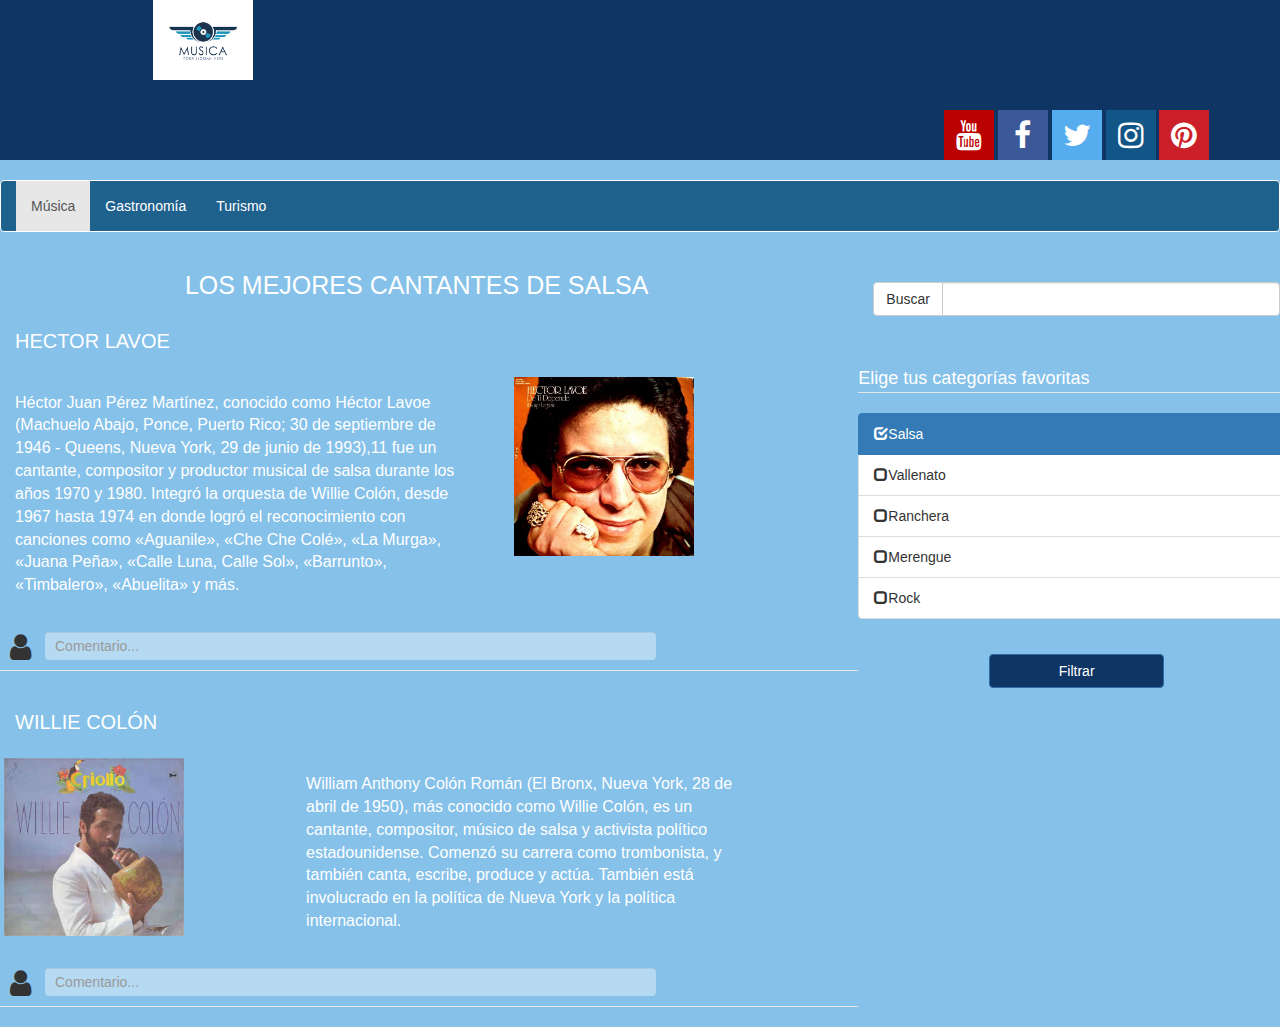
<file: index.html>
<!DOCTYPE html>
<html>
    <head>
        <meta charset='utf-8'>
		<meta name='viewport' content='width=device-width initial-scale=1'>
		<!-- <meta name='mobile-web-app-capable' content='yes'>    -->
		<title>Música</title>
		
		<link rel="stylesheet" href="https://cdnjs.cloudflare.com/ajax/libs/font-awesome/4.7.0/css/font-awesome.min.css">		
        <!-- <link rel="stylesheet" href="css/Bootstrap/bootstrap.min.css"> -->
		<link rel="stylesheet" href="https://maxcdn.bootstrapcdn.com/bootstrap/3.3.7/css/bootstrap.min.css">
		<link rel='stylesheet' href='css/Bootstrap/estilos.css'>
		<script src="https://ajax.googleapis.com/ajax/libs/jquery/3.3.1/jquery.min.js"></script>
		<script src='js/Bootstrap/bootstrap.min.js'></script>
		<script src='js/Bootstrap/JavaScript.js'></script>
		<!-- <script src="https://maxcdn.bootstrapcdn.com/bootstrap/3.3.7/js/bootstrap.min.js"></script> -->
	
    </head>
    <body class='musica-body'>
     
	<div id="contenido_padre">
		<header>
		<div class='row'>
			  <nav class='navbar navbar-inverse'>
			  
			  <div class='col-lg-4 col-md-4 col-sm-12 col-xs-12 text-center'>
				  <img class='logo-img' src='img/LogoMusica.png'/>
			  </div>
			  
			  <div class='col-lg-12 col-md-4 col-sm-12 col-xs-12 col-lg-offset-4 text-center'>
				<div class='redes-sociales'>
				  <a href="#" class="fa fa-youtube"></a>
				  <a href="#" class="fa fa-facebook"></a>
				  <a href="#" class="fa fa-twitter"></a>
				  <a href="#" class="fa fa-instagram"></a>
				  <a href="#" class="fa fa-pinterest"></a>
				  </div>	  
			  </div>
		  
			  </nav>
		  </div>
		</header>

	<div class='container-menu'>	
	  <div class='row'>
		<div class='col-lg-12 col-md-12 col-sm-12 col-xs-12'>
		 <nav class="navbar navbar-default">
		  <div class="container-fluid">    
			<ul class="nav navbar-nav">
			  <li class="active"><a href="index.html">Música</a></li>
			  <li><a href="Comida.html">Gastronomía</a></li>
			  <li><a class="nav-item nav-link" href="Viajes.html">Turismo</a></li>
			</ul>
		  </div>
		</nav>
	  </div>
	</div>
		
	<div class='row'>
		<div class='col-lg-8 col-md-8 col-sm-8 col-xs-12'>
			<h1 class='text-uppercase welcome-title text-center'>Los Mejores Cantantes de Salsa</h1>
			<div class='row'>
				<h2 class='text-uppercase welcome-title jumbotron-titulo'>Hector Lavoe</h2>
			</div>
			<div class='row'>
				<div class='col-lg-7 col-md-7 col-sm-12 col-xs-12 col-sm-offset-0 jumbotron-text'>
					<div class='jumbotron-text'>Héctor Juan Pérez Martínez, conocido como Héctor Lavoe (Machuelo Abajo, Ponce, Puerto Rico; 30 de septiembre de 1946 - Queens, Nueva York, 29 de junio de 1993),11​ fue un cantante, compositor y productor musical de salsa durante los años 1970 y 1980.

					Integró la orquesta de Willie Colón, desde 1967 hasta 1974 en donde logró el reconocimiento con canciones como «Aguanile», «Che Che Colé», «La Murga», «Juana Peña», «Calle Luna, Calle Sol», «Barrunto», «Timbalero», «Abuelita» y más.</div>
				</div>
				
				<div class='col-lg-3 col-md-3 col-sm-12 col-xs-12 col-sm-offset-0 text-center'>
					<abbr><img class='jumbotron-img' src='img/HectorLavoe.jpg'/></abbr>
				</div>              
			</div>
			<div class='row'>
				<fieldset>
				  <div class='form-group text-center'>
					<div style="float: left;margin-left:10px;"><span class="fa fa-user" style="padding: 0px;"></span></div>
					<div><input type='text' name='Comentarios' id='Comentarios' placeholder='Comentario...' class='form-control input-element'/></div>
					<legend class='user_data'></legend>
				  </div>
				<fieldset>			
			</div>
			<div class='row'>
				<h2 class='text-uppercase welcome-title jumbotron-titulo'>Willie Colón</h2>
			</div>
			<div class='row'>
				
				<div class='col-sm-3 col-md-3 col-lg-3 col-sm-offset-0 text-center'>
					<abbr><img class='jumbotron-img' src='img/WillieColon.jpg'/></abbr>
				</div>
				
				<div class='col-sm-7 col-md-7 col-lg-7 col-sm-offset-1 jumbotron-text'>
					<div class='jumbotron-text'>William Anthony Colón Román (El Bronx, Nueva York, 28 de abril de 1950), más conocido como Willie Colón, es un cantante, compositor, músico de salsa y activista político estadounidense. Comenzó su carrera como trombonista, y también canta, escribe, produce y actúa. También está involucrado en la política de Nueva York y la política internacional.</div>
				</div>				
				              
			</div>
			<div class='row'>
				<fieldset>
				  <div class='form-group text-center'>
					<div style="float: left;margin-left:10px;"><span class="fa fa-user" style="padding: 0px;"></span></div>
					<div><input type='text' name='Comentarios' id='Comentarios' placeholder='Comentario...' class='form-control input-element'/></div>
					<legend class='user_data'></legend>
				  </div>
				<fieldset>			
			</div>
		</div>
		
		<div class='col-xs-4 col-sm-4 col-md-4 col-lg-4 ocultar-column'>
			<div class="row" style="margin-top:30px;">
			  <div class="col-md-12">
				<div class="input-group">
				  <span class="input-group-btn">
					<button class="btn btn-default" type="button">Buscar</button>
				  </span>
				  <input type="text" class="form-control">
				</div>
			  </div>		
			</div>
			
			<div class="row">							  
			  <div class="form-group" style="max-height: 300px;overflow: auto;margin-top:40px">
				<legend class='user_data'>Elige tus categorías favoritas</legend>
				<ul class="list-group checked-list-box">
				  <li class="list-group-item" data-checked="true">Salsa</li>
				  <li class="list-group-item">Vallenato</li>
				  <li class="list-group-item">Ranchera</li>
				  <li class="list-group-item">Merengue</li>
				  <li class="list-group-item">Rock</li>			  
				</ul>
				</div>
				
				<div class='text-center'>
					<button type='button' class='btn btn-primary btn-save form-control'>Filtrar</button>
				</div>
			</div>
		</div>		
	</div>

	</div>
	
	</div>
    </body>
</html>
</file>
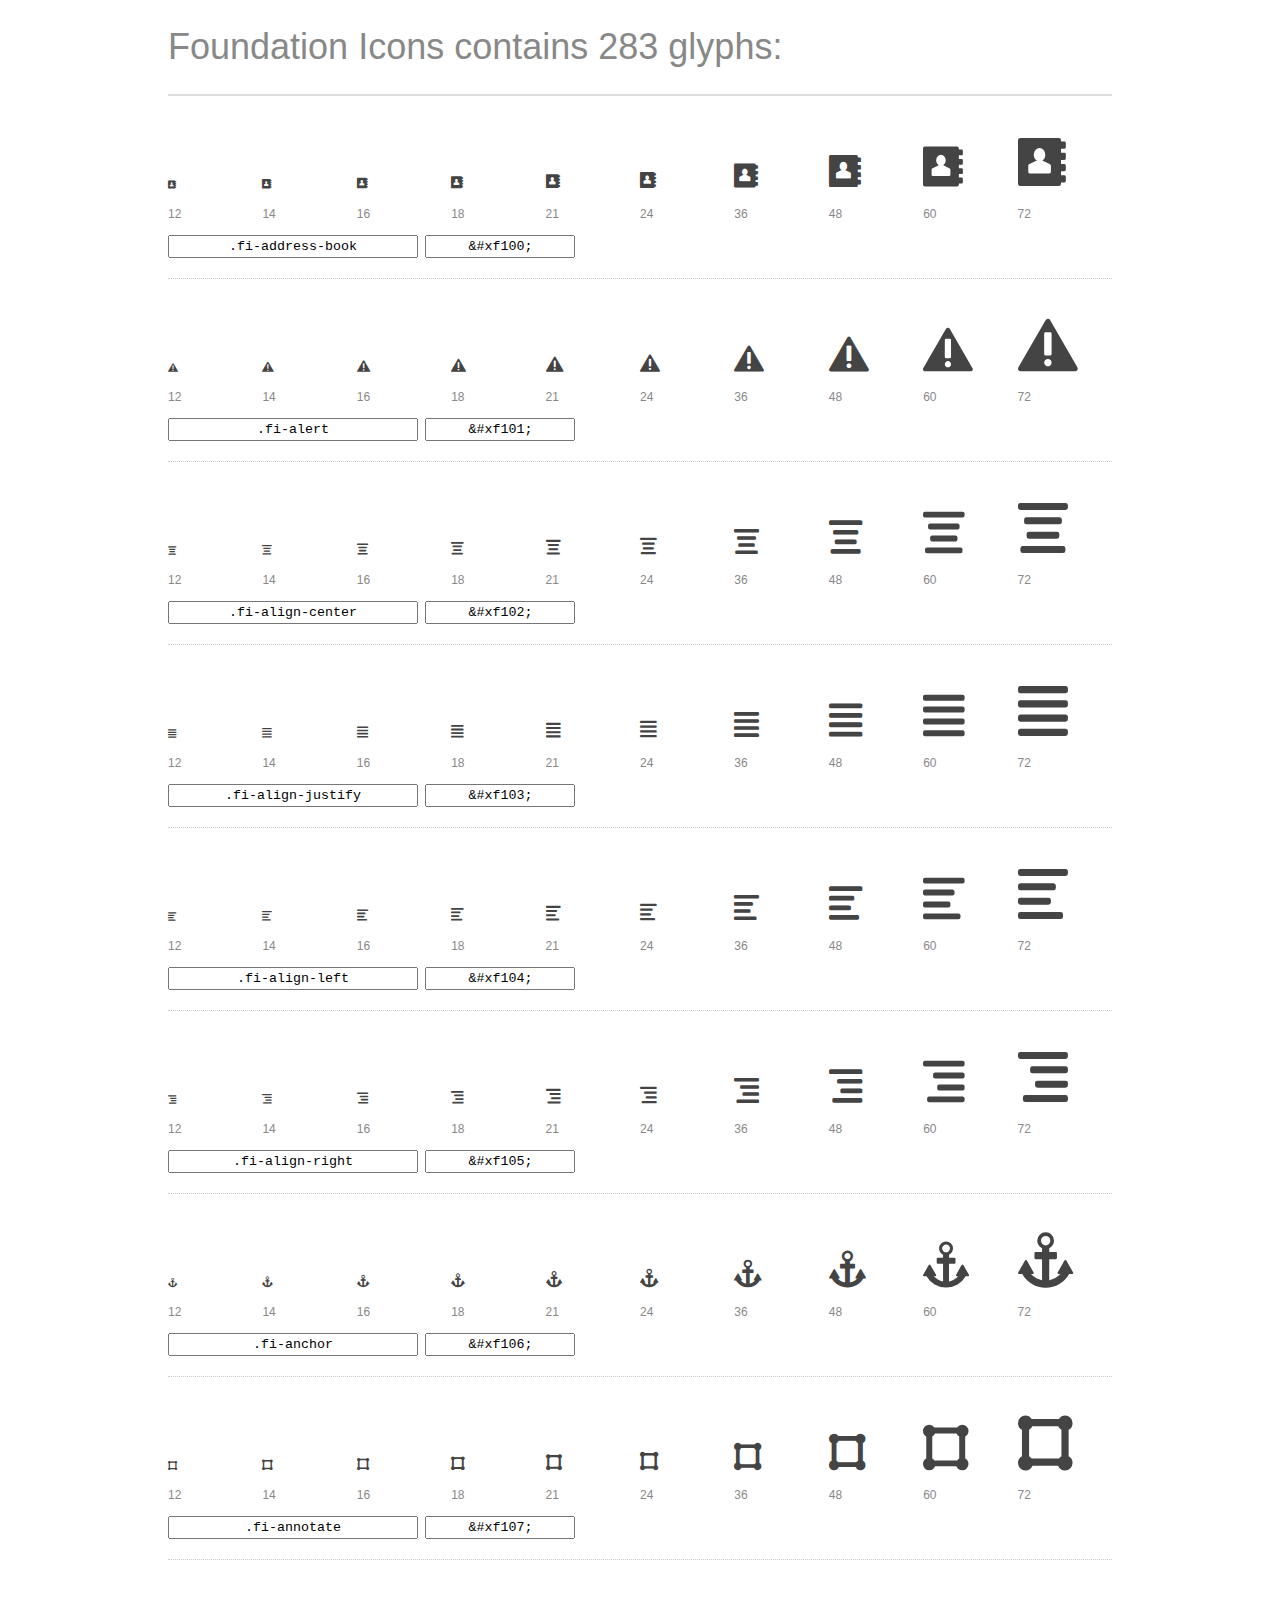
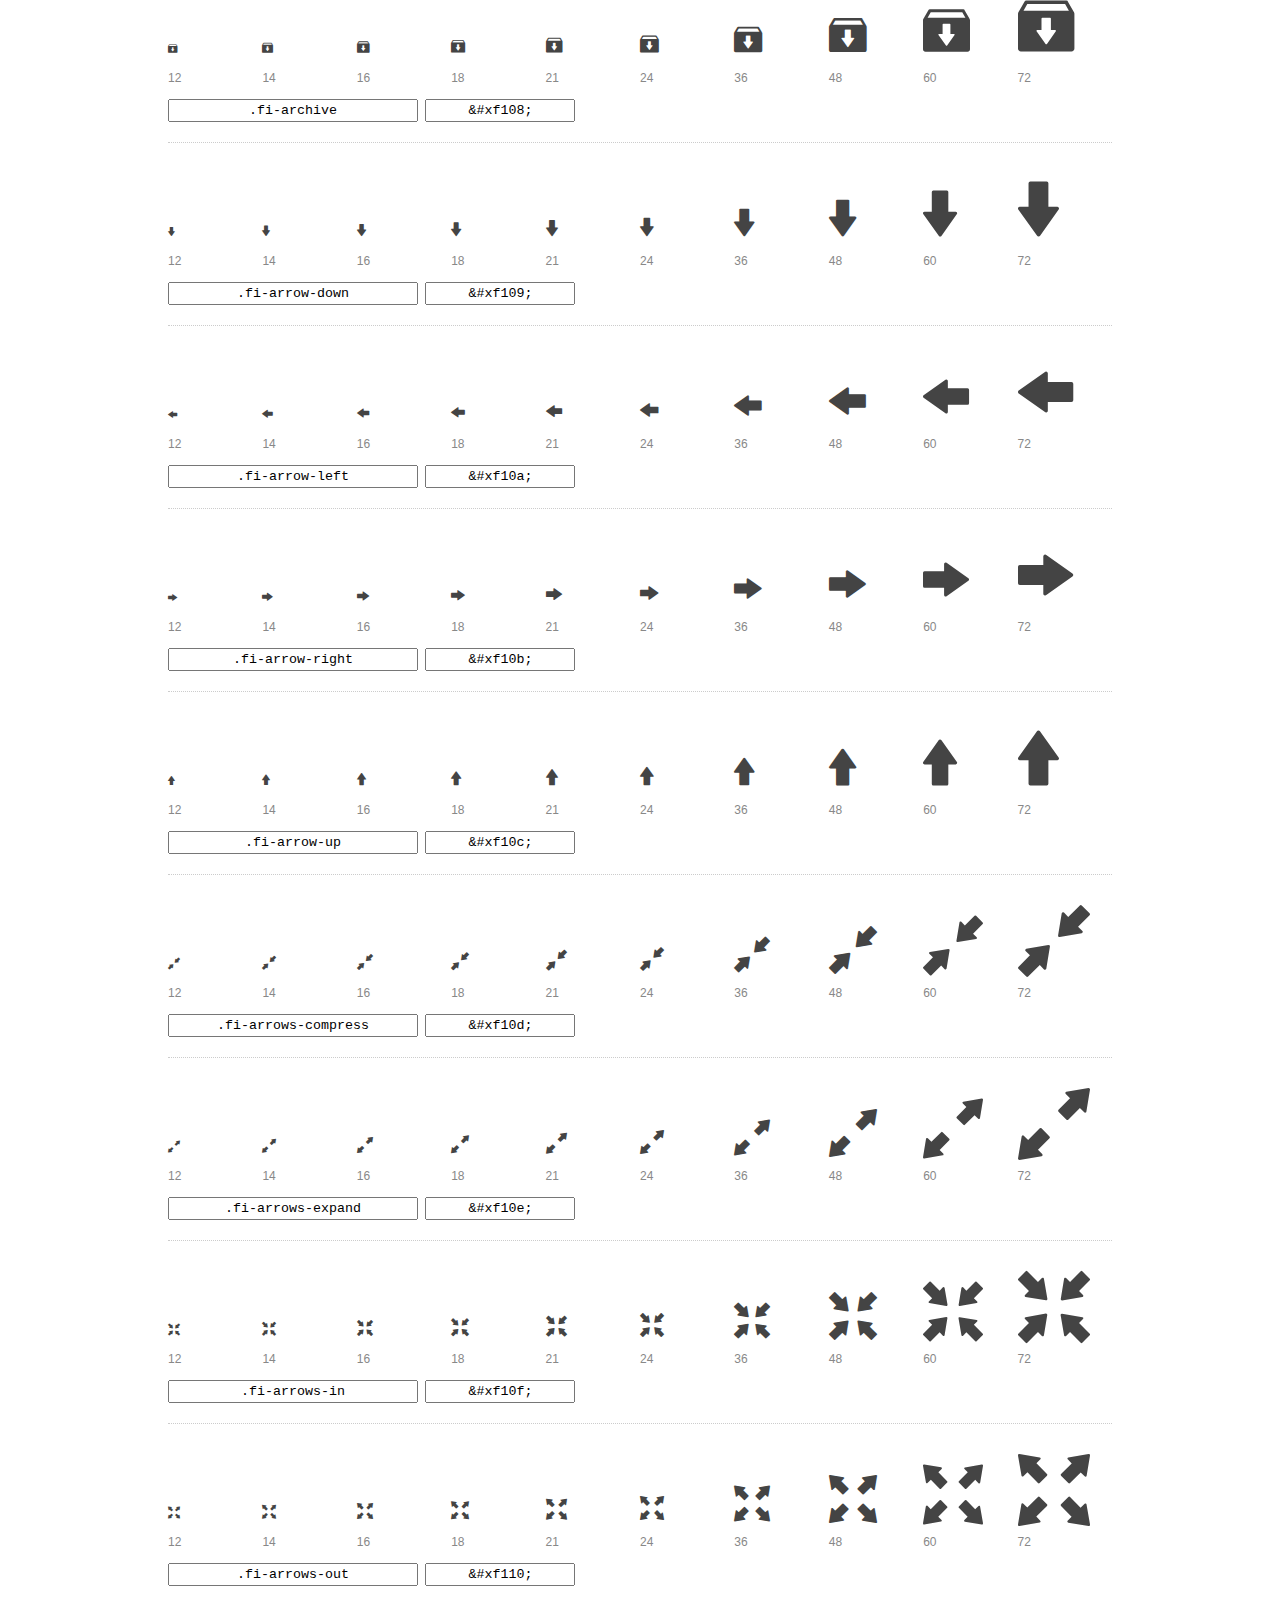
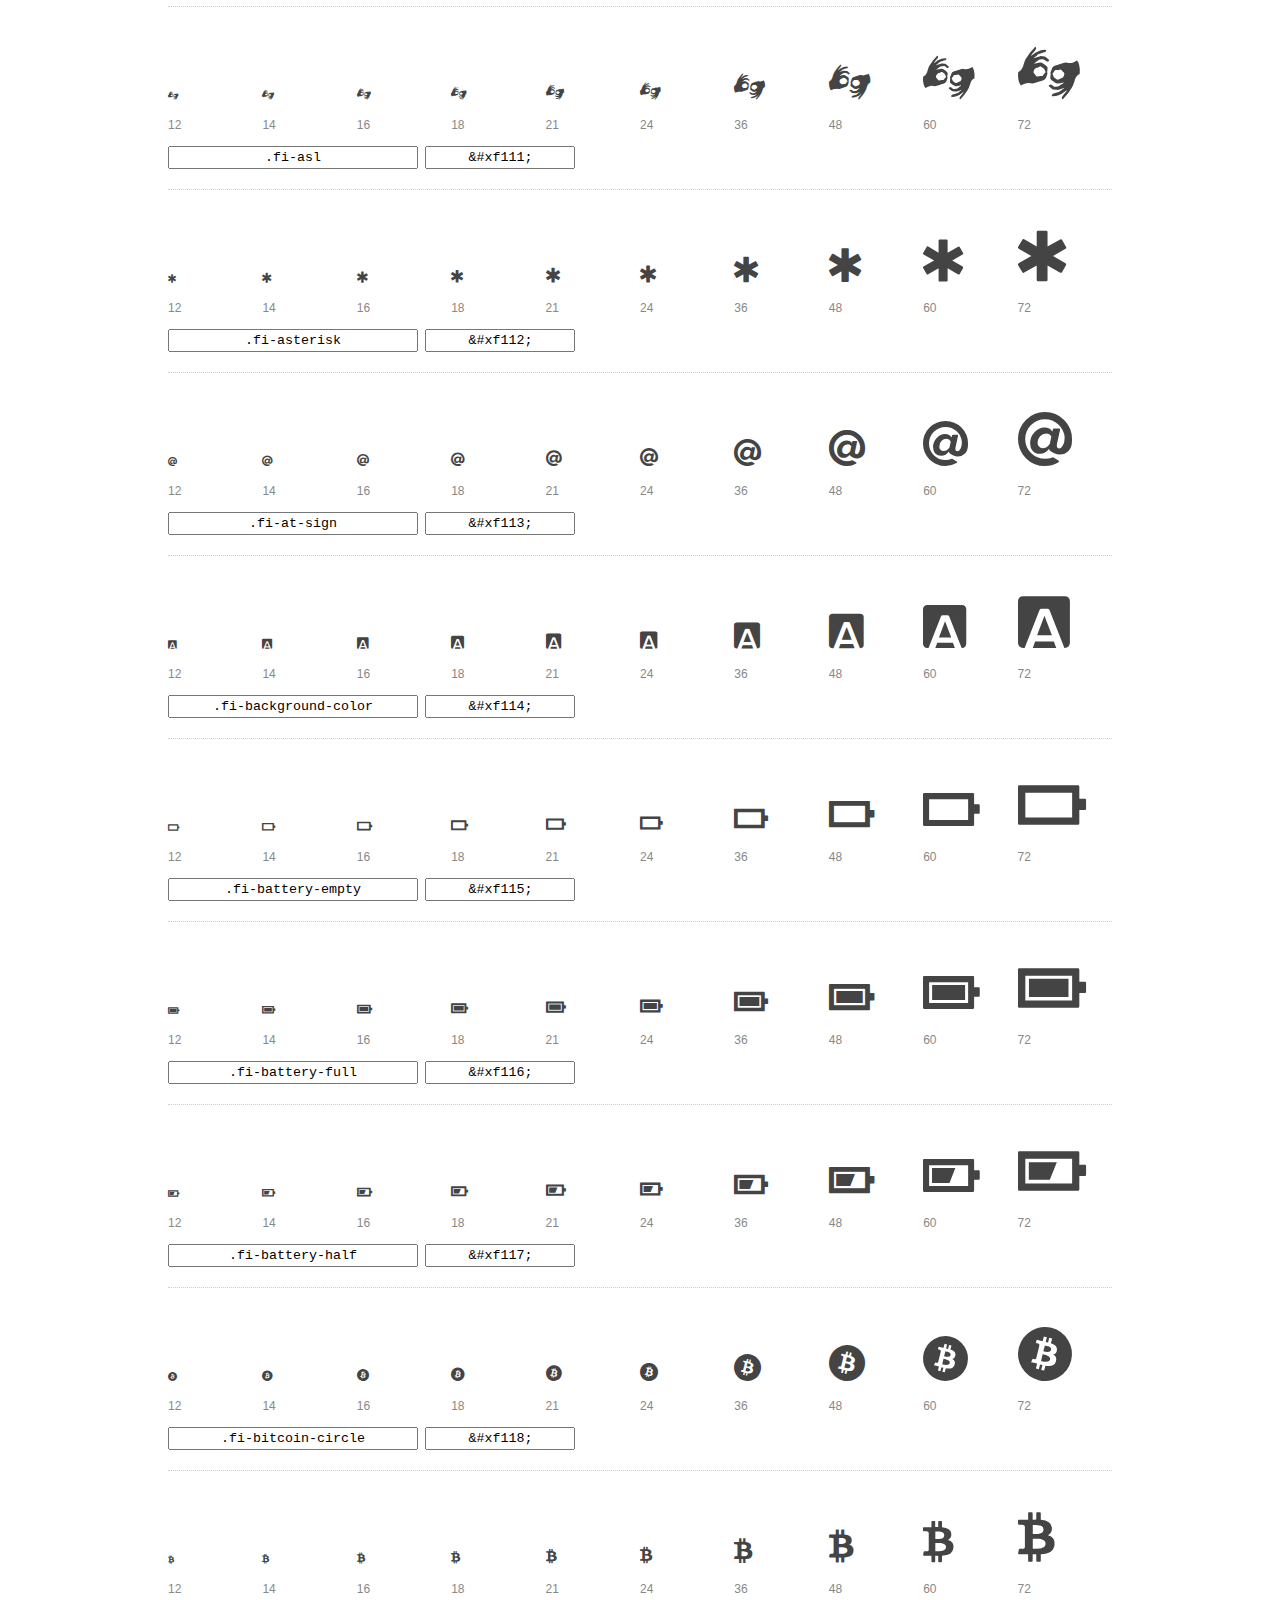
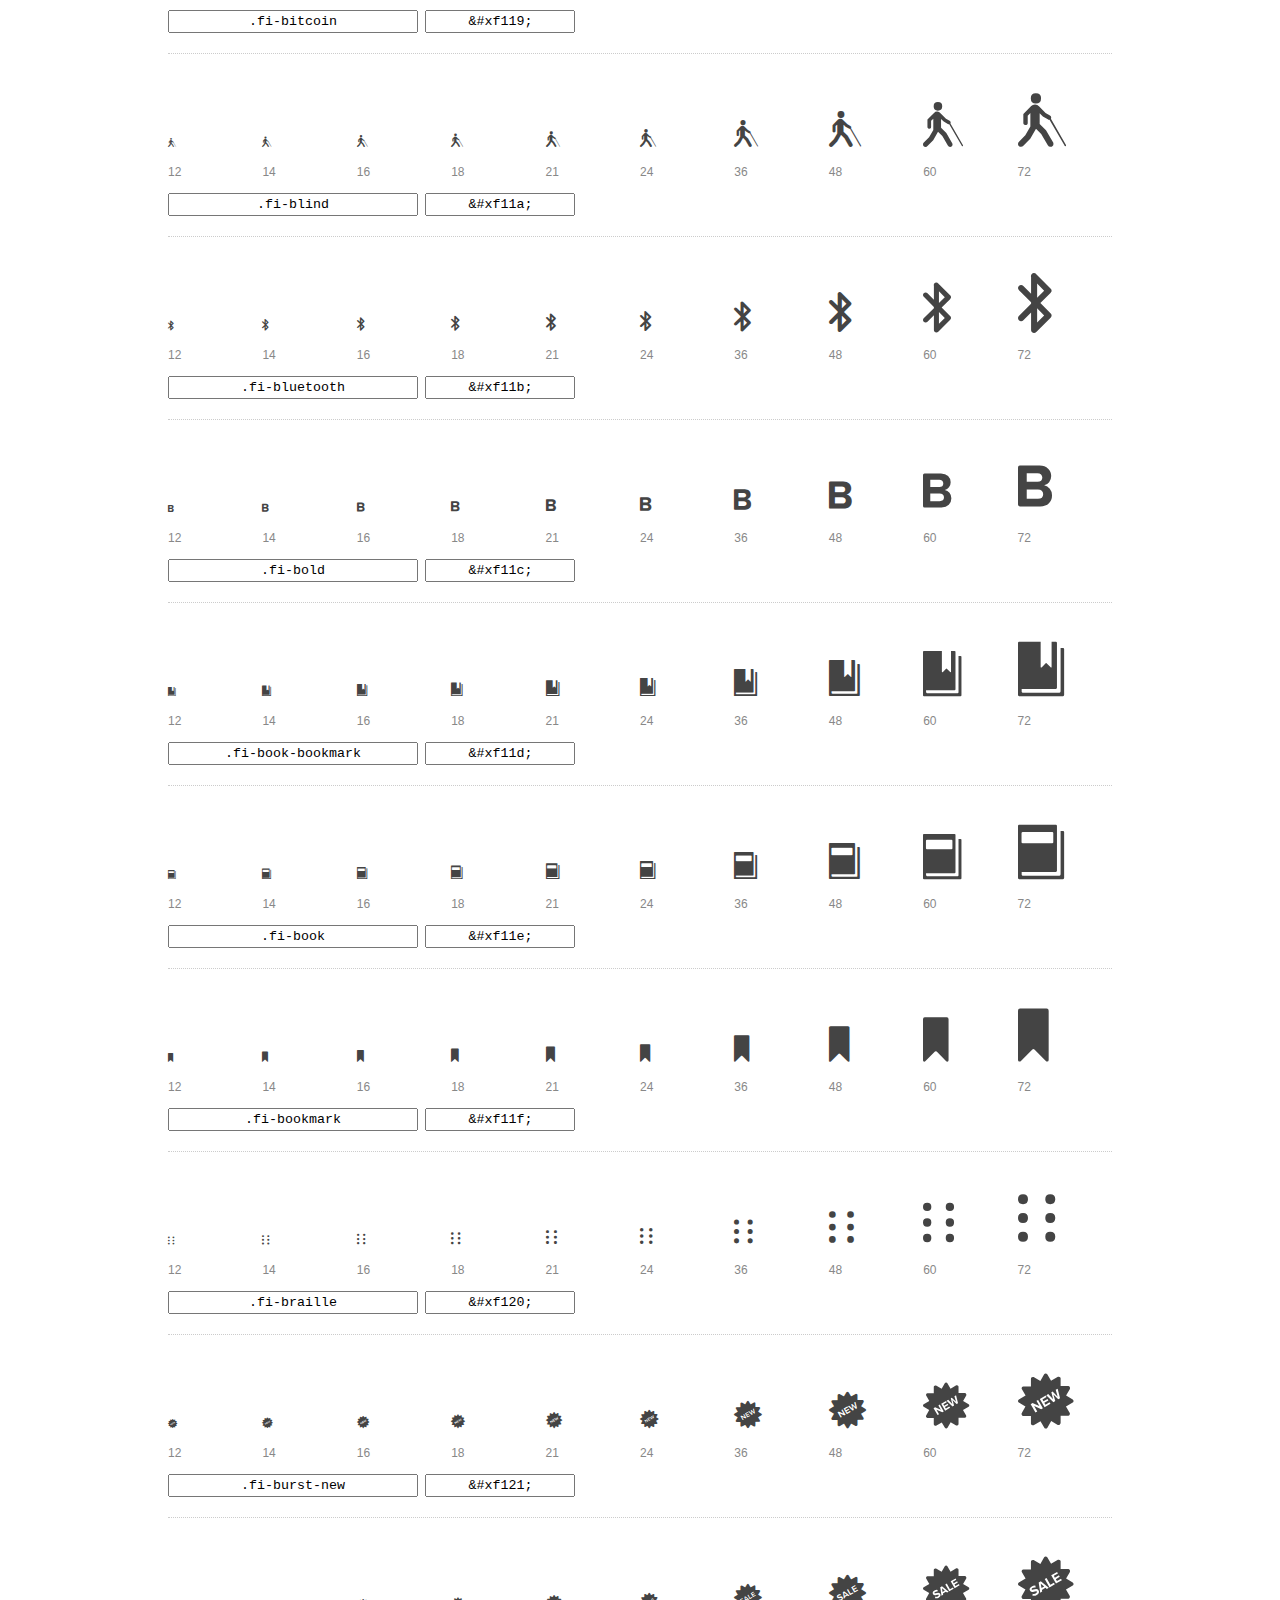
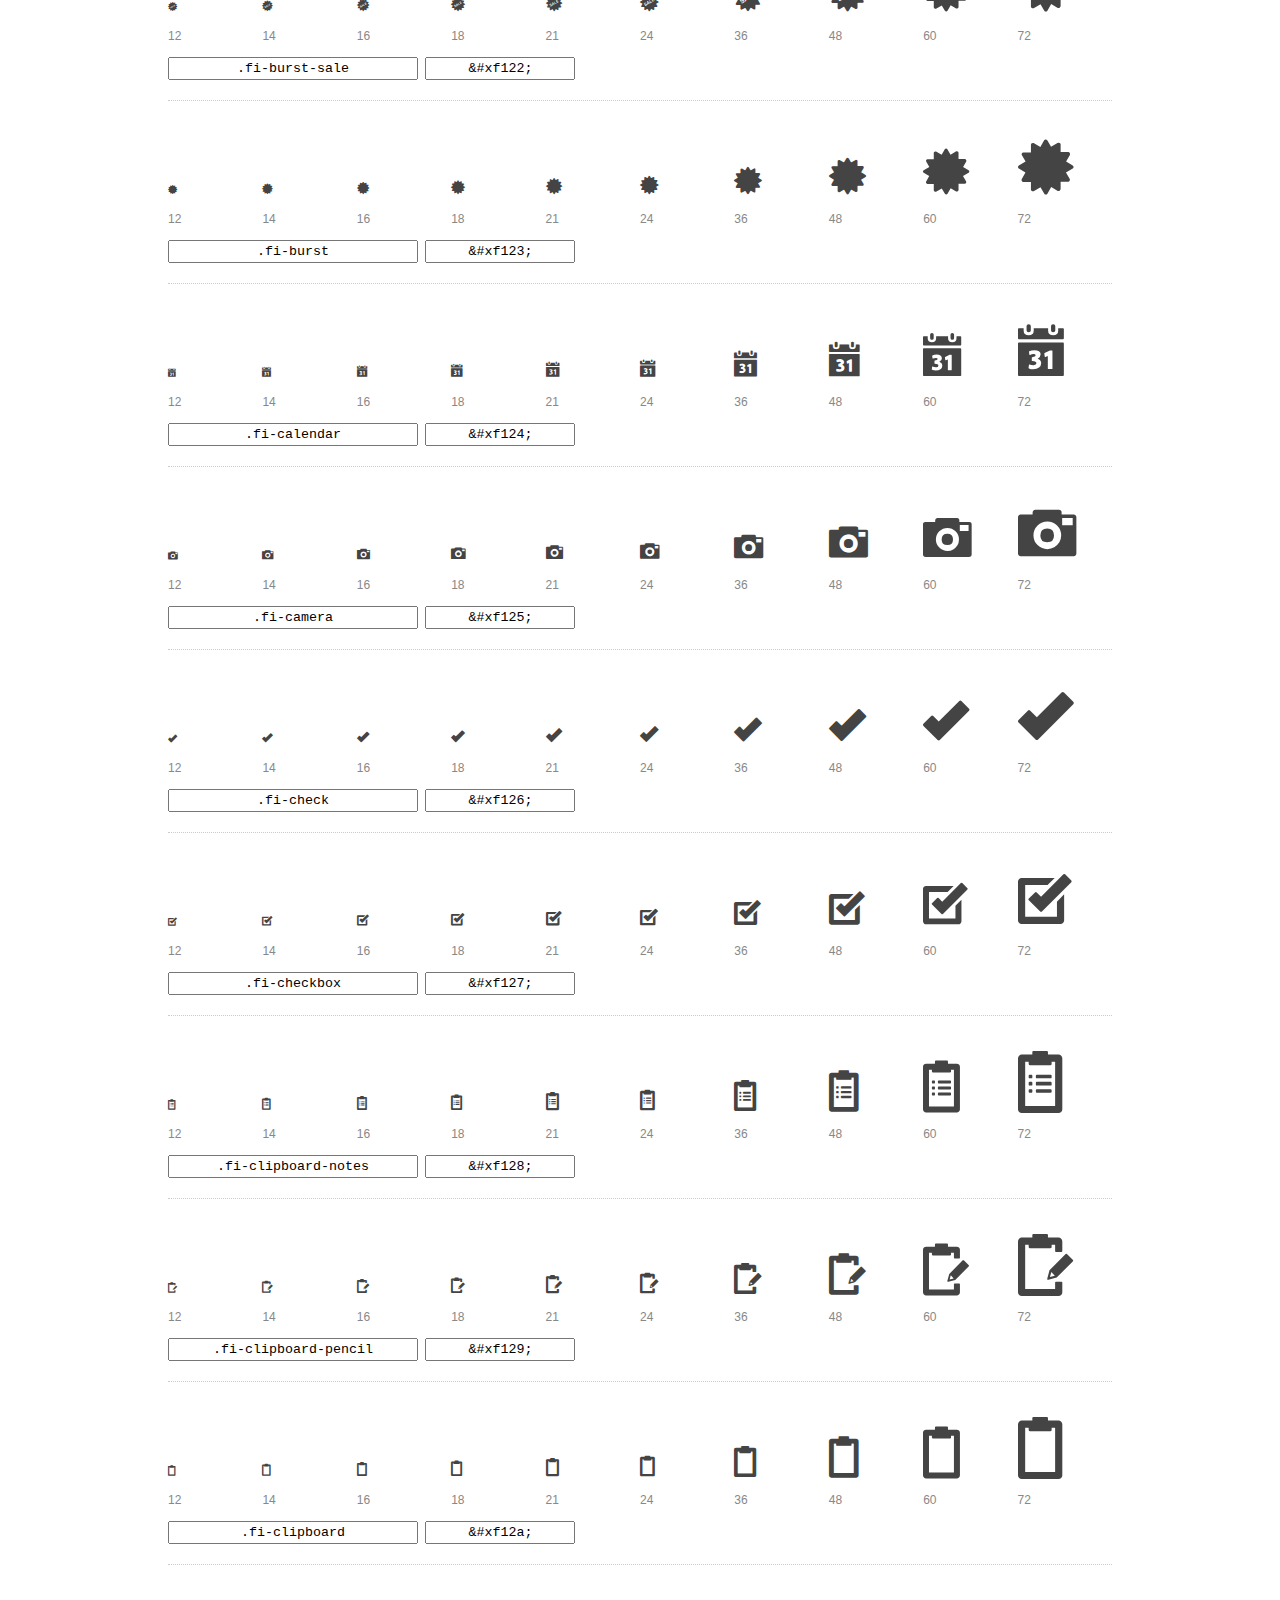
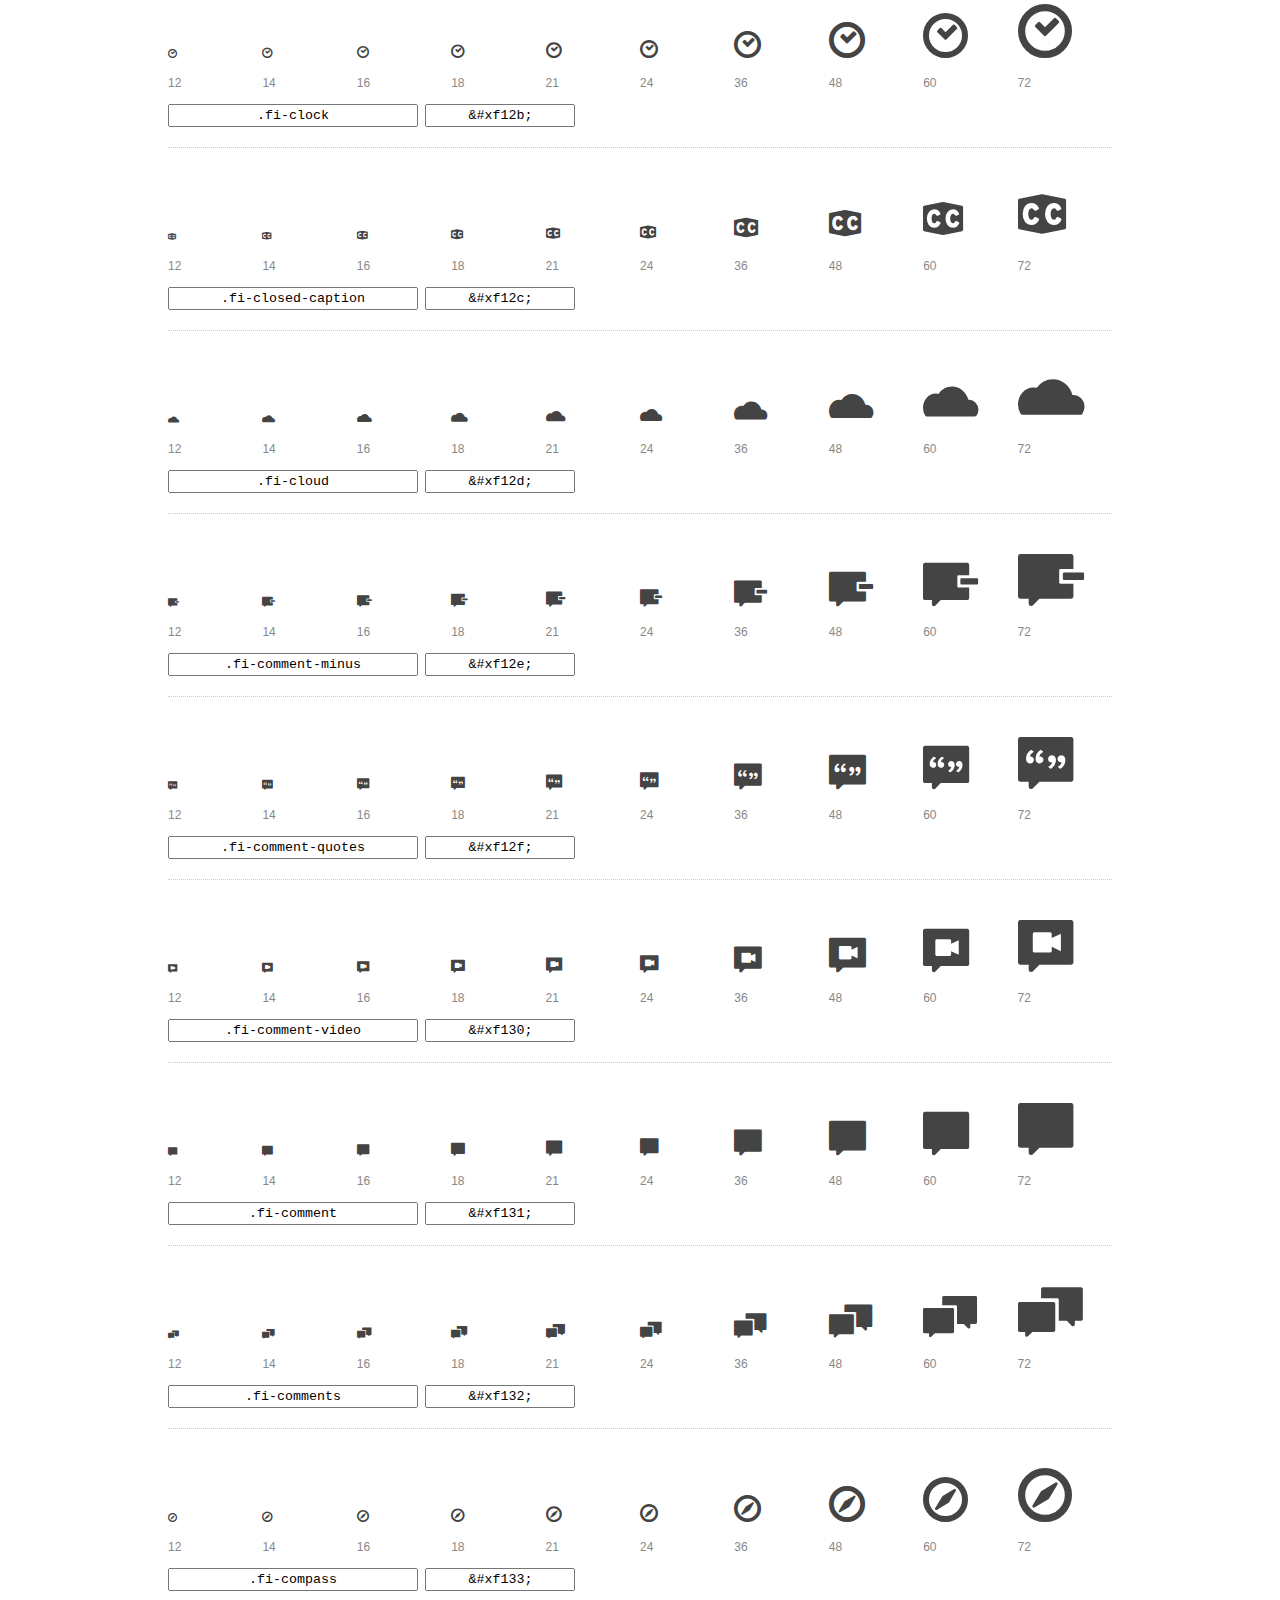
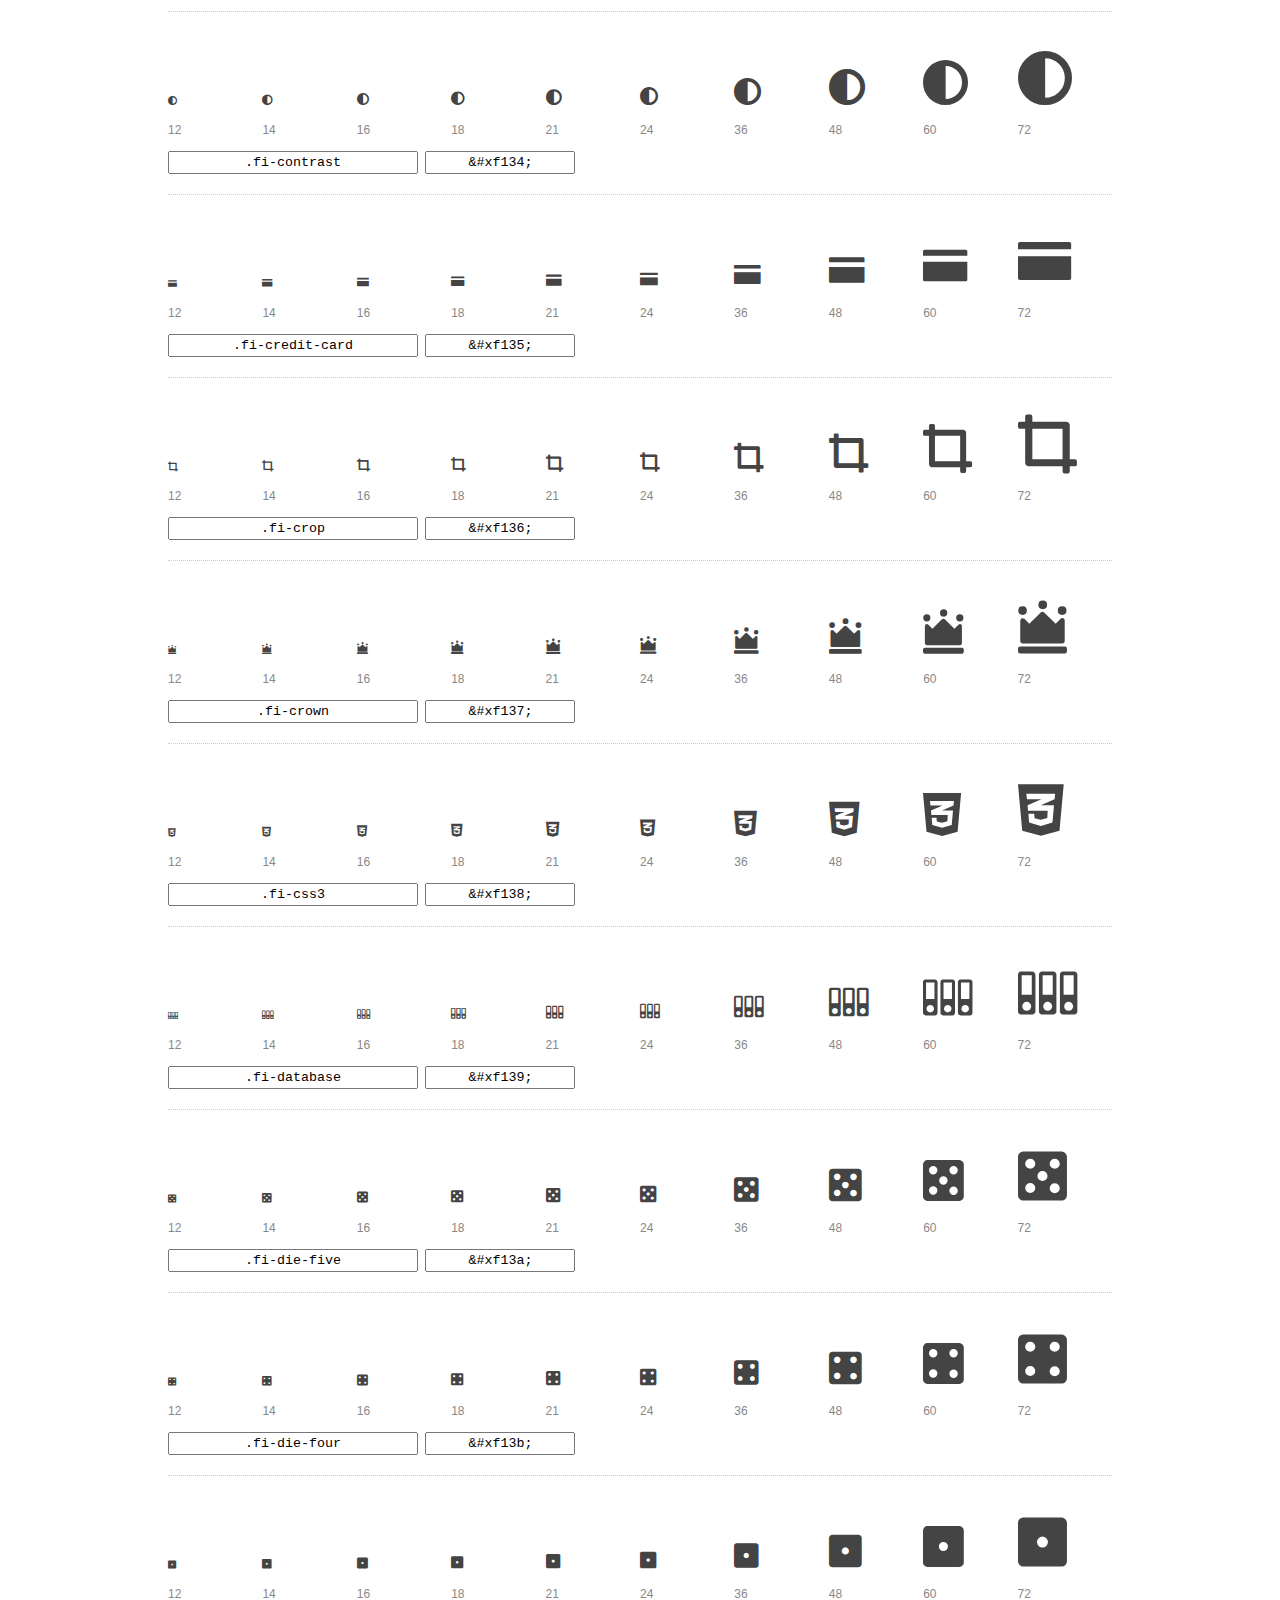
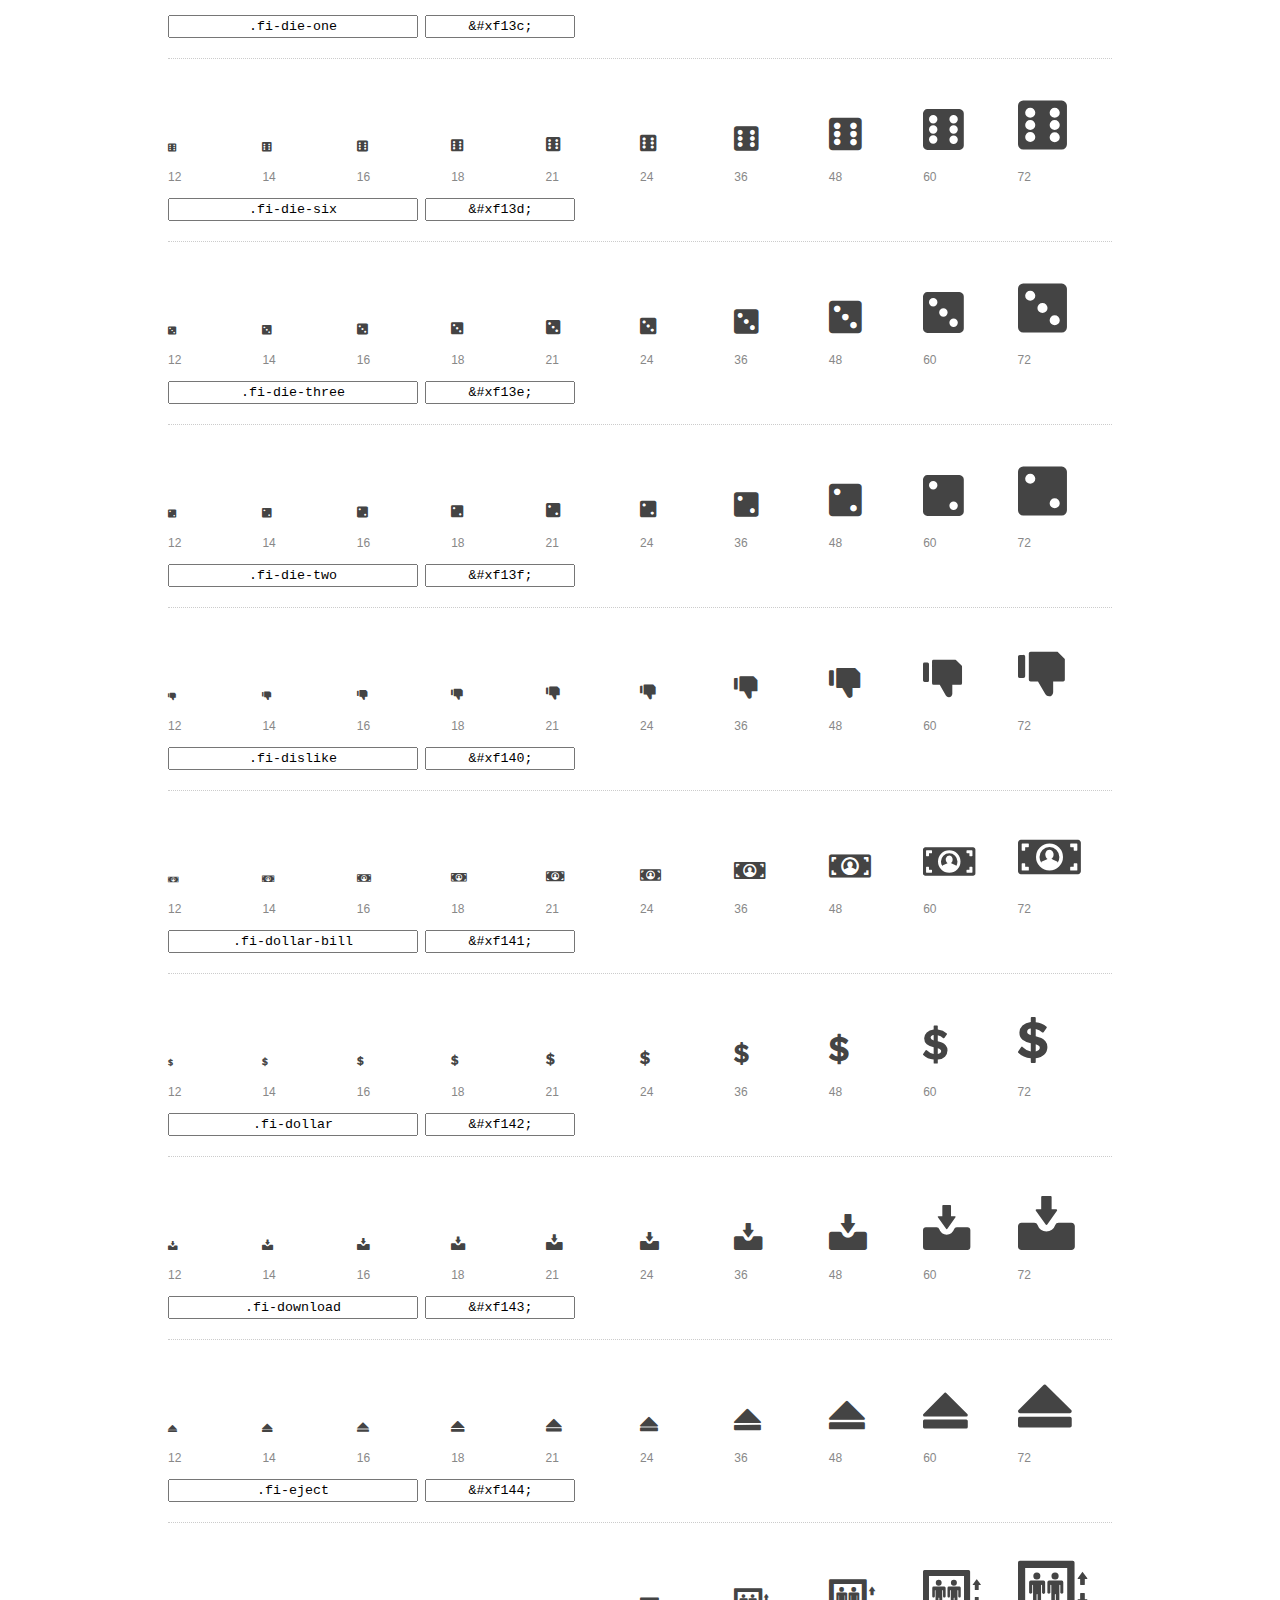
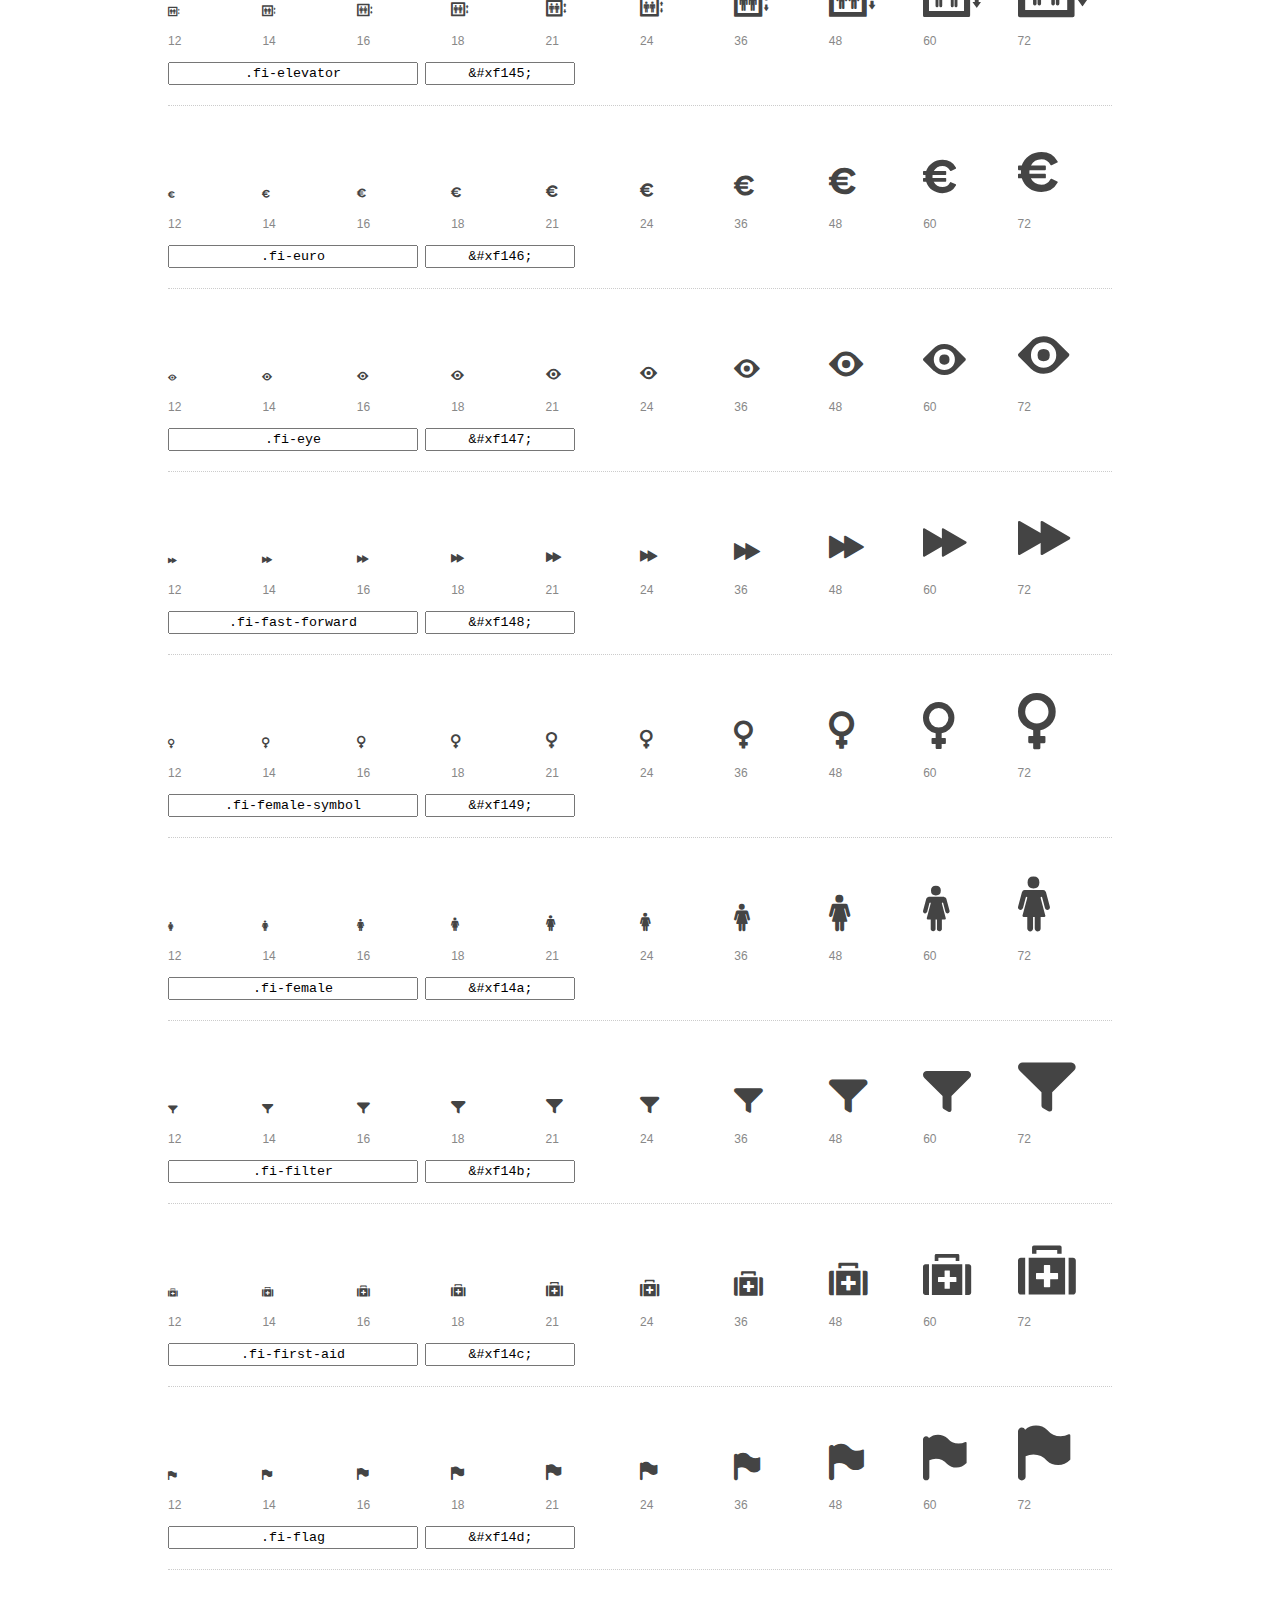
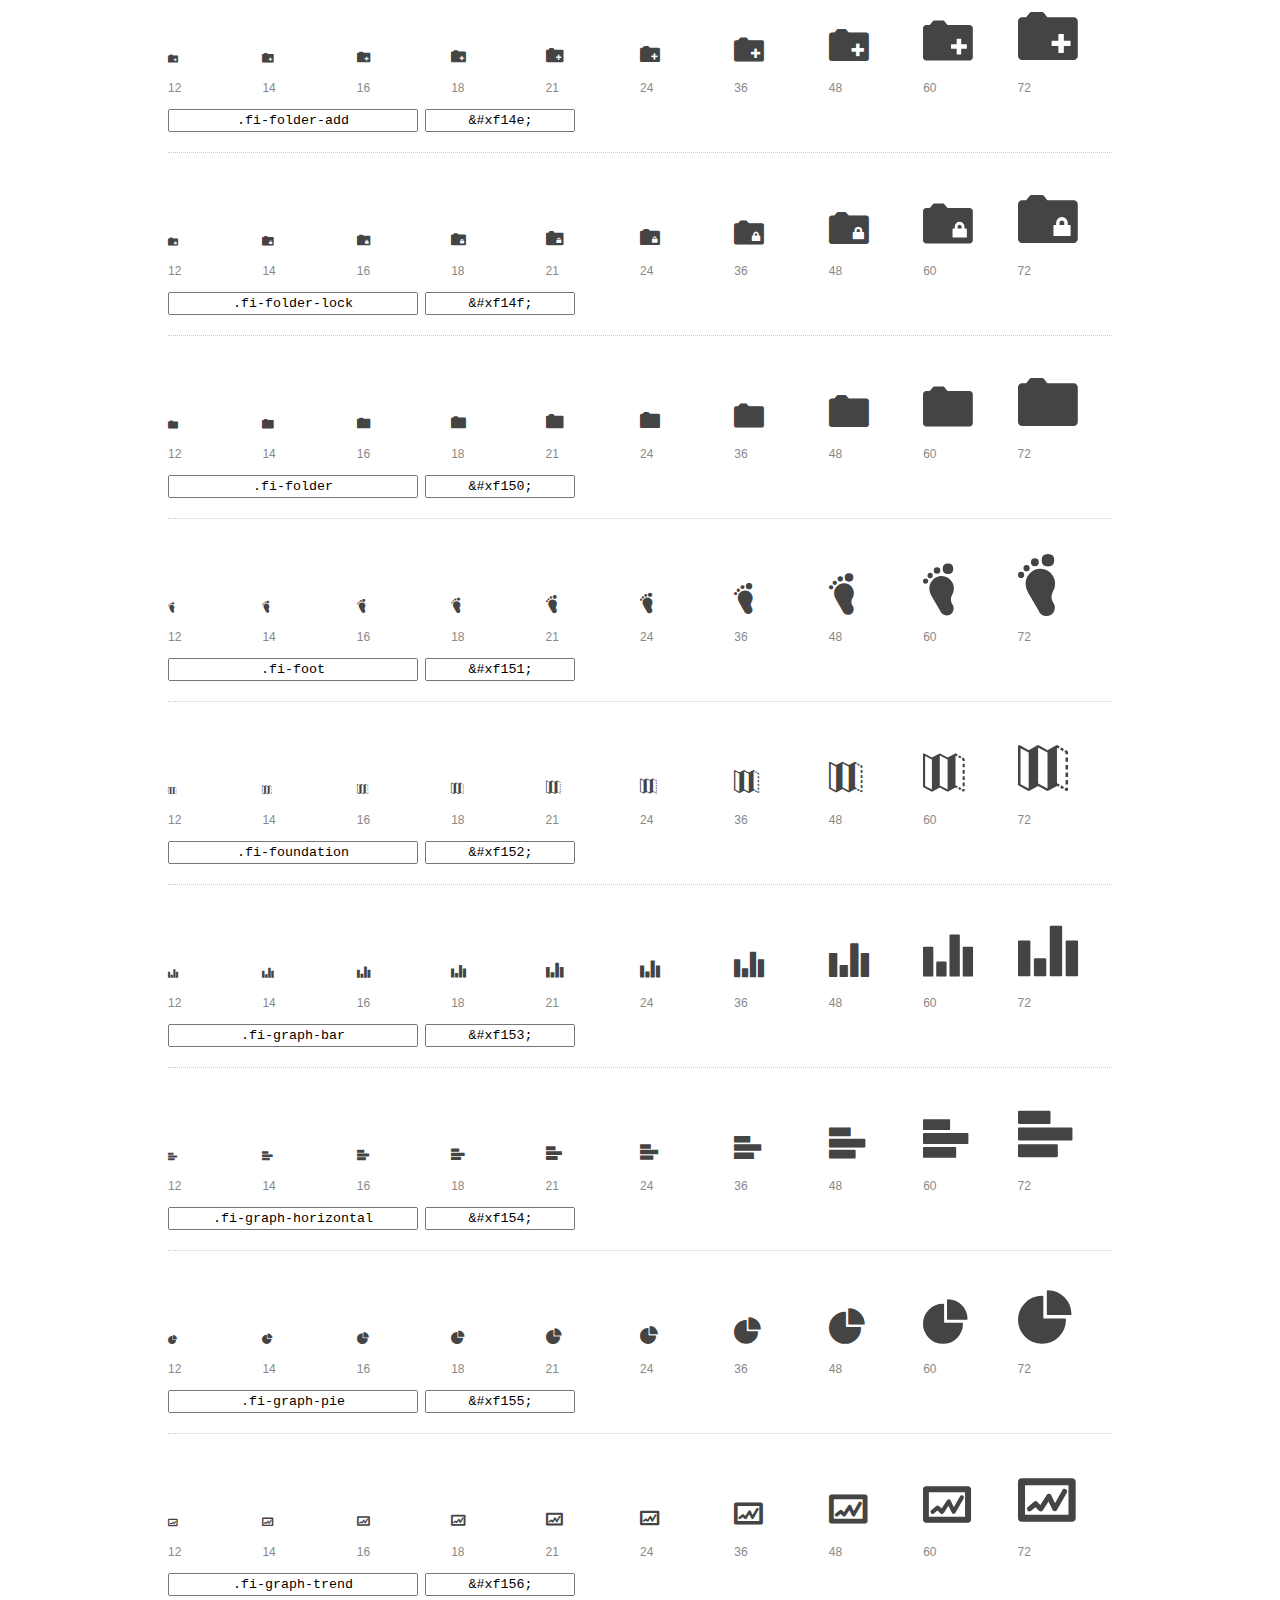
<file: foundation-icons/preview.html>
<!DOCTYPE html>
<html>
  <head>
    <title>Foundation Icons glyphs preview</title>
    <link rel="stylesheet" href="foundation-icons.css" />

    <style>
      * {
        -moz-box-sizing: border-box;
        -webkit-box-sizing: border-box;
        box-sizing: border-box;
        margin: 0;
        padding: 0;
      }

      body {
        background: #fff;
        color: #444;
        font: 16px/1.5 "Helvetica Neue", Helvetica, Arial, sans-serif;
      }

      a, 
      a:visited {
        color: #888;
        text-decoration: underline;
      }
      a:hover, 
      a:focus { color: #000; }

      h1 {
        border-bottom: 2px solid #ddd;
        color: #888;
        font-size: 36px;
        font-weight: 300;
        margin-bottom: 20px;
        padding: 20px 0;
      }

      .container {
        margin: 0 auto;
        min-width: 880px;
        padding: 0 40px;
        width: 80%;
      }

      .glyph {
        border-bottom: 1px dotted #ccc;
        padding: 10px 0 20px;
        margin-bottom: 20px;
      }

      .preview-glyphs { vertical-align: bottom; } 

      .preview-scale { 
        color: #888;
        font-size: 12px; 
        margin-top: 5px;
      }

      .step {
        display: inline-block;
        line-height: 1;
        width: 10%;
      }

      
      .size-12 { font-size: 12px; }
      
      .size-14 { font-size: 14px; }
      
      .size-16 { font-size: 16px; }
      
      .size-18 { font-size: 18px; }
      
      .size-21 { font-size: 21px; }
      
      .size-24 { font-size: 24px; }
      
      .size-36 { font-size: 36px; }
      
      .size-48 { font-size: 48px; }
      
      .size-60 { font-size: 60px; }
      
      .size-72 { font-size: 72px; }
      

      .usage { margin-top: 10px; }

      .usage input {
        font-family: monospace;
        margin-right: 3px;
        padding: 2px 5px;
        text-align: center;
      }

      .usage .point { width: 150px; }

      .usage .class { width: 250px; }

      .footer {
        color: #888;
        font-size: 12px;
        padding: 20px 0;
      }
    </style>

    <!--[if lte IE 8]><script src="http://html5shiv.googlecode.com/svn/trunk/html5.js"></script><![endif]-->
  </head>

  <body>
    <div class="container">
      <h1>Foundation Icons contains 283 glyphs:</h1> 

      
      <div class="glyph">
        <div class="preview-glyphs">
          <i class="step fi-address-book size-12"></i><i class="step fi-address-book size-14"></i><i class="step fi-address-book size-16"></i><i class="step fi-address-book size-18"></i><i class="step fi-address-book size-21"></i><i class="step fi-address-book size-24"></i><i class="step fi-address-book size-36"></i><i class="step fi-address-book size-48"></i><i class="step fi-address-book size-60"></i><i class="step fi-address-book size-72"></i>
        </div>
        <div class="preview-scale">
          <span class="step">12</span><span class="step">14</span><span class="step">16</span><span class="step">18</span><span class="step">21</span><span class="step">24</span><span class="step">36</span><span class="step">48</span><span class="step">60</span><span class="step">72</span> 
        </div>
        <div class="usage">
          <input class="class" type="text" readonly="readonly" onClick="this.select();" value=".fi-address-book" />
          <input class="point" type="text" readonly="readonly" onClick="this.select();" value="&amp;#xf100;" />
        </div>
      </div>
      
      <div class="glyph">
        <div class="preview-glyphs">
          <i class="step fi-alert size-12"></i><i class="step fi-alert size-14"></i><i class="step fi-alert size-16"></i><i class="step fi-alert size-18"></i><i class="step fi-alert size-21"></i><i class="step fi-alert size-24"></i><i class="step fi-alert size-36"></i><i class="step fi-alert size-48"></i><i class="step fi-alert size-60"></i><i class="step fi-alert size-72"></i>
        </div>
        <div class="preview-scale">
          <span class="step">12</span><span class="step">14</span><span class="step">16</span><span class="step">18</span><span class="step">21</span><span class="step">24</span><span class="step">36</span><span class="step">48</span><span class="step">60</span><span class="step">72</span> 
        </div>
        <div class="usage">
          <input class="class" type="text" readonly="readonly" onClick="this.select();" value=".fi-alert" />
          <input class="point" type="text" readonly="readonly" onClick="this.select();" value="&amp;#xf101;" />
        </div>
      </div>
      
      <div class="glyph">
        <div class="preview-glyphs">
          <i class="step fi-align-center size-12"></i><i class="step fi-align-center size-14"></i><i class="step fi-align-center size-16"></i><i class="step fi-align-center size-18"></i><i class="step fi-align-center size-21"></i><i class="step fi-align-center size-24"></i><i class="step fi-align-center size-36"></i><i class="step fi-align-center size-48"></i><i class="step fi-align-center size-60"></i><i class="step fi-align-center size-72"></i>
        </div>
        <div class="preview-scale">
          <span class="step">12</span><span class="step">14</span><span class="step">16</span><span class="step">18</span><span class="step">21</span><span class="step">24</span><span class="step">36</span><span class="step">48</span><span class="step">60</span><span class="step">72</span> 
        </div>
        <div class="usage">
          <input class="class" type="text" readonly="readonly" onClick="this.select();" value=".fi-align-center" />
          <input class="point" type="text" readonly="readonly" onClick="this.select();" value="&amp;#xf102;" />
        </div>
      </div>
      
      <div class="glyph">
        <div class="preview-glyphs">
          <i class="step fi-align-justify size-12"></i><i class="step fi-align-justify size-14"></i><i class="step fi-align-justify size-16"></i><i class="step fi-align-justify size-18"></i><i class="step fi-align-justify size-21"></i><i class="step fi-align-justify size-24"></i><i class="step fi-align-justify size-36"></i><i class="step fi-align-justify size-48"></i><i class="step fi-align-justify size-60"></i><i class="step fi-align-justify size-72"></i>
        </div>
        <div class="preview-scale">
          <span class="step">12</span><span class="step">14</span><span class="step">16</span><span class="step">18</span><span class="step">21</span><span class="step">24</span><span class="step">36</span><span class="step">48</span><span class="step">60</span><span class="step">72</span> 
        </div>
        <div class="usage">
          <input class="class" type="text" readonly="readonly" onClick="this.select();" value=".fi-align-justify" />
          <input class="point" type="text" readonly="readonly" onClick="this.select();" value="&amp;#xf103;" />
        </div>
      </div>
      
      <div class="glyph">
        <div class="preview-glyphs">
          <i class="step fi-align-left size-12"></i><i class="step fi-align-left size-14"></i><i class="step fi-align-left size-16"></i><i class="step fi-align-left size-18"></i><i class="step fi-align-left size-21"></i><i class="step fi-align-left size-24"></i><i class="step fi-align-left size-36"></i><i class="step fi-align-left size-48"></i><i class="step fi-align-left size-60"></i><i class="step fi-align-left size-72"></i>
        </div>
        <div class="preview-scale">
          <span class="step">12</span><span class="step">14</span><span class="step">16</span><span class="step">18</span><span class="step">21</span><span class="step">24</span><span class="step">36</span><span class="step">48</span><span class="step">60</span><span class="step">72</span> 
        </div>
        <div class="usage">
          <input class="class" type="text" readonly="readonly" onClick="this.select();" value=".fi-align-left" />
          <input class="point" type="text" readonly="readonly" onClick="this.select();" value="&amp;#xf104;" />
        </div>
      </div>
      
      <div class="glyph">
        <div class="preview-glyphs">
          <i class="step fi-align-right size-12"></i><i class="step fi-align-right size-14"></i><i class="step fi-align-right size-16"></i><i class="step fi-align-right size-18"></i><i class="step fi-align-right size-21"></i><i class="step fi-align-right size-24"></i><i class="step fi-align-right size-36"></i><i class="step fi-align-right size-48"></i><i class="step fi-align-right size-60"></i><i class="step fi-align-right size-72"></i>
        </div>
        <div class="preview-scale">
          <span class="step">12</span><span class="step">14</span><span class="step">16</span><span class="step">18</span><span class="step">21</span><span class="step">24</span><span class="step">36</span><span class="step">48</span><span class="step">60</span><span class="step">72</span> 
        </div>
        <div class="usage">
          <input class="class" type="text" readonly="readonly" onClick="this.select();" value=".fi-align-right" />
          <input class="point" type="text" readonly="readonly" onClick="this.select();" value="&amp;#xf105;" />
        </div>
      </div>
      
      <div class="glyph">
        <div class="preview-glyphs">
          <i class="step fi-anchor size-12"></i><i class="step fi-anchor size-14"></i><i class="step fi-anchor size-16"></i><i class="step fi-anchor size-18"></i><i class="step fi-anchor size-21"></i><i class="step fi-anchor size-24"></i><i class="step fi-anchor size-36"></i><i class="step fi-anchor size-48"></i><i class="step fi-anchor size-60"></i><i class="step fi-anchor size-72"></i>
        </div>
        <div class="preview-scale">
          <span class="step">12</span><span class="step">14</span><span class="step">16</span><span class="step">18</span><span class="step">21</span><span class="step">24</span><span class="step">36</span><span class="step">48</span><span class="step">60</span><span class="step">72</span> 
        </div>
        <div class="usage">
          <input class="class" type="text" readonly="readonly" onClick="this.select();" value=".fi-anchor" />
          <input class="point" type="text" readonly="readonly" onClick="this.select();" value="&amp;#xf106;" />
        </div>
      </div>
      
      <div class="glyph">
        <div class="preview-glyphs">
          <i class="step fi-annotate size-12"></i><i class="step fi-annotate size-14"></i><i class="step fi-annotate size-16"></i><i class="step fi-annotate size-18"></i><i class="step fi-annotate size-21"></i><i class="step fi-annotate size-24"></i><i class="step fi-annotate size-36"></i><i class="step fi-annotate size-48"></i><i class="step fi-annotate size-60"></i><i class="step fi-annotate size-72"></i>
        </div>
        <div class="preview-scale">
          <span class="step">12</span><span class="step">14</span><span class="step">16</span><span class="step">18</span><span class="step">21</span><span class="step">24</span><span class="step">36</span><span class="step">48</span><span class="step">60</span><span class="step">72</span> 
        </div>
        <div class="usage">
          <input class="class" type="text" readonly="readonly" onClick="this.select();" value=".fi-annotate" />
          <input class="point" type="text" readonly="readonly" onClick="this.select();" value="&amp;#xf107;" />
        </div>
      </div>
      
      <div class="glyph">
        <div class="preview-glyphs">
          <i class="step fi-archive size-12"></i><i class="step fi-archive size-14"></i><i class="step fi-archive size-16"></i><i class="step fi-archive size-18"></i><i class="step fi-archive size-21"></i><i class="step fi-archive size-24"></i><i class="step fi-archive size-36"></i><i class="step fi-archive size-48"></i><i class="step fi-archive size-60"></i><i class="step fi-archive size-72"></i>
        </div>
        <div class="preview-scale">
          <span class="step">12</span><span class="step">14</span><span class="step">16</span><span class="step">18</span><span class="step">21</span><span class="step">24</span><span class="step">36</span><span class="step">48</span><span class="step">60</span><span class="step">72</span> 
        </div>
        <div class="usage">
          <input class="class" type="text" readonly="readonly" onClick="this.select();" value=".fi-archive" />
          <input class="point" type="text" readonly="readonly" onClick="this.select();" value="&amp;#xf108;" />
        </div>
      </div>
      
      <div class="glyph">
        <div class="preview-glyphs">
          <i class="step fi-arrow-down size-12"></i><i class="step fi-arrow-down size-14"></i><i class="step fi-arrow-down size-16"></i><i class="step fi-arrow-down size-18"></i><i class="step fi-arrow-down size-21"></i><i class="step fi-arrow-down size-24"></i><i class="step fi-arrow-down size-36"></i><i class="step fi-arrow-down size-48"></i><i class="step fi-arrow-down size-60"></i><i class="step fi-arrow-down size-72"></i>
        </div>
        <div class="preview-scale">
          <span class="step">12</span><span class="step">14</span><span class="step">16</span><span class="step">18</span><span class="step">21</span><span class="step">24</span><span class="step">36</span><span class="step">48</span><span class="step">60</span><span class="step">72</span> 
        </div>
        <div class="usage">
          <input class="class" type="text" readonly="readonly" onClick="this.select();" value=".fi-arrow-down" />
          <input class="point" type="text" readonly="readonly" onClick="this.select();" value="&amp;#xf109;" />
        </div>
      </div>
      
      <div class="glyph">
        <div class="preview-glyphs">
          <i class="step fi-arrow-left size-12"></i><i class="step fi-arrow-left size-14"></i><i class="step fi-arrow-left size-16"></i><i class="step fi-arrow-left size-18"></i><i class="step fi-arrow-left size-21"></i><i class="step fi-arrow-left size-24"></i><i class="step fi-arrow-left size-36"></i><i class="step fi-arrow-left size-48"></i><i class="step fi-arrow-left size-60"></i><i class="step fi-arrow-left size-72"></i>
        </div>
        <div class="preview-scale">
          <span class="step">12</span><span class="step">14</span><span class="step">16</span><span class="step">18</span><span class="step">21</span><span class="step">24</span><span class="step">36</span><span class="step">48</span><span class="step">60</span><span class="step">72</span> 
        </div>
        <div class="usage">
          <input class="class" type="text" readonly="readonly" onClick="this.select();" value=".fi-arrow-left" />
          <input class="point" type="text" readonly="readonly" onClick="this.select();" value="&amp;#xf10a;" />
        </div>
      </div>
      
      <div class="glyph">
        <div class="preview-glyphs">
          <i class="step fi-arrow-right size-12"></i><i class="step fi-arrow-right size-14"></i><i class="step fi-arrow-right size-16"></i><i class="step fi-arrow-right size-18"></i><i class="step fi-arrow-right size-21"></i><i class="step fi-arrow-right size-24"></i><i class="step fi-arrow-right size-36"></i><i class="step fi-arrow-right size-48"></i><i class="step fi-arrow-right size-60"></i><i class="step fi-arrow-right size-72"></i>
        </div>
        <div class="preview-scale">
          <span class="step">12</span><span class="step">14</span><span class="step">16</span><span class="step">18</span><span class="step">21</span><span class="step">24</span><span class="step">36</span><span class="step">48</span><span class="step">60</span><span class="step">72</span> 
        </div>
        <div class="usage">
          <input class="class" type="text" readonly="readonly" onClick="this.select();" value=".fi-arrow-right" />
          <input class="point" type="text" readonly="readonly" onClick="this.select();" value="&amp;#xf10b;" />
        </div>
      </div>
      
      <div class="glyph">
        <div class="preview-glyphs">
          <i class="step fi-arrow-up size-12"></i><i class="step fi-arrow-up size-14"></i><i class="step fi-arrow-up size-16"></i><i class="step fi-arrow-up size-18"></i><i class="step fi-arrow-up size-21"></i><i class="step fi-arrow-up size-24"></i><i class="step fi-arrow-up size-36"></i><i class="step fi-arrow-up size-48"></i><i class="step fi-arrow-up size-60"></i><i class="step fi-arrow-up size-72"></i>
        </div>
        <div class="preview-scale">
          <span class="step">12</span><span class="step">14</span><span class="step">16</span><span class="step">18</span><span class="step">21</span><span class="step">24</span><span class="step">36</span><span class="step">48</span><span class="step">60</span><span class="step">72</span> 
        </div>
        <div class="usage">
          <input class="class" type="text" readonly="readonly" onClick="this.select();" value=".fi-arrow-up" />
          <input class="point" type="text" readonly="readonly" onClick="this.select();" value="&amp;#xf10c;" />
        </div>
      </div>
      
      <div class="glyph">
        <div class="preview-glyphs">
          <i class="step fi-arrows-compress size-12"></i><i class="step fi-arrows-compress size-14"></i><i class="step fi-arrows-compress size-16"></i><i class="step fi-arrows-compress size-18"></i><i class="step fi-arrows-compress size-21"></i><i class="step fi-arrows-compress size-24"></i><i class="step fi-arrows-compress size-36"></i><i class="step fi-arrows-compress size-48"></i><i class="step fi-arrows-compress size-60"></i><i class="step fi-arrows-compress size-72"></i>
        </div>
        <div class="preview-scale">
          <span class="step">12</span><span class="step">14</span><span class="step">16</span><span class="step">18</span><span class="step">21</span><span class="step">24</span><span class="step">36</span><span class="step">48</span><span class="step">60</span><span class="step">72</span> 
        </div>
        <div class="usage">
          <input class="class" type="text" readonly="readonly" onClick="this.select();" value=".fi-arrows-compress" />
          <input class="point" type="text" readonly="readonly" onClick="this.select();" value="&amp;#xf10d;" />
        </div>
      </div>
      
      <div class="glyph">
        <div class="preview-glyphs">
          <i class="step fi-arrows-expand size-12"></i><i class="step fi-arrows-expand size-14"></i><i class="step fi-arrows-expand size-16"></i><i class="step fi-arrows-expand size-18"></i><i class="step fi-arrows-expand size-21"></i><i class="step fi-arrows-expand size-24"></i><i class="step fi-arrows-expand size-36"></i><i class="step fi-arrows-expand size-48"></i><i class="step fi-arrows-expand size-60"></i><i class="step fi-arrows-expand size-72"></i>
        </div>
        <div class="preview-scale">
          <span class="step">12</span><span class="step">14</span><span class="step">16</span><span class="step">18</span><span class="step">21</span><span class="step">24</span><span class="step">36</span><span class="step">48</span><span class="step">60</span><span class="step">72</span> 
        </div>
        <div class="usage">
          <input class="class" type="text" readonly="readonly" onClick="this.select();" value=".fi-arrows-expand" />
          <input class="point" type="text" readonly="readonly" onClick="this.select();" value="&amp;#xf10e;" />
        </div>
      </div>
      
      <div class="glyph">
        <div class="preview-glyphs">
          <i class="step fi-arrows-in size-12"></i><i class="step fi-arrows-in size-14"></i><i class="step fi-arrows-in size-16"></i><i class="step fi-arrows-in size-18"></i><i class="step fi-arrows-in size-21"></i><i class="step fi-arrows-in size-24"></i><i class="step fi-arrows-in size-36"></i><i class="step fi-arrows-in size-48"></i><i class="step fi-arrows-in size-60"></i><i class="step fi-arrows-in size-72"></i>
        </div>
        <div class="preview-scale">
          <span class="step">12</span><span class="step">14</span><span class="step">16</span><span class="step">18</span><span class="step">21</span><span class="step">24</span><span class="step">36</span><span class="step">48</span><span class="step">60</span><span class="step">72</span> 
        </div>
        <div class="usage">
          <input class="class" type="text" readonly="readonly" onClick="this.select();" value=".fi-arrows-in" />
          <input class="point" type="text" readonly="readonly" onClick="this.select();" value="&amp;#xf10f;" />
        </div>
      </div>
      
      <div class="glyph">
        <div class="preview-glyphs">
          <i class="step fi-arrows-out size-12"></i><i class="step fi-arrows-out size-14"></i><i class="step fi-arrows-out size-16"></i><i class="step fi-arrows-out size-18"></i><i class="step fi-arrows-out size-21"></i><i class="step fi-arrows-out size-24"></i><i class="step fi-arrows-out size-36"></i><i class="step fi-arrows-out size-48"></i><i class="step fi-arrows-out size-60"></i><i class="step fi-arrows-out size-72"></i>
        </div>
        <div class="preview-scale">
          <span class="step">12</span><span class="step">14</span><span class="step">16</span><span class="step">18</span><span class="step">21</span><span class="step">24</span><span class="step">36</span><span class="step">48</span><span class="step">60</span><span class="step">72</span> 
        </div>
        <div class="usage">
          <input class="class" type="text" readonly="readonly" onClick="this.select();" value=".fi-arrows-out" />
          <input class="point" type="text" readonly="readonly" onClick="this.select();" value="&amp;#xf110;" />
        </div>
      </div>
      
      <div class="glyph">
        <div class="preview-glyphs">
          <i class="step fi-asl size-12"></i><i class="step fi-asl size-14"></i><i class="step fi-asl size-16"></i><i class="step fi-asl size-18"></i><i class="step fi-asl size-21"></i><i class="step fi-asl size-24"></i><i class="step fi-asl size-36"></i><i class="step fi-asl size-48"></i><i class="step fi-asl size-60"></i><i class="step fi-asl size-72"></i>
        </div>
        <div class="preview-scale">
          <span class="step">12</span><span class="step">14</span><span class="step">16</span><span class="step">18</span><span class="step">21</span><span class="step">24</span><span class="step">36</span><span class="step">48</span><span class="step">60</span><span class="step">72</span> 
        </div>
        <div class="usage">
          <input class="class" type="text" readonly="readonly" onClick="this.select();" value=".fi-asl" />
          <input class="point" type="text" readonly="readonly" onClick="this.select();" value="&amp;#xf111;" />
        </div>
      </div>
      
      <div class="glyph">
        <div class="preview-glyphs">
          <i class="step fi-asterisk size-12"></i><i class="step fi-asterisk size-14"></i><i class="step fi-asterisk size-16"></i><i class="step fi-asterisk size-18"></i><i class="step fi-asterisk size-21"></i><i class="step fi-asterisk size-24"></i><i class="step fi-asterisk size-36"></i><i class="step fi-asterisk size-48"></i><i class="step fi-asterisk size-60"></i><i class="step fi-asterisk size-72"></i>
        </div>
        <div class="preview-scale">
          <span class="step">12</span><span class="step">14</span><span class="step">16</span><span class="step">18</span><span class="step">21</span><span class="step">24</span><span class="step">36</span><span class="step">48</span><span class="step">60</span><span class="step">72</span> 
        </div>
        <div class="usage">
          <input class="class" type="text" readonly="readonly" onClick="this.select();" value=".fi-asterisk" />
          <input class="point" type="text" readonly="readonly" onClick="this.select();" value="&amp;#xf112;" />
        </div>
      </div>
      
      <div class="glyph">
        <div class="preview-glyphs">
          <i class="step fi-at-sign size-12"></i><i class="step fi-at-sign size-14"></i><i class="step fi-at-sign size-16"></i><i class="step fi-at-sign size-18"></i><i class="step fi-at-sign size-21"></i><i class="step fi-at-sign size-24"></i><i class="step fi-at-sign size-36"></i><i class="step fi-at-sign size-48"></i><i class="step fi-at-sign size-60"></i><i class="step fi-at-sign size-72"></i>
        </div>
        <div class="preview-scale">
          <span class="step">12</span><span class="step">14</span><span class="step">16</span><span class="step">18</span><span class="step">21</span><span class="step">24</span><span class="step">36</span><span class="step">48</span><span class="step">60</span><span class="step">72</span> 
        </div>
        <div class="usage">
          <input class="class" type="text" readonly="readonly" onClick="this.select();" value=".fi-at-sign" />
          <input class="point" type="text" readonly="readonly" onClick="this.select();" value="&amp;#xf113;" />
        </div>
      </div>
      
      <div class="glyph">
        <div class="preview-glyphs">
          <i class="step fi-background-color size-12"></i><i class="step fi-background-color size-14"></i><i class="step fi-background-color size-16"></i><i class="step fi-background-color size-18"></i><i class="step fi-background-color size-21"></i><i class="step fi-background-color size-24"></i><i class="step fi-background-color size-36"></i><i class="step fi-background-color size-48"></i><i class="step fi-background-color size-60"></i><i class="step fi-background-color size-72"></i>
        </div>
        <div class="preview-scale">
          <span class="step">12</span><span class="step">14</span><span class="step">16</span><span class="step">18</span><span class="step">21</span><span class="step">24</span><span class="step">36</span><span class="step">48</span><span class="step">60</span><span class="step">72</span> 
        </div>
        <div class="usage">
          <input class="class" type="text" readonly="readonly" onClick="this.select();" value=".fi-background-color" />
          <input class="point" type="text" readonly="readonly" onClick="this.select();" value="&amp;#xf114;" />
        </div>
      </div>
      
      <div class="glyph">
        <div class="preview-glyphs">
          <i class="step fi-battery-empty size-12"></i><i class="step fi-battery-empty size-14"></i><i class="step fi-battery-empty size-16"></i><i class="step fi-battery-empty size-18"></i><i class="step fi-battery-empty size-21"></i><i class="step fi-battery-empty size-24"></i><i class="step fi-battery-empty size-36"></i><i class="step fi-battery-empty size-48"></i><i class="step fi-battery-empty size-60"></i><i class="step fi-battery-empty size-72"></i>
        </div>
        <div class="preview-scale">
          <span class="step">12</span><span class="step">14</span><span class="step">16</span><span class="step">18</span><span class="step">21</span><span class="step">24</span><span class="step">36</span><span class="step">48</span><span class="step">60</span><span class="step">72</span> 
        </div>
        <div class="usage">
          <input class="class" type="text" readonly="readonly" onClick="this.select();" value=".fi-battery-empty" />
          <input class="point" type="text" readonly="readonly" onClick="this.select();" value="&amp;#xf115;" />
        </div>
      </div>
      
      <div class="glyph">
        <div class="preview-glyphs">
          <i class="step fi-battery-full size-12"></i><i class="step fi-battery-full size-14"></i><i class="step fi-battery-full size-16"></i><i class="step fi-battery-full size-18"></i><i class="step fi-battery-full size-21"></i><i class="step fi-battery-full size-24"></i><i class="step fi-battery-full size-36"></i><i class="step fi-battery-full size-48"></i><i class="step fi-battery-full size-60"></i><i class="step fi-battery-full size-72"></i>
        </div>
        <div class="preview-scale">
          <span class="step">12</span><span class="step">14</span><span class="step">16</span><span class="step">18</span><span class="step">21</span><span class="step">24</span><span class="step">36</span><span class="step">48</span><span class="step">60</span><span class="step">72</span> 
        </div>
        <div class="usage">
          <input class="class" type="text" readonly="readonly" onClick="this.select();" value=".fi-battery-full" />
          <input class="point" type="text" readonly="readonly" onClick="this.select();" value="&amp;#xf116;" />
        </div>
      </div>
      
      <div class="glyph">
        <div class="preview-glyphs">
          <i class="step fi-battery-half size-12"></i><i class="step fi-battery-half size-14"></i><i class="step fi-battery-half size-16"></i><i class="step fi-battery-half size-18"></i><i class="step fi-battery-half size-21"></i><i class="step fi-battery-half size-24"></i><i class="step fi-battery-half size-36"></i><i class="step fi-battery-half size-48"></i><i class="step fi-battery-half size-60"></i><i class="step fi-battery-half size-72"></i>
        </div>
        <div class="preview-scale">
          <span class="step">12</span><span class="step">14</span><span class="step">16</span><span class="step">18</span><span class="step">21</span><span class="step">24</span><span class="step">36</span><span class="step">48</span><span class="step">60</span><span class="step">72</span> 
        </div>
        <div class="usage">
          <input class="class" type="text" readonly="readonly" onClick="this.select();" value=".fi-battery-half" />
          <input class="point" type="text" readonly="readonly" onClick="this.select();" value="&amp;#xf117;" />
        </div>
      </div>
      
      <div class="glyph">
        <div class="preview-glyphs">
          <i class="step fi-bitcoin-circle size-12"></i><i class="step fi-bitcoin-circle size-14"></i><i class="step fi-bitcoin-circle size-16"></i><i class="step fi-bitcoin-circle size-18"></i><i class="step fi-bitcoin-circle size-21"></i><i class="step fi-bitcoin-circle size-24"></i><i class="step fi-bitcoin-circle size-36"></i><i class="step fi-bitcoin-circle size-48"></i><i class="step fi-bitcoin-circle size-60"></i><i class="step fi-bitcoin-circle size-72"></i>
        </div>
        <div class="preview-scale">
          <span class="step">12</span><span class="step">14</span><span class="step">16</span><span class="step">18</span><span class="step">21</span><span class="step">24</span><span class="step">36</span><span class="step">48</span><span class="step">60</span><span class="step">72</span> 
        </div>
        <div class="usage">
          <input class="class" type="text" readonly="readonly" onClick="this.select();" value=".fi-bitcoin-circle" />
          <input class="point" type="text" readonly="readonly" onClick="this.select();" value="&amp;#xf118;" />
        </div>
      </div>
      
      <div class="glyph">
        <div class="preview-glyphs">
          <i class="step fi-bitcoin size-12"></i><i class="step fi-bitcoin size-14"></i><i class="step fi-bitcoin size-16"></i><i class="step fi-bitcoin size-18"></i><i class="step fi-bitcoin size-21"></i><i class="step fi-bitcoin size-24"></i><i class="step fi-bitcoin size-36"></i><i class="step fi-bitcoin size-48"></i><i class="step fi-bitcoin size-60"></i><i class="step fi-bitcoin size-72"></i>
        </div>
        <div class="preview-scale">
          <span class="step">12</span><span class="step">14</span><span class="step">16</span><span class="step">18</span><span class="step">21</span><span class="step">24</span><span class="step">36</span><span class="step">48</span><span class="step">60</span><span class="step">72</span> 
        </div>
        <div class="usage">
          <input class="class" type="text" readonly="readonly" onClick="this.select();" value=".fi-bitcoin" />
          <input class="point" type="text" readonly="readonly" onClick="this.select();" value="&amp;#xf119;" />
        </div>
      </div>
      
      <div class="glyph">
        <div class="preview-glyphs">
          <i class="step fi-blind size-12"></i><i class="step fi-blind size-14"></i><i class="step fi-blind size-16"></i><i class="step fi-blind size-18"></i><i class="step fi-blind size-21"></i><i class="step fi-blind size-24"></i><i class="step fi-blind size-36"></i><i class="step fi-blind size-48"></i><i class="step fi-blind size-60"></i><i class="step fi-blind size-72"></i>
        </div>
        <div class="preview-scale">
          <span class="step">12</span><span class="step">14</span><span class="step">16</span><span class="step">18</span><span class="step">21</span><span class="step">24</span><span class="step">36</span><span class="step">48</span><span class="step">60</span><span class="step">72</span> 
        </div>
        <div class="usage">
          <input class="class" type="text" readonly="readonly" onClick="this.select();" value=".fi-blind" />
          <input class="point" type="text" readonly="readonly" onClick="this.select();" value="&amp;#xf11a;" />
        </div>
      </div>
      
      <div class="glyph">
        <div class="preview-glyphs">
          <i class="step fi-bluetooth size-12"></i><i class="step fi-bluetooth size-14"></i><i class="step fi-bluetooth size-16"></i><i class="step fi-bluetooth size-18"></i><i class="step fi-bluetooth size-21"></i><i class="step fi-bluetooth size-24"></i><i class="step fi-bluetooth size-36"></i><i class="step fi-bluetooth size-48"></i><i class="step fi-bluetooth size-60"></i><i class="step fi-bluetooth size-72"></i>
        </div>
        <div class="preview-scale">
          <span class="step">12</span><span class="step">14</span><span class="step">16</span><span class="step">18</span><span class="step">21</span><span class="step">24</span><span class="step">36</span><span class="step">48</span><span class="step">60</span><span class="step">72</span> 
        </div>
        <div class="usage">
          <input class="class" type="text" readonly="readonly" onClick="this.select();" value=".fi-bluetooth" />
          <input class="point" type="text" readonly="readonly" onClick="this.select();" value="&amp;#xf11b;" />
        </div>
      </div>
      
      <div class="glyph">
        <div class="preview-glyphs">
          <i class="step fi-bold size-12"></i><i class="step fi-bold size-14"></i><i class="step fi-bold size-16"></i><i class="step fi-bold size-18"></i><i class="step fi-bold size-21"></i><i class="step fi-bold size-24"></i><i class="step fi-bold size-36"></i><i class="step fi-bold size-48"></i><i class="step fi-bold size-60"></i><i class="step fi-bold size-72"></i>
        </div>
        <div class="preview-scale">
          <span class="step">12</span><span class="step">14</span><span class="step">16</span><span class="step">18</span><span class="step">21</span><span class="step">24</span><span class="step">36</span><span class="step">48</span><span class="step">60</span><span class="step">72</span> 
        </div>
        <div class="usage">
          <input class="class" type="text" readonly="readonly" onClick="this.select();" value=".fi-bold" />
          <input class="point" type="text" readonly="readonly" onClick="this.select();" value="&amp;#xf11c;" />
        </div>
      </div>
      
      <div class="glyph">
        <div class="preview-glyphs">
          <i class="step fi-book-bookmark size-12"></i><i class="step fi-book-bookmark size-14"></i><i class="step fi-book-bookmark size-16"></i><i class="step fi-book-bookmark size-18"></i><i class="step fi-book-bookmark size-21"></i><i class="step fi-book-bookmark size-24"></i><i class="step fi-book-bookmark size-36"></i><i class="step fi-book-bookmark size-48"></i><i class="step fi-book-bookmark size-60"></i><i class="step fi-book-bookmark size-72"></i>
        </div>
        <div class="preview-scale">
          <span class="step">12</span><span class="step">14</span><span class="step">16</span><span class="step">18</span><span class="step">21</span><span class="step">24</span><span class="step">36</span><span class="step">48</span><span class="step">60</span><span class="step">72</span> 
        </div>
        <div class="usage">
          <input class="class" type="text" readonly="readonly" onClick="this.select();" value=".fi-book-bookmark" />
          <input class="point" type="text" readonly="readonly" onClick="this.select();" value="&amp;#xf11d;" />
        </div>
      </div>
      
      <div class="glyph">
        <div class="preview-glyphs">
          <i class="step fi-book size-12"></i><i class="step fi-book size-14"></i><i class="step fi-book size-16"></i><i class="step fi-book size-18"></i><i class="step fi-book size-21"></i><i class="step fi-book size-24"></i><i class="step fi-book size-36"></i><i class="step fi-book size-48"></i><i class="step fi-book size-60"></i><i class="step fi-book size-72"></i>
        </div>
        <div class="preview-scale">
          <span class="step">12</span><span class="step">14</span><span class="step">16</span><span class="step">18</span><span class="step">21</span><span class="step">24</span><span class="step">36</span><span class="step">48</span><span class="step">60</span><span class="step">72</span> 
        </div>
        <div class="usage">
          <input class="class" type="text" readonly="readonly" onClick="this.select();" value=".fi-book" />
          <input class="point" type="text" readonly="readonly" onClick="this.select();" value="&amp;#xf11e;" />
        </div>
      </div>
      
      <div class="glyph">
        <div class="preview-glyphs">
          <i class="step fi-bookmark size-12"></i><i class="step fi-bookmark size-14"></i><i class="step fi-bookmark size-16"></i><i class="step fi-bookmark size-18"></i><i class="step fi-bookmark size-21"></i><i class="step fi-bookmark size-24"></i><i class="step fi-bookmark size-36"></i><i class="step fi-bookmark size-48"></i><i class="step fi-bookmark size-60"></i><i class="step fi-bookmark size-72"></i>
        </div>
        <div class="preview-scale">
          <span class="step">12</span><span class="step">14</span><span class="step">16</span><span class="step">18</span><span class="step">21</span><span class="step">24</span><span class="step">36</span><span class="step">48</span><span class="step">60</span><span class="step">72</span> 
        </div>
        <div class="usage">
          <input class="class" type="text" readonly="readonly" onClick="this.select();" value=".fi-bookmark" />
          <input class="point" type="text" readonly="readonly" onClick="this.select();" value="&amp;#xf11f;" />
        </div>
      </div>
      
      <div class="glyph">
        <div class="preview-glyphs">
          <i class="step fi-braille size-12"></i><i class="step fi-braille size-14"></i><i class="step fi-braille size-16"></i><i class="step fi-braille size-18"></i><i class="step fi-braille size-21"></i><i class="step fi-braille size-24"></i><i class="step fi-braille size-36"></i><i class="step fi-braille size-48"></i><i class="step fi-braille size-60"></i><i class="step fi-braille size-72"></i>
        </div>
        <div class="preview-scale">
          <span class="step">12</span><span class="step">14</span><span class="step">16</span><span class="step">18</span><span class="step">21</span><span class="step">24</span><span class="step">36</span><span class="step">48</span><span class="step">60</span><span class="step">72</span> 
        </div>
        <div class="usage">
          <input class="class" type="text" readonly="readonly" onClick="this.select();" value=".fi-braille" />
          <input class="point" type="text" readonly="readonly" onClick="this.select();" value="&amp;#xf120;" />
        </div>
      </div>
      
      <div class="glyph">
        <div class="preview-glyphs">
          <i class="step fi-burst-new size-12"></i><i class="step fi-burst-new size-14"></i><i class="step fi-burst-new size-16"></i><i class="step fi-burst-new size-18"></i><i class="step fi-burst-new size-21"></i><i class="step fi-burst-new size-24"></i><i class="step fi-burst-new size-36"></i><i class="step fi-burst-new size-48"></i><i class="step fi-burst-new size-60"></i><i class="step fi-burst-new size-72"></i>
        </div>
        <div class="preview-scale">
          <span class="step">12</span><span class="step">14</span><span class="step">16</span><span class="step">18</span><span class="step">21</span><span class="step">24</span><span class="step">36</span><span class="step">48</span><span class="step">60</span><span class="step">72</span> 
        </div>
        <div class="usage">
          <input class="class" type="text" readonly="readonly" onClick="this.select();" value=".fi-burst-new" />
          <input class="point" type="text" readonly="readonly" onClick="this.select();" value="&amp;#xf121;" />
        </div>
      </div>
      
      <div class="glyph">
        <div class="preview-glyphs">
          <i class="step fi-burst-sale size-12"></i><i class="step fi-burst-sale size-14"></i><i class="step fi-burst-sale size-16"></i><i class="step fi-burst-sale size-18"></i><i class="step fi-burst-sale size-21"></i><i class="step fi-burst-sale size-24"></i><i class="step fi-burst-sale size-36"></i><i class="step fi-burst-sale size-48"></i><i class="step fi-burst-sale size-60"></i><i class="step fi-burst-sale size-72"></i>
        </div>
        <div class="preview-scale">
          <span class="step">12</span><span class="step">14</span><span class="step">16</span><span class="step">18</span><span class="step">21</span><span class="step">24</span><span class="step">36</span><span class="step">48</span><span class="step">60</span><span class="step">72</span> 
        </div>
        <div class="usage">
          <input class="class" type="text" readonly="readonly" onClick="this.select();" value=".fi-burst-sale" />
          <input class="point" type="text" readonly="readonly" onClick="this.select();" value="&amp;#xf122;" />
        </div>
      </div>
      
      <div class="glyph">
        <div class="preview-glyphs">
          <i class="step fi-burst size-12"></i><i class="step fi-burst size-14"></i><i class="step fi-burst size-16"></i><i class="step fi-burst size-18"></i><i class="step fi-burst size-21"></i><i class="step fi-burst size-24"></i><i class="step fi-burst size-36"></i><i class="step fi-burst size-48"></i><i class="step fi-burst size-60"></i><i class="step fi-burst size-72"></i>
        </div>
        <div class="preview-scale">
          <span class="step">12</span><span class="step">14</span><span class="step">16</span><span class="step">18</span><span class="step">21</span><span class="step">24</span><span class="step">36</span><span class="step">48</span><span class="step">60</span><span class="step">72</span> 
        </div>
        <div class="usage">
          <input class="class" type="text" readonly="readonly" onClick="this.select();" value=".fi-burst" />
          <input class="point" type="text" readonly="readonly" onClick="this.select();" value="&amp;#xf123;" />
        </div>
      </div>
      
      <div class="glyph">
        <div class="preview-glyphs">
          <i class="step fi-calendar size-12"></i><i class="step fi-calendar size-14"></i><i class="step fi-calendar size-16"></i><i class="step fi-calendar size-18"></i><i class="step fi-calendar size-21"></i><i class="step fi-calendar size-24"></i><i class="step fi-calendar size-36"></i><i class="step fi-calendar size-48"></i><i class="step fi-calendar size-60"></i><i class="step fi-calendar size-72"></i>
        </div>
        <div class="preview-scale">
          <span class="step">12</span><span class="step">14</span><span class="step">16</span><span class="step">18</span><span class="step">21</span><span class="step">24</span><span class="step">36</span><span class="step">48</span><span class="step">60</span><span class="step">72</span> 
        </div>
        <div class="usage">
          <input class="class" type="text" readonly="readonly" onClick="this.select();" value=".fi-calendar" />
          <input class="point" type="text" readonly="readonly" onClick="this.select();" value="&amp;#xf124;" />
        </div>
      </div>
      
      <div class="glyph">
        <div class="preview-glyphs">
          <i class="step fi-camera size-12"></i><i class="step fi-camera size-14"></i><i class="step fi-camera size-16"></i><i class="step fi-camera size-18"></i><i class="step fi-camera size-21"></i><i class="step fi-camera size-24"></i><i class="step fi-camera size-36"></i><i class="step fi-camera size-48"></i><i class="step fi-camera size-60"></i><i class="step fi-camera size-72"></i>
        </div>
        <div class="preview-scale">
          <span class="step">12</span><span class="step">14</span><span class="step">16</span><span class="step">18</span><span class="step">21</span><span class="step">24</span><span class="step">36</span><span class="step">48</span><span class="step">60</span><span class="step">72</span> 
        </div>
        <div class="usage">
          <input class="class" type="text" readonly="readonly" onClick="this.select();" value=".fi-camera" />
          <input class="point" type="text" readonly="readonly" onClick="this.select();" value="&amp;#xf125;" />
        </div>
      </div>
      
      <div class="glyph">
        <div class="preview-glyphs">
          <i class="step fi-check size-12"></i><i class="step fi-check size-14"></i><i class="step fi-check size-16"></i><i class="step fi-check size-18"></i><i class="step fi-check size-21"></i><i class="step fi-check size-24"></i><i class="step fi-check size-36"></i><i class="step fi-check size-48"></i><i class="step fi-check size-60"></i><i class="step fi-check size-72"></i>
        </div>
        <div class="preview-scale">
          <span class="step">12</span><span class="step">14</span><span class="step">16</span><span class="step">18</span><span class="step">21</span><span class="step">24</span><span class="step">36</span><span class="step">48</span><span class="step">60</span><span class="step">72</span> 
        </div>
        <div class="usage">
          <input class="class" type="text" readonly="readonly" onClick="this.select();" value=".fi-check" />
          <input class="point" type="text" readonly="readonly" onClick="this.select();" value="&amp;#xf126;" />
        </div>
      </div>
      
      <div class="glyph">
        <div class="preview-glyphs">
          <i class="step fi-checkbox size-12"></i><i class="step fi-checkbox size-14"></i><i class="step fi-checkbox size-16"></i><i class="step fi-checkbox size-18"></i><i class="step fi-checkbox size-21"></i><i class="step fi-checkbox size-24"></i><i class="step fi-checkbox size-36"></i><i class="step fi-checkbox size-48"></i><i class="step fi-checkbox size-60"></i><i class="step fi-checkbox size-72"></i>
        </div>
        <div class="preview-scale">
          <span class="step">12</span><span class="step">14</span><span class="step">16</span><span class="step">18</span><span class="step">21</span><span class="step">24</span><span class="step">36</span><span class="step">48</span><span class="step">60</span><span class="step">72</span> 
        </div>
        <div class="usage">
          <input class="class" type="text" readonly="readonly" onClick="this.select();" value=".fi-checkbox" />
          <input class="point" type="text" readonly="readonly" onClick="this.select();" value="&amp;#xf127;" />
        </div>
      </div>
      
      <div class="glyph">
        <div class="preview-glyphs">
          <i class="step fi-clipboard-notes size-12"></i><i class="step fi-clipboard-notes size-14"></i><i class="step fi-clipboard-notes size-16"></i><i class="step fi-clipboard-notes size-18"></i><i class="step fi-clipboard-notes size-21"></i><i class="step fi-clipboard-notes size-24"></i><i class="step fi-clipboard-notes size-36"></i><i class="step fi-clipboard-notes size-48"></i><i class="step fi-clipboard-notes size-60"></i><i class="step fi-clipboard-notes size-72"></i>
        </div>
        <div class="preview-scale">
          <span class="step">12</span><span class="step">14</span><span class="step">16</span><span class="step">18</span><span class="step">21</span><span class="step">24</span><span class="step">36</span><span class="step">48</span><span class="step">60</span><span class="step">72</span> 
        </div>
        <div class="usage">
          <input class="class" type="text" readonly="readonly" onClick="this.select();" value=".fi-clipboard-notes" />
          <input class="point" type="text" readonly="readonly" onClick="this.select();" value="&amp;#xf128;" />
        </div>
      </div>
      
      <div class="glyph">
        <div class="preview-glyphs">
          <i class="step fi-clipboard-pencil size-12"></i><i class="step fi-clipboard-pencil size-14"></i><i class="step fi-clipboard-pencil size-16"></i><i class="step fi-clipboard-pencil size-18"></i><i class="step fi-clipboard-pencil size-21"></i><i class="step fi-clipboard-pencil size-24"></i><i class="step fi-clipboard-pencil size-36"></i><i class="step fi-clipboard-pencil size-48"></i><i class="step fi-clipboard-pencil size-60"></i><i class="step fi-clipboard-pencil size-72"></i>
        </div>
        <div class="preview-scale">
          <span class="step">12</span><span class="step">14</span><span class="step">16</span><span class="step">18</span><span class="step">21</span><span class="step">24</span><span class="step">36</span><span class="step">48</span><span class="step">60</span><span class="step">72</span> 
        </div>
        <div class="usage">
          <input class="class" type="text" readonly="readonly" onClick="this.select();" value=".fi-clipboard-pencil" />
          <input class="point" type="text" readonly="readonly" onClick="this.select();" value="&amp;#xf129;" />
        </div>
      </div>
      
      <div class="glyph">
        <div class="preview-glyphs">
          <i class="step fi-clipboard size-12"></i><i class="step fi-clipboard size-14"></i><i class="step fi-clipboard size-16"></i><i class="step fi-clipboard size-18"></i><i class="step fi-clipboard size-21"></i><i class="step fi-clipboard size-24"></i><i class="step fi-clipboard size-36"></i><i class="step fi-clipboard size-48"></i><i class="step fi-clipboard size-60"></i><i class="step fi-clipboard size-72"></i>
        </div>
        <div class="preview-scale">
          <span class="step">12</span><span class="step">14</span><span class="step">16</span><span class="step">18</span><span class="step">21</span><span class="step">24</span><span class="step">36</span><span class="step">48</span><span class="step">60</span><span class="step">72</span> 
        </div>
        <div class="usage">
          <input class="class" type="text" readonly="readonly" onClick="this.select();" value=".fi-clipboard" />
          <input class="point" type="text" readonly="readonly" onClick="this.select();" value="&amp;#xf12a;" />
        </div>
      </div>
      
      <div class="glyph">
        <div class="preview-glyphs">
          <i class="step fi-clock size-12"></i><i class="step fi-clock size-14"></i><i class="step fi-clock size-16"></i><i class="step fi-clock size-18"></i><i class="step fi-clock size-21"></i><i class="step fi-clock size-24"></i><i class="step fi-clock size-36"></i><i class="step fi-clock size-48"></i><i class="step fi-clock size-60"></i><i class="step fi-clock size-72"></i>
        </div>
        <div class="preview-scale">
          <span class="step">12</span><span class="step">14</span><span class="step">16</span><span class="step">18</span><span class="step">21</span><span class="step">24</span><span class="step">36</span><span class="step">48</span><span class="step">60</span><span class="step">72</span> 
        </div>
        <div class="usage">
          <input class="class" type="text" readonly="readonly" onClick="this.select();" value=".fi-clock" />
          <input class="point" type="text" readonly="readonly" onClick="this.select();" value="&amp;#xf12b;" />
        </div>
      </div>
      
      <div class="glyph">
        <div class="preview-glyphs">
          <i class="step fi-closed-caption size-12"></i><i class="step fi-closed-caption size-14"></i><i class="step fi-closed-caption size-16"></i><i class="step fi-closed-caption size-18"></i><i class="step fi-closed-caption size-21"></i><i class="step fi-closed-caption size-24"></i><i class="step fi-closed-caption size-36"></i><i class="step fi-closed-caption size-48"></i><i class="step fi-closed-caption size-60"></i><i class="step fi-closed-caption size-72"></i>
        </div>
        <div class="preview-scale">
          <span class="step">12</span><span class="step">14</span><span class="step">16</span><span class="step">18</span><span class="step">21</span><span class="step">24</span><span class="step">36</span><span class="step">48</span><span class="step">60</span><span class="step">72</span> 
        </div>
        <div class="usage">
          <input class="class" type="text" readonly="readonly" onClick="this.select();" value=".fi-closed-caption" />
          <input class="point" type="text" readonly="readonly" onClick="this.select();" value="&amp;#xf12c;" />
        </div>
      </div>
      
      <div class="glyph">
        <div class="preview-glyphs">
          <i class="step fi-cloud size-12"></i><i class="step fi-cloud size-14"></i><i class="step fi-cloud size-16"></i><i class="step fi-cloud size-18"></i><i class="step fi-cloud size-21"></i><i class="step fi-cloud size-24"></i><i class="step fi-cloud size-36"></i><i class="step fi-cloud size-48"></i><i class="step fi-cloud size-60"></i><i class="step fi-cloud size-72"></i>
        </div>
        <div class="preview-scale">
          <span class="step">12</span><span class="step">14</span><span class="step">16</span><span class="step">18</span><span class="step">21</span><span class="step">24</span><span class="step">36</span><span class="step">48</span><span class="step">60</span><span class="step">72</span> 
        </div>
        <div class="usage">
          <input class="class" type="text" readonly="readonly" onClick="this.select();" value=".fi-cloud" />
          <input class="point" type="text" readonly="readonly" onClick="this.select();" value="&amp;#xf12d;" />
        </div>
      </div>
      
      <div class="glyph">
        <div class="preview-glyphs">
          <i class="step fi-comment-minus size-12"></i><i class="step fi-comment-minus size-14"></i><i class="step fi-comment-minus size-16"></i><i class="step fi-comment-minus size-18"></i><i class="step fi-comment-minus size-21"></i><i class="step fi-comment-minus size-24"></i><i class="step fi-comment-minus size-36"></i><i class="step fi-comment-minus size-48"></i><i class="step fi-comment-minus size-60"></i><i class="step fi-comment-minus size-72"></i>
        </div>
        <div class="preview-scale">
          <span class="step">12</span><span class="step">14</span><span class="step">16</span><span class="step">18</span><span class="step">21</span><span class="step">24</span><span class="step">36</span><span class="step">48</span><span class="step">60</span><span class="step">72</span> 
        </div>
        <div class="usage">
          <input class="class" type="text" readonly="readonly" onClick="this.select();" value=".fi-comment-minus" />
          <input class="point" type="text" readonly="readonly" onClick="this.select();" value="&amp;#xf12e;" />
        </div>
      </div>
      
      <div class="glyph">
        <div class="preview-glyphs">
          <i class="step fi-comment-quotes size-12"></i><i class="step fi-comment-quotes size-14"></i><i class="step fi-comment-quotes size-16"></i><i class="step fi-comment-quotes size-18"></i><i class="step fi-comment-quotes size-21"></i><i class="step fi-comment-quotes size-24"></i><i class="step fi-comment-quotes size-36"></i><i class="step fi-comment-quotes size-48"></i><i class="step fi-comment-quotes size-60"></i><i class="step fi-comment-quotes size-72"></i>
        </div>
        <div class="preview-scale">
          <span class="step">12</span><span class="step">14</span><span class="step">16</span><span class="step">18</span><span class="step">21</span><span class="step">24</span><span class="step">36</span><span class="step">48</span><span class="step">60</span><span class="step">72</span> 
        </div>
        <div class="usage">
          <input class="class" type="text" readonly="readonly" onClick="this.select();" value=".fi-comment-quotes" />
          <input class="point" type="text" readonly="readonly" onClick="this.select();" value="&amp;#xf12f;" />
        </div>
      </div>
      
      <div class="glyph">
        <div class="preview-glyphs">
          <i class="step fi-comment-video size-12"></i><i class="step fi-comment-video size-14"></i><i class="step fi-comment-video size-16"></i><i class="step fi-comment-video size-18"></i><i class="step fi-comment-video size-21"></i><i class="step fi-comment-video size-24"></i><i class="step fi-comment-video size-36"></i><i class="step fi-comment-video size-48"></i><i class="step fi-comment-video size-60"></i><i class="step fi-comment-video size-72"></i>
        </div>
        <div class="preview-scale">
          <span class="step">12</span><span class="step">14</span><span class="step">16</span><span class="step">18</span><span class="step">21</span><span class="step">24</span><span class="step">36</span><span class="step">48</span><span class="step">60</span><span class="step">72</span> 
        </div>
        <div class="usage">
          <input class="class" type="text" readonly="readonly" onClick="this.select();" value=".fi-comment-video" />
          <input class="point" type="text" readonly="readonly" onClick="this.select();" value="&amp;#xf130;" />
        </div>
      </div>
      
      <div class="glyph">
        <div class="preview-glyphs">
          <i class="step fi-comment size-12"></i><i class="step fi-comment size-14"></i><i class="step fi-comment size-16"></i><i class="step fi-comment size-18"></i><i class="step fi-comment size-21"></i><i class="step fi-comment size-24"></i><i class="step fi-comment size-36"></i><i class="step fi-comment size-48"></i><i class="step fi-comment size-60"></i><i class="step fi-comment size-72"></i>
        </div>
        <div class="preview-scale">
          <span class="step">12</span><span class="step">14</span><span class="step">16</span><span class="step">18</span><span class="step">21</span><span class="step">24</span><span class="step">36</span><span class="step">48</span><span class="step">60</span><span class="step">72</span> 
        </div>
        <div class="usage">
          <input class="class" type="text" readonly="readonly" onClick="this.select();" value=".fi-comment" />
          <input class="point" type="text" readonly="readonly" onClick="this.select();" value="&amp;#xf131;" />
        </div>
      </div>
      
      <div class="glyph">
        <div class="preview-glyphs">
          <i class="step fi-comments size-12"></i><i class="step fi-comments size-14"></i><i class="step fi-comments size-16"></i><i class="step fi-comments size-18"></i><i class="step fi-comments size-21"></i><i class="step fi-comments size-24"></i><i class="step fi-comments size-36"></i><i class="step fi-comments size-48"></i><i class="step fi-comments size-60"></i><i class="step fi-comments size-72"></i>
        </div>
        <div class="preview-scale">
          <span class="step">12</span><span class="step">14</span><span class="step">16</span><span class="step">18</span><span class="step">21</span><span class="step">24</span><span class="step">36</span><span class="step">48</span><span class="step">60</span><span class="step">72</span> 
        </div>
        <div class="usage">
          <input class="class" type="text" readonly="readonly" onClick="this.select();" value=".fi-comments" />
          <input class="point" type="text" readonly="readonly" onClick="this.select();" value="&amp;#xf132;" />
        </div>
      </div>
      
      <div class="glyph">
        <div class="preview-glyphs">
          <i class="step fi-compass size-12"></i><i class="step fi-compass size-14"></i><i class="step fi-compass size-16"></i><i class="step fi-compass size-18"></i><i class="step fi-compass size-21"></i><i class="step fi-compass size-24"></i><i class="step fi-compass size-36"></i><i class="step fi-compass size-48"></i><i class="step fi-compass size-60"></i><i class="step fi-compass size-72"></i>
        </div>
        <div class="preview-scale">
          <span class="step">12</span><span class="step">14</span><span class="step">16</span><span class="step">18</span><span class="step">21</span><span class="step">24</span><span class="step">36</span><span class="step">48</span><span class="step">60</span><span class="step">72</span> 
        </div>
        <div class="usage">
          <input class="class" type="text" readonly="readonly" onClick="this.select();" value=".fi-compass" />
          <input class="point" type="text" readonly="readonly" onClick="this.select();" value="&amp;#xf133;" />
        </div>
      </div>
      
      <div class="glyph">
        <div class="preview-glyphs">
          <i class="step fi-contrast size-12"></i><i class="step fi-contrast size-14"></i><i class="step fi-contrast size-16"></i><i class="step fi-contrast size-18"></i><i class="step fi-contrast size-21"></i><i class="step fi-contrast size-24"></i><i class="step fi-contrast size-36"></i><i class="step fi-contrast size-48"></i><i class="step fi-contrast size-60"></i><i class="step fi-contrast size-72"></i>
        </div>
        <div class="preview-scale">
          <span class="step">12</span><span class="step">14</span><span class="step">16</span><span class="step">18</span><span class="step">21</span><span class="step">24</span><span class="step">36</span><span class="step">48</span><span class="step">60</span><span class="step">72</span> 
        </div>
        <div class="usage">
          <input class="class" type="text" readonly="readonly" onClick="this.select();" value=".fi-contrast" />
          <input class="point" type="text" readonly="readonly" onClick="this.select();" value="&amp;#xf134;" />
        </div>
      </div>
      
      <div class="glyph">
        <div class="preview-glyphs">
          <i class="step fi-credit-card size-12"></i><i class="step fi-credit-card size-14"></i><i class="step fi-credit-card size-16"></i><i class="step fi-credit-card size-18"></i><i class="step fi-credit-card size-21"></i><i class="step fi-credit-card size-24"></i><i class="step fi-credit-card size-36"></i><i class="step fi-credit-card size-48"></i><i class="step fi-credit-card size-60"></i><i class="step fi-credit-card size-72"></i>
        </div>
        <div class="preview-scale">
          <span class="step">12</span><span class="step">14</span><span class="step">16</span><span class="step">18</span><span class="step">21</span><span class="step">24</span><span class="step">36</span><span class="step">48</span><span class="step">60</span><span class="step">72</span> 
        </div>
        <div class="usage">
          <input class="class" type="text" readonly="readonly" onClick="this.select();" value=".fi-credit-card" />
          <input class="point" type="text" readonly="readonly" onClick="this.select();" value="&amp;#xf135;" />
        </div>
      </div>
      
      <div class="glyph">
        <div class="preview-glyphs">
          <i class="step fi-crop size-12"></i><i class="step fi-crop size-14"></i><i class="step fi-crop size-16"></i><i class="step fi-crop size-18"></i><i class="step fi-crop size-21"></i><i class="step fi-crop size-24"></i><i class="step fi-crop size-36"></i><i class="step fi-crop size-48"></i><i class="step fi-crop size-60"></i><i class="step fi-crop size-72"></i>
        </div>
        <div class="preview-scale">
          <span class="step">12</span><span class="step">14</span><span class="step">16</span><span class="step">18</span><span class="step">21</span><span class="step">24</span><span class="step">36</span><span class="step">48</span><span class="step">60</span><span class="step">72</span> 
        </div>
        <div class="usage">
          <input class="class" type="text" readonly="readonly" onClick="this.select();" value=".fi-crop" />
          <input class="point" type="text" readonly="readonly" onClick="this.select();" value="&amp;#xf136;" />
        </div>
      </div>
      
      <div class="glyph">
        <div class="preview-glyphs">
          <i class="step fi-crown size-12"></i><i class="step fi-crown size-14"></i><i class="step fi-crown size-16"></i><i class="step fi-crown size-18"></i><i class="step fi-crown size-21"></i><i class="step fi-crown size-24"></i><i class="step fi-crown size-36"></i><i class="step fi-crown size-48"></i><i class="step fi-crown size-60"></i><i class="step fi-crown size-72"></i>
        </div>
        <div class="preview-scale">
          <span class="step">12</span><span class="step">14</span><span class="step">16</span><span class="step">18</span><span class="step">21</span><span class="step">24</span><span class="step">36</span><span class="step">48</span><span class="step">60</span><span class="step">72</span> 
        </div>
        <div class="usage">
          <input class="class" type="text" readonly="readonly" onClick="this.select();" value=".fi-crown" />
          <input class="point" type="text" readonly="readonly" onClick="this.select();" value="&amp;#xf137;" />
        </div>
      </div>
      
      <div class="glyph">
        <div class="preview-glyphs">
          <i class="step fi-css3 size-12"></i><i class="step fi-css3 size-14"></i><i class="step fi-css3 size-16"></i><i class="step fi-css3 size-18"></i><i class="step fi-css3 size-21"></i><i class="step fi-css3 size-24"></i><i class="step fi-css3 size-36"></i><i class="step fi-css3 size-48"></i><i class="step fi-css3 size-60"></i><i class="step fi-css3 size-72"></i>
        </div>
        <div class="preview-scale">
          <span class="step">12</span><span class="step">14</span><span class="step">16</span><span class="step">18</span><span class="step">21</span><span class="step">24</span><span class="step">36</span><span class="step">48</span><span class="step">60</span><span class="step">72</span> 
        </div>
        <div class="usage">
          <input class="class" type="text" readonly="readonly" onClick="this.select();" value=".fi-css3" />
          <input class="point" type="text" readonly="readonly" onClick="this.select();" value="&amp;#xf138;" />
        </div>
      </div>
      
      <div class="glyph">
        <div class="preview-glyphs">
          <i class="step fi-database size-12"></i><i class="step fi-database size-14"></i><i class="step fi-database size-16"></i><i class="step fi-database size-18"></i><i class="step fi-database size-21"></i><i class="step fi-database size-24"></i><i class="step fi-database size-36"></i><i class="step fi-database size-48"></i><i class="step fi-database size-60"></i><i class="step fi-database size-72"></i>
        </div>
        <div class="preview-scale">
          <span class="step">12</span><span class="step">14</span><span class="step">16</span><span class="step">18</span><span class="step">21</span><span class="step">24</span><span class="step">36</span><span class="step">48</span><span class="step">60</span><span class="step">72</span> 
        </div>
        <div class="usage">
          <input class="class" type="text" readonly="readonly" onClick="this.select();" value=".fi-database" />
          <input class="point" type="text" readonly="readonly" onClick="this.select();" value="&amp;#xf139;" />
        </div>
      </div>
      
      <div class="glyph">
        <div class="preview-glyphs">
          <i class="step fi-die-five size-12"></i><i class="step fi-die-five size-14"></i><i class="step fi-die-five size-16"></i><i class="step fi-die-five size-18"></i><i class="step fi-die-five size-21"></i><i class="step fi-die-five size-24"></i><i class="step fi-die-five size-36"></i><i class="step fi-die-five size-48"></i><i class="step fi-die-five size-60"></i><i class="step fi-die-five size-72"></i>
        </div>
        <div class="preview-scale">
          <span class="step">12</span><span class="step">14</span><span class="step">16</span><span class="step">18</span><span class="step">21</span><span class="step">24</span><span class="step">36</span><span class="step">48</span><span class="step">60</span><span class="step">72</span> 
        </div>
        <div class="usage">
          <input class="class" type="text" readonly="readonly" onClick="this.select();" value=".fi-die-five" />
          <input class="point" type="text" readonly="readonly" onClick="this.select();" value="&amp;#xf13a;" />
        </div>
      </div>
      
      <div class="glyph">
        <div class="preview-glyphs">
          <i class="step fi-die-four size-12"></i><i class="step fi-die-four size-14"></i><i class="step fi-die-four size-16"></i><i class="step fi-die-four size-18"></i><i class="step fi-die-four size-21"></i><i class="step fi-die-four size-24"></i><i class="step fi-die-four size-36"></i><i class="step fi-die-four size-48"></i><i class="step fi-die-four size-60"></i><i class="step fi-die-four size-72"></i>
        </div>
        <div class="preview-scale">
          <span class="step">12</span><span class="step">14</span><span class="step">16</span><span class="step">18</span><span class="step">21</span><span class="step">24</span><span class="step">36</span><span class="step">48</span><span class="step">60</span><span class="step">72</span> 
        </div>
        <div class="usage">
          <input class="class" type="text" readonly="readonly" onClick="this.select();" value=".fi-die-four" />
          <input class="point" type="text" readonly="readonly" onClick="this.select();" value="&amp;#xf13b;" />
        </div>
      </div>
      
      <div class="glyph">
        <div class="preview-glyphs">
          <i class="step fi-die-one size-12"></i><i class="step fi-die-one size-14"></i><i class="step fi-die-one size-16"></i><i class="step fi-die-one size-18"></i><i class="step fi-die-one size-21"></i><i class="step fi-die-one size-24"></i><i class="step fi-die-one size-36"></i><i class="step fi-die-one size-48"></i><i class="step fi-die-one size-60"></i><i class="step fi-die-one size-72"></i>
        </div>
        <div class="preview-scale">
          <span class="step">12</span><span class="step">14</span><span class="step">16</span><span class="step">18</span><span class="step">21</span><span class="step">24</span><span class="step">36</span><span class="step">48</span><span class="step">60</span><span class="step">72</span> 
        </div>
        <div class="usage">
          <input class="class" type="text" readonly="readonly" onClick="this.select();" value=".fi-die-one" />
          <input class="point" type="text" readonly="readonly" onClick="this.select();" value="&amp;#xf13c;" />
        </div>
      </div>
      
      <div class="glyph">
        <div class="preview-glyphs">
          <i class="step fi-die-six size-12"></i><i class="step fi-die-six size-14"></i><i class="step fi-die-six size-16"></i><i class="step fi-die-six size-18"></i><i class="step fi-die-six size-21"></i><i class="step fi-die-six size-24"></i><i class="step fi-die-six size-36"></i><i class="step fi-die-six size-48"></i><i class="step fi-die-six size-60"></i><i class="step fi-die-six size-72"></i>
        </div>
        <div class="preview-scale">
          <span class="step">12</span><span class="step">14</span><span class="step">16</span><span class="step">18</span><span class="step">21</span><span class="step">24</span><span class="step">36</span><span class="step">48</span><span class="step">60</span><span class="step">72</span> 
        </div>
        <div class="usage">
          <input class="class" type="text" readonly="readonly" onClick="this.select();" value=".fi-die-six" />
          <input class="point" type="text" readonly="readonly" onClick="this.select();" value="&amp;#xf13d;" />
        </div>
      </div>
      
      <div class="glyph">
        <div class="preview-glyphs">
          <i class="step fi-die-three size-12"></i><i class="step fi-die-three size-14"></i><i class="step fi-die-three size-16"></i><i class="step fi-die-three size-18"></i><i class="step fi-die-three size-21"></i><i class="step fi-die-three size-24"></i><i class="step fi-die-three size-36"></i><i class="step fi-die-three size-48"></i><i class="step fi-die-three size-60"></i><i class="step fi-die-three size-72"></i>
        </div>
        <div class="preview-scale">
          <span class="step">12</span><span class="step">14</span><span class="step">16</span><span class="step">18</span><span class="step">21</span><span class="step">24</span><span class="step">36</span><span class="step">48</span><span class="step">60</span><span class="step">72</span> 
        </div>
        <div class="usage">
          <input class="class" type="text" readonly="readonly" onClick="this.select();" value=".fi-die-three" />
          <input class="point" type="text" readonly="readonly" onClick="this.select();" value="&amp;#xf13e;" />
        </div>
      </div>
      
      <div class="glyph">
        <div class="preview-glyphs">
          <i class="step fi-die-two size-12"></i><i class="step fi-die-two size-14"></i><i class="step fi-die-two size-16"></i><i class="step fi-die-two size-18"></i><i class="step fi-die-two size-21"></i><i class="step fi-die-two size-24"></i><i class="step fi-die-two size-36"></i><i class="step fi-die-two size-48"></i><i class="step fi-die-two size-60"></i><i class="step fi-die-two size-72"></i>
        </div>
        <div class="preview-scale">
          <span class="step">12</span><span class="step">14</span><span class="step">16</span><span class="step">18</span><span class="step">21</span><span class="step">24</span><span class="step">36</span><span class="step">48</span><span class="step">60</span><span class="step">72</span> 
        </div>
        <div class="usage">
          <input class="class" type="text" readonly="readonly" onClick="this.select();" value=".fi-die-two" />
          <input class="point" type="text" readonly="readonly" onClick="this.select();" value="&amp;#xf13f;" />
        </div>
      </div>
      
      <div class="glyph">
        <div class="preview-glyphs">
          <i class="step fi-dislike size-12"></i><i class="step fi-dislike size-14"></i><i class="step fi-dislike size-16"></i><i class="step fi-dislike size-18"></i><i class="step fi-dislike size-21"></i><i class="step fi-dislike size-24"></i><i class="step fi-dislike size-36"></i><i class="step fi-dislike size-48"></i><i class="step fi-dislike size-60"></i><i class="step fi-dislike size-72"></i>
        </div>
        <div class="preview-scale">
          <span class="step">12</span><span class="step">14</span><span class="step">16</span><span class="step">18</span><span class="step">21</span><span class="step">24</span><span class="step">36</span><span class="step">48</span><span class="step">60</span><span class="step">72</span> 
        </div>
        <div class="usage">
          <input class="class" type="text" readonly="readonly" onClick="this.select();" value=".fi-dislike" />
          <input class="point" type="text" readonly="readonly" onClick="this.select();" value="&amp;#xf140;" />
        </div>
      </div>
      
      <div class="glyph">
        <div class="preview-glyphs">
          <i class="step fi-dollar-bill size-12"></i><i class="step fi-dollar-bill size-14"></i><i class="step fi-dollar-bill size-16"></i><i class="step fi-dollar-bill size-18"></i><i class="step fi-dollar-bill size-21"></i><i class="step fi-dollar-bill size-24"></i><i class="step fi-dollar-bill size-36"></i><i class="step fi-dollar-bill size-48"></i><i class="step fi-dollar-bill size-60"></i><i class="step fi-dollar-bill size-72"></i>
        </div>
        <div class="preview-scale">
          <span class="step">12</span><span class="step">14</span><span class="step">16</span><span class="step">18</span><span class="step">21</span><span class="step">24</span><span class="step">36</span><span class="step">48</span><span class="step">60</span><span class="step">72</span> 
        </div>
        <div class="usage">
          <input class="class" type="text" readonly="readonly" onClick="this.select();" value=".fi-dollar-bill" />
          <input class="point" type="text" readonly="readonly" onClick="this.select();" value="&amp;#xf141;" />
        </div>
      </div>
      
      <div class="glyph">
        <div class="preview-glyphs">
          <i class="step fi-dollar size-12"></i><i class="step fi-dollar size-14"></i><i class="step fi-dollar size-16"></i><i class="step fi-dollar size-18"></i><i class="step fi-dollar size-21"></i><i class="step fi-dollar size-24"></i><i class="step fi-dollar size-36"></i><i class="step fi-dollar size-48"></i><i class="step fi-dollar size-60"></i><i class="step fi-dollar size-72"></i>
        </div>
        <div class="preview-scale">
          <span class="step">12</span><span class="step">14</span><span class="step">16</span><span class="step">18</span><span class="step">21</span><span class="step">24</span><span class="step">36</span><span class="step">48</span><span class="step">60</span><span class="step">72</span> 
        </div>
        <div class="usage">
          <input class="class" type="text" readonly="readonly" onClick="this.select();" value=".fi-dollar" />
          <input class="point" type="text" readonly="readonly" onClick="this.select();" value="&amp;#xf142;" />
        </div>
      </div>
      
      <div class="glyph">
        <div class="preview-glyphs">
          <i class="step fi-download size-12"></i><i class="step fi-download size-14"></i><i class="step fi-download size-16"></i><i class="step fi-download size-18"></i><i class="step fi-download size-21"></i><i class="step fi-download size-24"></i><i class="step fi-download size-36"></i><i class="step fi-download size-48"></i><i class="step fi-download size-60"></i><i class="step fi-download size-72"></i>
        </div>
        <div class="preview-scale">
          <span class="step">12</span><span class="step">14</span><span class="step">16</span><span class="step">18</span><span class="step">21</span><span class="step">24</span><span class="step">36</span><span class="step">48</span><span class="step">60</span><span class="step">72</span> 
        </div>
        <div class="usage">
          <input class="class" type="text" readonly="readonly" onClick="this.select();" value=".fi-download" />
          <input class="point" type="text" readonly="readonly" onClick="this.select();" value="&amp;#xf143;" />
        </div>
      </div>
      
      <div class="glyph">
        <div class="preview-glyphs">
          <i class="step fi-eject size-12"></i><i class="step fi-eject size-14"></i><i class="step fi-eject size-16"></i><i class="step fi-eject size-18"></i><i class="step fi-eject size-21"></i><i class="step fi-eject size-24"></i><i class="step fi-eject size-36"></i><i class="step fi-eject size-48"></i><i class="step fi-eject size-60"></i><i class="step fi-eject size-72"></i>
        </div>
        <div class="preview-scale">
          <span class="step">12</span><span class="step">14</span><span class="step">16</span><span class="step">18</span><span class="step">21</span><span class="step">24</span><span class="step">36</span><span class="step">48</span><span class="step">60</span><span class="step">72</span> 
        </div>
        <div class="usage">
          <input class="class" type="text" readonly="readonly" onClick="this.select();" value=".fi-eject" />
          <input class="point" type="text" readonly="readonly" onClick="this.select();" value="&amp;#xf144;" />
        </div>
      </div>
      
      <div class="glyph">
        <div class="preview-glyphs">
          <i class="step fi-elevator size-12"></i><i class="step fi-elevator size-14"></i><i class="step fi-elevator size-16"></i><i class="step fi-elevator size-18"></i><i class="step fi-elevator size-21"></i><i class="step fi-elevator size-24"></i><i class="step fi-elevator size-36"></i><i class="step fi-elevator size-48"></i><i class="step fi-elevator size-60"></i><i class="step fi-elevator size-72"></i>
        </div>
        <div class="preview-scale">
          <span class="step">12</span><span class="step">14</span><span class="step">16</span><span class="step">18</span><span class="step">21</span><span class="step">24</span><span class="step">36</span><span class="step">48</span><span class="step">60</span><span class="step">72</span> 
        </div>
        <div class="usage">
          <input class="class" type="text" readonly="readonly" onClick="this.select();" value=".fi-elevator" />
          <input class="point" type="text" readonly="readonly" onClick="this.select();" value="&amp;#xf145;" />
        </div>
      </div>
      
      <div class="glyph">
        <div class="preview-glyphs">
          <i class="step fi-euro size-12"></i><i class="step fi-euro size-14"></i><i class="step fi-euro size-16"></i><i class="step fi-euro size-18"></i><i class="step fi-euro size-21"></i><i class="step fi-euro size-24"></i><i class="step fi-euro size-36"></i><i class="step fi-euro size-48"></i><i class="step fi-euro size-60"></i><i class="step fi-euro size-72"></i>
        </div>
        <div class="preview-scale">
          <span class="step">12</span><span class="step">14</span><span class="step">16</span><span class="step">18</span><span class="step">21</span><span class="step">24</span><span class="step">36</span><span class="step">48</span><span class="step">60</span><span class="step">72</span> 
        </div>
        <div class="usage">
          <input class="class" type="text" readonly="readonly" onClick="this.select();" value=".fi-euro" />
          <input class="point" type="text" readonly="readonly" onClick="this.select();" value="&amp;#xf146;" />
        </div>
      </div>
      
      <div class="glyph">
        <div class="preview-glyphs">
          <i class="step fi-eye size-12"></i><i class="step fi-eye size-14"></i><i class="step fi-eye size-16"></i><i class="step fi-eye size-18"></i><i class="step fi-eye size-21"></i><i class="step fi-eye size-24"></i><i class="step fi-eye size-36"></i><i class="step fi-eye size-48"></i><i class="step fi-eye size-60"></i><i class="step fi-eye size-72"></i>
        </div>
        <div class="preview-scale">
          <span class="step">12</span><span class="step">14</span><span class="step">16</span><span class="step">18</span><span class="step">21</span><span class="step">24</span><span class="step">36</span><span class="step">48</span><span class="step">60</span><span class="step">72</span> 
        </div>
        <div class="usage">
          <input class="class" type="text" readonly="readonly" onClick="this.select();" value=".fi-eye" />
          <input class="point" type="text" readonly="readonly" onClick="this.select();" value="&amp;#xf147;" />
        </div>
      </div>
      
      <div class="glyph">
        <div class="preview-glyphs">
          <i class="step fi-fast-forward size-12"></i><i class="step fi-fast-forward size-14"></i><i class="step fi-fast-forward size-16"></i><i class="step fi-fast-forward size-18"></i><i class="step fi-fast-forward size-21"></i><i class="step fi-fast-forward size-24"></i><i class="step fi-fast-forward size-36"></i><i class="step fi-fast-forward size-48"></i><i class="step fi-fast-forward size-60"></i><i class="step fi-fast-forward size-72"></i>
        </div>
        <div class="preview-scale">
          <span class="step">12</span><span class="step">14</span><span class="step">16</span><span class="step">18</span><span class="step">21</span><span class="step">24</span><span class="step">36</span><span class="step">48</span><span class="step">60</span><span class="step">72</span> 
        </div>
        <div class="usage">
          <input class="class" type="text" readonly="readonly" onClick="this.select();" value=".fi-fast-forward" />
          <input class="point" type="text" readonly="readonly" onClick="this.select();" value="&amp;#xf148;" />
        </div>
      </div>
      
      <div class="glyph">
        <div class="preview-glyphs">
          <i class="step fi-female-symbol size-12"></i><i class="step fi-female-symbol size-14"></i><i class="step fi-female-symbol size-16"></i><i class="step fi-female-symbol size-18"></i><i class="step fi-female-symbol size-21"></i><i class="step fi-female-symbol size-24"></i><i class="step fi-female-symbol size-36"></i><i class="step fi-female-symbol size-48"></i><i class="step fi-female-symbol size-60"></i><i class="step fi-female-symbol size-72"></i>
        </div>
        <div class="preview-scale">
          <span class="step">12</span><span class="step">14</span><span class="step">16</span><span class="step">18</span><span class="step">21</span><span class="step">24</span><span class="step">36</span><span class="step">48</span><span class="step">60</span><span class="step">72</span> 
        </div>
        <div class="usage">
          <input class="class" type="text" readonly="readonly" onClick="this.select();" value=".fi-female-symbol" />
          <input class="point" type="text" readonly="readonly" onClick="this.select();" value="&amp;#xf149;" />
        </div>
      </div>
      
      <div class="glyph">
        <div class="preview-glyphs">
          <i class="step fi-female size-12"></i><i class="step fi-female size-14"></i><i class="step fi-female size-16"></i><i class="step fi-female size-18"></i><i class="step fi-female size-21"></i><i class="step fi-female size-24"></i><i class="step fi-female size-36"></i><i class="step fi-female size-48"></i><i class="step fi-female size-60"></i><i class="step fi-female size-72"></i>
        </div>
        <div class="preview-scale">
          <span class="step">12</span><span class="step">14</span><span class="step">16</span><span class="step">18</span><span class="step">21</span><span class="step">24</span><span class="step">36</span><span class="step">48</span><span class="step">60</span><span class="step">72</span> 
        </div>
        <div class="usage">
          <input class="class" type="text" readonly="readonly" onClick="this.select();" value=".fi-female" />
          <input class="point" type="text" readonly="readonly" onClick="this.select();" value="&amp;#xf14a;" />
        </div>
      </div>
      
      <div class="glyph">
        <div class="preview-glyphs">
          <i class="step fi-filter size-12"></i><i class="step fi-filter size-14"></i><i class="step fi-filter size-16"></i><i class="step fi-filter size-18"></i><i class="step fi-filter size-21"></i><i class="step fi-filter size-24"></i><i class="step fi-filter size-36"></i><i class="step fi-filter size-48"></i><i class="step fi-filter size-60"></i><i class="step fi-filter size-72"></i>
        </div>
        <div class="preview-scale">
          <span class="step">12</span><span class="step">14</span><span class="step">16</span><span class="step">18</span><span class="step">21</span><span class="step">24</span><span class="step">36</span><span class="step">48</span><span class="step">60</span><span class="step">72</span> 
        </div>
        <div class="usage">
          <input class="class" type="text" readonly="readonly" onClick="this.select();" value=".fi-filter" />
          <input class="point" type="text" readonly="readonly" onClick="this.select();" value="&amp;#xf14b;" />
        </div>
      </div>
      
      <div class="glyph">
        <div class="preview-glyphs">
          <i class="step fi-first-aid size-12"></i><i class="step fi-first-aid size-14"></i><i class="step fi-first-aid size-16"></i><i class="step fi-first-aid size-18"></i><i class="step fi-first-aid size-21"></i><i class="step fi-first-aid size-24"></i><i class="step fi-first-aid size-36"></i><i class="step fi-first-aid size-48"></i><i class="step fi-first-aid size-60"></i><i class="step fi-first-aid size-72"></i>
        </div>
        <div class="preview-scale">
          <span class="step">12</span><span class="step">14</span><span class="step">16</span><span class="step">18</span><span class="step">21</span><span class="step">24</span><span class="step">36</span><span class="step">48</span><span class="step">60</span><span class="step">72</span> 
        </div>
        <div class="usage">
          <input class="class" type="text" readonly="readonly" onClick="this.select();" value=".fi-first-aid" />
          <input class="point" type="text" readonly="readonly" onClick="this.select();" value="&amp;#xf14c;" />
        </div>
      </div>
      
      <div class="glyph">
        <div class="preview-glyphs">
          <i class="step fi-flag size-12"></i><i class="step fi-flag size-14"></i><i class="step fi-flag size-16"></i><i class="step fi-flag size-18"></i><i class="step fi-flag size-21"></i><i class="step fi-flag size-24"></i><i class="step fi-flag size-36"></i><i class="step fi-flag size-48"></i><i class="step fi-flag size-60"></i><i class="step fi-flag size-72"></i>
        </div>
        <div class="preview-scale">
          <span class="step">12</span><span class="step">14</span><span class="step">16</span><span class="step">18</span><span class="step">21</span><span class="step">24</span><span class="step">36</span><span class="step">48</span><span class="step">60</span><span class="step">72</span> 
        </div>
        <div class="usage">
          <input class="class" type="text" readonly="readonly" onClick="this.select();" value=".fi-flag" />
          <input class="point" type="text" readonly="readonly" onClick="this.select();" value="&amp;#xf14d;" />
        </div>
      </div>
      
      <div class="glyph">
        <div class="preview-glyphs">
          <i class="step fi-folder-add size-12"></i><i class="step fi-folder-add size-14"></i><i class="step fi-folder-add size-16"></i><i class="step fi-folder-add size-18"></i><i class="step fi-folder-add size-21"></i><i class="step fi-folder-add size-24"></i><i class="step fi-folder-add size-36"></i><i class="step fi-folder-add size-48"></i><i class="step fi-folder-add size-60"></i><i class="step fi-folder-add size-72"></i>
        </div>
        <div class="preview-scale">
          <span class="step">12</span><span class="step">14</span><span class="step">16</span><span class="step">18</span><span class="step">21</span><span class="step">24</span><span class="step">36</span><span class="step">48</span><span class="step">60</span><span class="step">72</span> 
        </div>
        <div class="usage">
          <input class="class" type="text" readonly="readonly" onClick="this.select();" value=".fi-folder-add" />
          <input class="point" type="text" readonly="readonly" onClick="this.select();" value="&amp;#xf14e;" />
        </div>
      </div>
      
      <div class="glyph">
        <div class="preview-glyphs">
          <i class="step fi-folder-lock size-12"></i><i class="step fi-folder-lock size-14"></i><i class="step fi-folder-lock size-16"></i><i class="step fi-folder-lock size-18"></i><i class="step fi-folder-lock size-21"></i><i class="step fi-folder-lock size-24"></i><i class="step fi-folder-lock size-36"></i><i class="step fi-folder-lock size-48"></i><i class="step fi-folder-lock size-60"></i><i class="step fi-folder-lock size-72"></i>
        </div>
        <div class="preview-scale">
          <span class="step">12</span><span class="step">14</span><span class="step">16</span><span class="step">18</span><span class="step">21</span><span class="step">24</span><span class="step">36</span><span class="step">48</span><span class="step">60</span><span class="step">72</span> 
        </div>
        <div class="usage">
          <input class="class" type="text" readonly="readonly" onClick="this.select();" value=".fi-folder-lock" />
          <input class="point" type="text" readonly="readonly" onClick="this.select();" value="&amp;#xf14f;" />
        </div>
      </div>
      
      <div class="glyph">
        <div class="preview-glyphs">
          <i class="step fi-folder size-12"></i><i class="step fi-folder size-14"></i><i class="step fi-folder size-16"></i><i class="step fi-folder size-18"></i><i class="step fi-folder size-21"></i><i class="step fi-folder size-24"></i><i class="step fi-folder size-36"></i><i class="step fi-folder size-48"></i><i class="step fi-folder size-60"></i><i class="step fi-folder size-72"></i>
        </div>
        <div class="preview-scale">
          <span class="step">12</span><span class="step">14</span><span class="step">16</span><span class="step">18</span><span class="step">21</span><span class="step">24</span><span class="step">36</span><span class="step">48</span><span class="step">60</span><span class="step">72</span> 
        </div>
        <div class="usage">
          <input class="class" type="text" readonly="readonly" onClick="this.select();" value=".fi-folder" />
          <input class="point" type="text" readonly="readonly" onClick="this.select();" value="&amp;#xf150;" />
        </div>
      </div>
      
      <div class="glyph">
        <div class="preview-glyphs">
          <i class="step fi-foot size-12"></i><i class="step fi-foot size-14"></i><i class="step fi-foot size-16"></i><i class="step fi-foot size-18"></i><i class="step fi-foot size-21"></i><i class="step fi-foot size-24"></i><i class="step fi-foot size-36"></i><i class="step fi-foot size-48"></i><i class="step fi-foot size-60"></i><i class="step fi-foot size-72"></i>
        </div>
        <div class="preview-scale">
          <span class="step">12</span><span class="step">14</span><span class="step">16</span><span class="step">18</span><span class="step">21</span><span class="step">24</span><span class="step">36</span><span class="step">48</span><span class="step">60</span><span class="step">72</span> 
        </div>
        <div class="usage">
          <input class="class" type="text" readonly="readonly" onClick="this.select();" value=".fi-foot" />
          <input class="point" type="text" readonly="readonly" onClick="this.select();" value="&amp;#xf151;" />
        </div>
      </div>
      
      <div class="glyph">
        <div class="preview-glyphs">
          <i class="step fi-foundation size-12"></i><i class="step fi-foundation size-14"></i><i class="step fi-foundation size-16"></i><i class="step fi-foundation size-18"></i><i class="step fi-foundation size-21"></i><i class="step fi-foundation size-24"></i><i class="step fi-foundation size-36"></i><i class="step fi-foundation size-48"></i><i class="step fi-foundation size-60"></i><i class="step fi-foundation size-72"></i>
        </div>
        <div class="preview-scale">
          <span class="step">12</span><span class="step">14</span><span class="step">16</span><span class="step">18</span><span class="step">21</span><span class="step">24</span><span class="step">36</span><span class="step">48</span><span class="step">60</span><span class="step">72</span> 
        </div>
        <div class="usage">
          <input class="class" type="text" readonly="readonly" onClick="this.select();" value=".fi-foundation" />
          <input class="point" type="text" readonly="readonly" onClick="this.select();" value="&amp;#xf152;" />
        </div>
      </div>
      
      <div class="glyph">
        <div class="preview-glyphs">
          <i class="step fi-graph-bar size-12"></i><i class="step fi-graph-bar size-14"></i><i class="step fi-graph-bar size-16"></i><i class="step fi-graph-bar size-18"></i><i class="step fi-graph-bar size-21"></i><i class="step fi-graph-bar size-24"></i><i class="step fi-graph-bar size-36"></i><i class="step fi-graph-bar size-48"></i><i class="step fi-graph-bar size-60"></i><i class="step fi-graph-bar size-72"></i>
        </div>
        <div class="preview-scale">
          <span class="step">12</span><span class="step">14</span><span class="step">16</span><span class="step">18</span><span class="step">21</span><span class="step">24</span><span class="step">36</span><span class="step">48</span><span class="step">60</span><span class="step">72</span> 
        </div>
        <div class="usage">
          <input class="class" type="text" readonly="readonly" onClick="this.select();" value=".fi-graph-bar" />
          <input class="point" type="text" readonly="readonly" onClick="this.select();" value="&amp;#xf153;" />
        </div>
      </div>
      
      <div class="glyph">
        <div class="preview-glyphs">
          <i class="step fi-graph-horizontal size-12"></i><i class="step fi-graph-horizontal size-14"></i><i class="step fi-graph-horizontal size-16"></i><i class="step fi-graph-horizontal size-18"></i><i class="step fi-graph-horizontal size-21"></i><i class="step fi-graph-horizontal size-24"></i><i class="step fi-graph-horizontal size-36"></i><i class="step fi-graph-horizontal size-48"></i><i class="step fi-graph-horizontal size-60"></i><i class="step fi-graph-horizontal size-72"></i>
        </div>
        <div class="preview-scale">
          <span class="step">12</span><span class="step">14</span><span class="step">16</span><span class="step">18</span><span class="step">21</span><span class="step">24</span><span class="step">36</span><span class="step">48</span><span class="step">60</span><span class="step">72</span> 
        </div>
        <div class="usage">
          <input class="class" type="text" readonly="readonly" onClick="this.select();" value=".fi-graph-horizontal" />
          <input class="point" type="text" readonly="readonly" onClick="this.select();" value="&amp;#xf154;" />
        </div>
      </div>
      
      <div class="glyph">
        <div class="preview-glyphs">
          <i class="step fi-graph-pie size-12"></i><i class="step fi-graph-pie size-14"></i><i class="step fi-graph-pie size-16"></i><i class="step fi-graph-pie size-18"></i><i class="step fi-graph-pie size-21"></i><i class="step fi-graph-pie size-24"></i><i class="step fi-graph-pie size-36"></i><i class="step fi-graph-pie size-48"></i><i class="step fi-graph-pie size-60"></i><i class="step fi-graph-pie size-72"></i>
        </div>
        <div class="preview-scale">
          <span class="step">12</span><span class="step">14</span><span class="step">16</span><span class="step">18</span><span class="step">21</span><span class="step">24</span><span class="step">36</span><span class="step">48</span><span class="step">60</span><span class="step">72</span> 
        </div>
        <div class="usage">
          <input class="class" type="text" readonly="readonly" onClick="this.select();" value=".fi-graph-pie" />
          <input class="point" type="text" readonly="readonly" onClick="this.select();" value="&amp;#xf155;" />
        </div>
      </div>
      
      <div class="glyph">
        <div class="preview-glyphs">
          <i class="step fi-graph-trend size-12"></i><i class="step fi-graph-trend size-14"></i><i class="step fi-graph-trend size-16"></i><i class="step fi-graph-trend size-18"></i><i class="step fi-graph-trend size-21"></i><i class="step fi-graph-trend size-24"></i><i class="step fi-graph-trend size-36"></i><i class="step fi-graph-trend size-48"></i><i class="step fi-graph-trend size-60"></i><i class="step fi-graph-trend size-72"></i>
        </div>
        <div class="preview-scale">
          <span class="step">12</span><span class="step">14</span><span class="step">16</span><span class="step">18</span><span class="step">21</span><span class="step">24</span><span class="step">36</span><span class="step">48</span><span class="step">60</span><span class="step">72</span> 
        </div>
        <div class="usage">
          <input class="class" type="text" readonly="readonly" onClick="this.select();" value=".fi-graph-trend" />
          <input class="point" type="text" readonly="readonly" onClick="this.select();" value="&amp;#xf156;" />
        </div>
      </div>
      
      <div class="glyph">
        <div class="preview-glyphs">
          <i class="step fi-guide-dog size-12"></i><i class="step fi-guide-dog size-14"></i><i class="step fi-guide-dog size-16"></i><i class="step fi-guide-dog size-18"></i><i class="step fi-guide-dog size-21"></i><i class="step fi-guide-dog size-24"></i><i class="step fi-guide-dog size-36"></i><i class="step fi-guide-dog size-48"></i><i class="step fi-guide-dog size-60"></i><i class="step fi-guide-dog size-72"></i>
        </div>
        <div class="preview-scale">
          <span class="step">12</span><span class="step">14</span><span class="step">16</span><span class="step">18</span><span class="step">21</span><span class="step">24</span><span class="step">36</span><span class="step">48</span><span class="step">60</span><span class="step">72</span> 
        </div>
        <div class="usage">
          <input class="class" type="text" readonly="readonly" onClick="this.select();" value=".fi-guide-dog" />
          <input class="point" type="text" readonly="readonly" onClick="this.select();" value="&amp;#xf157;" />
        </div>
      </div>
      
      <div class="glyph">
        <div class="preview-glyphs">
          <i class="step fi-hearing-aid size-12"></i><i class="step fi-hearing-aid size-14"></i><i class="step fi-hearing-aid size-16"></i><i class="step fi-hearing-aid size-18"></i><i class="step fi-hearing-aid size-21"></i><i class="step fi-hearing-aid size-24"></i><i class="step fi-hearing-aid size-36"></i><i class="step fi-hearing-aid size-48"></i><i class="step fi-hearing-aid size-60"></i><i class="step fi-hearing-aid size-72"></i>
        </div>
        <div class="preview-scale">
          <span class="step">12</span><span class="step">14</span><span class="step">16</span><span class="step">18</span><span class="step">21</span><span class="step">24</span><span class="step">36</span><span class="step">48</span><span class="step">60</span><span class="step">72</span> 
        </div>
        <div class="usage">
          <input class="class" type="text" readonly="readonly" onClick="this.select();" value=".fi-hearing-aid" />
          <input class="point" type="text" readonly="readonly" onClick="this.select();" value="&amp;#xf158;" />
        </div>
      </div>
      
      <div class="glyph">
        <div class="preview-glyphs">
          <i class="step fi-heart size-12"></i><i class="step fi-heart size-14"></i><i class="step fi-heart size-16"></i><i class="step fi-heart size-18"></i><i class="step fi-heart size-21"></i><i class="step fi-heart size-24"></i><i class="step fi-heart size-36"></i><i class="step fi-heart size-48"></i><i class="step fi-heart size-60"></i><i class="step fi-heart size-72"></i>
        </div>
        <div class="preview-scale">
          <span class="step">12</span><span class="step">14</span><span class="step">16</span><span class="step">18</span><span class="step">21</span><span class="step">24</span><span class="step">36</span><span class="step">48</span><span class="step">60</span><span class="step">72</span> 
        </div>
        <div class="usage">
          <input class="class" type="text" readonly="readonly" onClick="this.select();" value=".fi-heart" />
          <input class="point" type="text" readonly="readonly" onClick="this.select();" value="&amp;#xf159;" />
        </div>
      </div>
      
      <div class="glyph">
        <div class="preview-glyphs">
          <i class="step fi-home size-12"></i><i class="step fi-home size-14"></i><i class="step fi-home size-16"></i><i class="step fi-home size-18"></i><i class="step fi-home size-21"></i><i class="step fi-home size-24"></i><i class="step fi-home size-36"></i><i class="step fi-home size-48"></i><i class="step fi-home size-60"></i><i class="step fi-home size-72"></i>
        </div>
        <div class="preview-scale">
          <span class="step">12</span><span class="step">14</span><span class="step">16</span><span class="step">18</span><span class="step">21</span><span class="step">24</span><span class="step">36</span><span class="step">48</span><span class="step">60</span><span class="step">72</span> 
        </div>
        <div class="usage">
          <input class="class" type="text" readonly="readonly" onClick="this.select();" value=".fi-home" />
          <input class="point" type="text" readonly="readonly" onClick="this.select();" value="&amp;#xf15a;" />
        </div>
      </div>
      
      <div class="glyph">
        <div class="preview-glyphs">
          <i class="step fi-html5 size-12"></i><i class="step fi-html5 size-14"></i><i class="step fi-html5 size-16"></i><i class="step fi-html5 size-18"></i><i class="step fi-html5 size-21"></i><i class="step fi-html5 size-24"></i><i class="step fi-html5 size-36"></i><i class="step fi-html5 size-48"></i><i class="step fi-html5 size-60"></i><i class="step fi-html5 size-72"></i>
        </div>
        <div class="preview-scale">
          <span class="step">12</span><span class="step">14</span><span class="step">16</span><span class="step">18</span><span class="step">21</span><span class="step">24</span><span class="step">36</span><span class="step">48</span><span class="step">60</span><span class="step">72</span> 
        </div>
        <div class="usage">
          <input class="class" type="text" readonly="readonly" onClick="this.select();" value=".fi-html5" />
          <input class="point" type="text" readonly="readonly" onClick="this.select();" value="&amp;#xf15b;" />
        </div>
      </div>
      
      <div class="glyph">
        <div class="preview-glyphs">
          <i class="step fi-indent-less size-12"></i><i class="step fi-indent-less size-14"></i><i class="step fi-indent-less size-16"></i><i class="step fi-indent-less size-18"></i><i class="step fi-indent-less size-21"></i><i class="step fi-indent-less size-24"></i><i class="step fi-indent-less size-36"></i><i class="step fi-indent-less size-48"></i><i class="step fi-indent-less size-60"></i><i class="step fi-indent-less size-72"></i>
        </div>
        <div class="preview-scale">
          <span class="step">12</span><span class="step">14</span><span class="step">16</span><span class="step">18</span><span class="step">21</span><span class="step">24</span><span class="step">36</span><span class="step">48</span><span class="step">60</span><span class="step">72</span> 
        </div>
        <div class="usage">
          <input class="class" type="text" readonly="readonly" onClick="this.select();" value=".fi-indent-less" />
          <input class="point" type="text" readonly="readonly" onClick="this.select();" value="&amp;#xf15c;" />
        </div>
      </div>
      
      <div class="glyph">
        <div class="preview-glyphs">
          <i class="step fi-indent-more size-12"></i><i class="step fi-indent-more size-14"></i><i class="step fi-indent-more size-16"></i><i class="step fi-indent-more size-18"></i><i class="step fi-indent-more size-21"></i><i class="step fi-indent-more size-24"></i><i class="step fi-indent-more size-36"></i><i class="step fi-indent-more size-48"></i><i class="step fi-indent-more size-60"></i><i class="step fi-indent-more size-72"></i>
        </div>
        <div class="preview-scale">
          <span class="step">12</span><span class="step">14</span><span class="step">16</span><span class="step">18</span><span class="step">21</span><span class="step">24</span><span class="step">36</span><span class="step">48</span><span class="step">60</span><span class="step">72</span> 
        </div>
        <div class="usage">
          <input class="class" type="text" readonly="readonly" onClick="this.select();" value=".fi-indent-more" />
          <input class="point" type="text" readonly="readonly" onClick="this.select();" value="&amp;#xf15d;" />
        </div>
      </div>
      
      <div class="glyph">
        <div class="preview-glyphs">
          <i class="step fi-info size-12"></i><i class="step fi-info size-14"></i><i class="step fi-info size-16"></i><i class="step fi-info size-18"></i><i class="step fi-info size-21"></i><i class="step fi-info size-24"></i><i class="step fi-info size-36"></i><i class="step fi-info size-48"></i><i class="step fi-info size-60"></i><i class="step fi-info size-72"></i>
        </div>
        <div class="preview-scale">
          <span class="step">12</span><span class="step">14</span><span class="step">16</span><span class="step">18</span><span class="step">21</span><span class="step">24</span><span class="step">36</span><span class="step">48</span><span class="step">60</span><span class="step">72</span> 
        </div>
        <div class="usage">
          <input class="class" type="text" readonly="readonly" onClick="this.select();" value=".fi-info" />
          <input class="point" type="text" readonly="readonly" onClick="this.select();" value="&amp;#xf15e;" />
        </div>
      </div>
      
      <div class="glyph">
        <div class="preview-glyphs">
          <i class="step fi-italic size-12"></i><i class="step fi-italic size-14"></i><i class="step fi-italic size-16"></i><i class="step fi-italic size-18"></i><i class="step fi-italic size-21"></i><i class="step fi-italic size-24"></i><i class="step fi-italic size-36"></i><i class="step fi-italic size-48"></i><i class="step fi-italic size-60"></i><i class="step fi-italic size-72"></i>
        </div>
        <div class="preview-scale">
          <span class="step">12</span><span class="step">14</span><span class="step">16</span><span class="step">18</span><span class="step">21</span><span class="step">24</span><span class="step">36</span><span class="step">48</span><span class="step">60</span><span class="step">72</span> 
        </div>
        <div class="usage">
          <input class="class" type="text" readonly="readonly" onClick="this.select();" value=".fi-italic" />
          <input class="point" type="text" readonly="readonly" onClick="this.select();" value="&amp;#xf15f;" />
        </div>
      </div>
      
      <div class="glyph">
        <div class="preview-glyphs">
          <i class="step fi-key size-12"></i><i class="step fi-key size-14"></i><i class="step fi-key size-16"></i><i class="step fi-key size-18"></i><i class="step fi-key size-21"></i><i class="step fi-key size-24"></i><i class="step fi-key size-36"></i><i class="step fi-key size-48"></i><i class="step fi-key size-60"></i><i class="step fi-key size-72"></i>
        </div>
        <div class="preview-scale">
          <span class="step">12</span><span class="step">14</span><span class="step">16</span><span class="step">18</span><span class="step">21</span><span class="step">24</span><span class="step">36</span><span class="step">48</span><span class="step">60</span><span class="step">72</span> 
        </div>
        <div class="usage">
          <input class="class" type="text" readonly="readonly" onClick="this.select();" value=".fi-key" />
          <input class="point" type="text" readonly="readonly" onClick="this.select();" value="&amp;#xf160;" />
        </div>
      </div>
      
      <div class="glyph">
        <div class="preview-glyphs">
          <i class="step fi-laptop size-12"></i><i class="step fi-laptop size-14"></i><i class="step fi-laptop size-16"></i><i class="step fi-laptop size-18"></i><i class="step fi-laptop size-21"></i><i class="step fi-laptop size-24"></i><i class="step fi-laptop size-36"></i><i class="step fi-laptop size-48"></i><i class="step fi-laptop size-60"></i><i class="step fi-laptop size-72"></i>
        </div>
        <div class="preview-scale">
          <span class="step">12</span><span class="step">14</span><span class="step">16</span><span class="step">18</span><span class="step">21</span><span class="step">24</span><span class="step">36</span><span class="step">48</span><span class="step">60</span><span class="step">72</span> 
        </div>
        <div class="usage">
          <input class="class" type="text" readonly="readonly" onClick="this.select();" value=".fi-laptop" />
          <input class="point" type="text" readonly="readonly" onClick="this.select();" value="&amp;#xf161;" />
        </div>
      </div>
      
      <div class="glyph">
        <div class="preview-glyphs">
          <i class="step fi-layout size-12"></i><i class="step fi-layout size-14"></i><i class="step fi-layout size-16"></i><i class="step fi-layout size-18"></i><i class="step fi-layout size-21"></i><i class="step fi-layout size-24"></i><i class="step fi-layout size-36"></i><i class="step fi-layout size-48"></i><i class="step fi-layout size-60"></i><i class="step fi-layout size-72"></i>
        </div>
        <div class="preview-scale">
          <span class="step">12</span><span class="step">14</span><span class="step">16</span><span class="step">18</span><span class="step">21</span><span class="step">24</span><span class="step">36</span><span class="step">48</span><span class="step">60</span><span class="step">72</span> 
        </div>
        <div class="usage">
          <input class="class" type="text" readonly="readonly" onClick="this.select();" value=".fi-layout" />
          <input class="point" type="text" readonly="readonly" onClick="this.select();" value="&amp;#xf162;" />
        </div>
      </div>
      
      <div class="glyph">
        <div class="preview-glyphs">
          <i class="step fi-lightbulb size-12"></i><i class="step fi-lightbulb size-14"></i><i class="step fi-lightbulb size-16"></i><i class="step fi-lightbulb size-18"></i><i class="step fi-lightbulb size-21"></i><i class="step fi-lightbulb size-24"></i><i class="step fi-lightbulb size-36"></i><i class="step fi-lightbulb size-48"></i><i class="step fi-lightbulb size-60"></i><i class="step fi-lightbulb size-72"></i>
        </div>
        <div class="preview-scale">
          <span class="step">12</span><span class="step">14</span><span class="step">16</span><span class="step">18</span><span class="step">21</span><span class="step">24</span><span class="step">36</span><span class="step">48</span><span class="step">60</span><span class="step">72</span> 
        </div>
        <div class="usage">
          <input class="class" type="text" readonly="readonly" onClick="this.select();" value=".fi-lightbulb" />
          <input class="point" type="text" readonly="readonly" onClick="this.select();" value="&amp;#xf163;" />
        </div>
      </div>
      
      <div class="glyph">
        <div class="preview-glyphs">
          <i class="step fi-like size-12"></i><i class="step fi-like size-14"></i><i class="step fi-like size-16"></i><i class="step fi-like size-18"></i><i class="step fi-like size-21"></i><i class="step fi-like size-24"></i><i class="step fi-like size-36"></i><i class="step fi-like size-48"></i><i class="step fi-like size-60"></i><i class="step fi-like size-72"></i>
        </div>
        <div class="preview-scale">
          <span class="step">12</span><span class="step">14</span><span class="step">16</span><span class="step">18</span><span class="step">21</span><span class="step">24</span><span class="step">36</span><span class="step">48</span><span class="step">60</span><span class="step">72</span> 
        </div>
        <div class="usage">
          <input class="class" type="text" readonly="readonly" onClick="this.select();" value=".fi-like" />
          <input class="point" type="text" readonly="readonly" onClick="this.select();" value="&amp;#xf164;" />
        </div>
      </div>
      
      <div class="glyph">
        <div class="preview-glyphs">
          <i class="step fi-link size-12"></i><i class="step fi-link size-14"></i><i class="step fi-link size-16"></i><i class="step fi-link size-18"></i><i class="step fi-link size-21"></i><i class="step fi-link size-24"></i><i class="step fi-link size-36"></i><i class="step fi-link size-48"></i><i class="step fi-link size-60"></i><i class="step fi-link size-72"></i>
        </div>
        <div class="preview-scale">
          <span class="step">12</span><span class="step">14</span><span class="step">16</span><span class="step">18</span><span class="step">21</span><span class="step">24</span><span class="step">36</span><span class="step">48</span><span class="step">60</span><span class="step">72</span> 
        </div>
        <div class="usage">
          <input class="class" type="text" readonly="readonly" onClick="this.select();" value=".fi-link" />
          <input class="point" type="text" readonly="readonly" onClick="this.select();" value="&amp;#xf165;" />
        </div>
      </div>
      
      <div class="glyph">
        <div class="preview-glyphs">
          <i class="step fi-list-bullet size-12"></i><i class="step fi-list-bullet size-14"></i><i class="step fi-list-bullet size-16"></i><i class="step fi-list-bullet size-18"></i><i class="step fi-list-bullet size-21"></i><i class="step fi-list-bullet size-24"></i><i class="step fi-list-bullet size-36"></i><i class="step fi-list-bullet size-48"></i><i class="step fi-list-bullet size-60"></i><i class="step fi-list-bullet size-72"></i>
        </div>
        <div class="preview-scale">
          <span class="step">12</span><span class="step">14</span><span class="step">16</span><span class="step">18</span><span class="step">21</span><span class="step">24</span><span class="step">36</span><span class="step">48</span><span class="step">60</span><span class="step">72</span> 
        </div>
        <div class="usage">
          <input class="class" type="text" readonly="readonly" onClick="this.select();" value=".fi-list-bullet" />
          <input class="point" type="text" readonly="readonly" onClick="this.select();" value="&amp;#xf166;" />
        </div>
      </div>
      
      <div class="glyph">
        <div class="preview-glyphs">
          <i class="step fi-list-number size-12"></i><i class="step fi-list-number size-14"></i><i class="step fi-list-number size-16"></i><i class="step fi-list-number size-18"></i><i class="step fi-list-number size-21"></i><i class="step fi-list-number size-24"></i><i class="step fi-list-number size-36"></i><i class="step fi-list-number size-48"></i><i class="step fi-list-number size-60"></i><i class="step fi-list-number size-72"></i>
        </div>
        <div class="preview-scale">
          <span class="step">12</span><span class="step">14</span><span class="step">16</span><span class="step">18</span><span class="step">21</span><span class="step">24</span><span class="step">36</span><span class="step">48</span><span class="step">60</span><span class="step">72</span> 
        </div>
        <div class="usage">
          <input class="class" type="text" readonly="readonly" onClick="this.select();" value=".fi-list-number" />
          <input class="point" type="text" readonly="readonly" onClick="this.select();" value="&amp;#xf167;" />
        </div>
      </div>
      
      <div class="glyph">
        <div class="preview-glyphs">
          <i class="step fi-list-thumbnails size-12"></i><i class="step fi-list-thumbnails size-14"></i><i class="step fi-list-thumbnails size-16"></i><i class="step fi-list-thumbnails size-18"></i><i class="step fi-list-thumbnails size-21"></i><i class="step fi-list-thumbnails size-24"></i><i class="step fi-list-thumbnails size-36"></i><i class="step fi-list-thumbnails size-48"></i><i class="step fi-list-thumbnails size-60"></i><i class="step fi-list-thumbnails size-72"></i>
        </div>
        <div class="preview-scale">
          <span class="step">12</span><span class="step">14</span><span class="step">16</span><span class="step">18</span><span class="step">21</span><span class="step">24</span><span class="step">36</span><span class="step">48</span><span class="step">60</span><span class="step">72</span> 
        </div>
        <div class="usage">
          <input class="class" type="text" readonly="readonly" onClick="this.select();" value=".fi-list-thumbnails" />
          <input class="point" type="text" readonly="readonly" onClick="this.select();" value="&amp;#xf168;" />
        </div>
      </div>
      
      <div class="glyph">
        <div class="preview-glyphs">
          <i class="step fi-list size-12"></i><i class="step fi-list size-14"></i><i class="step fi-list size-16"></i><i class="step fi-list size-18"></i><i class="step fi-list size-21"></i><i class="step fi-list size-24"></i><i class="step fi-list size-36"></i><i class="step fi-list size-48"></i><i class="step fi-list size-60"></i><i class="step fi-list size-72"></i>
        </div>
        <div class="preview-scale">
          <span class="step">12</span><span class="step">14</span><span class="step">16</span><span class="step">18</span><span class="step">21</span><span class="step">24</span><span class="step">36</span><span class="step">48</span><span class="step">60</span><span class="step">72</span> 
        </div>
        <div class="usage">
          <input class="class" type="text" readonly="readonly" onClick="this.select();" value=".fi-list" />
          <input class="point" type="text" readonly="readonly" onClick="this.select();" value="&amp;#xf169;" />
        </div>
      </div>
      
      <div class="glyph">
        <div class="preview-glyphs">
          <i class="step fi-lock size-12"></i><i class="step fi-lock size-14"></i><i class="step fi-lock size-16"></i><i class="step fi-lock size-18"></i><i class="step fi-lock size-21"></i><i class="step fi-lock size-24"></i><i class="step fi-lock size-36"></i><i class="step fi-lock size-48"></i><i class="step fi-lock size-60"></i><i class="step fi-lock size-72"></i>
        </div>
        <div class="preview-scale">
          <span class="step">12</span><span class="step">14</span><span class="step">16</span><span class="step">18</span><span class="step">21</span><span class="step">24</span><span class="step">36</span><span class="step">48</span><span class="step">60</span><span class="step">72</span> 
        </div>
        <div class="usage">
          <input class="class" type="text" readonly="readonly" onClick="this.select();" value=".fi-lock" />
          <input class="point" type="text" readonly="readonly" onClick="this.select();" value="&amp;#xf16a;" />
        </div>
      </div>
      
      <div class="glyph">
        <div class="preview-glyphs">
          <i class="step fi-loop size-12"></i><i class="step fi-loop size-14"></i><i class="step fi-loop size-16"></i><i class="step fi-loop size-18"></i><i class="step fi-loop size-21"></i><i class="step fi-loop size-24"></i><i class="step fi-loop size-36"></i><i class="step fi-loop size-48"></i><i class="step fi-loop size-60"></i><i class="step fi-loop size-72"></i>
        </div>
        <div class="preview-scale">
          <span class="step">12</span><span class="step">14</span><span class="step">16</span><span class="step">18</span><span class="step">21</span><span class="step">24</span><span class="step">36</span><span class="step">48</span><span class="step">60</span><span class="step">72</span> 
        </div>
        <div class="usage">
          <input class="class" type="text" readonly="readonly" onClick="this.select();" value=".fi-loop" />
          <input class="point" type="text" readonly="readonly" onClick="this.select();" value="&amp;#xf16b;" />
        </div>
      </div>
      
      <div class="glyph">
        <div class="preview-glyphs">
          <i class="step fi-magnifying-glass size-12"></i><i class="step fi-magnifying-glass size-14"></i><i class="step fi-magnifying-glass size-16"></i><i class="step fi-magnifying-glass size-18"></i><i class="step fi-magnifying-glass size-21"></i><i class="step fi-magnifying-glass size-24"></i><i class="step fi-magnifying-glass size-36"></i><i class="step fi-magnifying-glass size-48"></i><i class="step fi-magnifying-glass size-60"></i><i class="step fi-magnifying-glass size-72"></i>
        </div>
        <div class="preview-scale">
          <span class="step">12</span><span class="step">14</span><span class="step">16</span><span class="step">18</span><span class="step">21</span><span class="step">24</span><span class="step">36</span><span class="step">48</span><span class="step">60</span><span class="step">72</span> 
        </div>
        <div class="usage">
          <input class="class" type="text" readonly="readonly" onClick="this.select();" value=".fi-magnifying-glass" />
          <input class="point" type="text" readonly="readonly" onClick="this.select();" value="&amp;#xf16c;" />
        </div>
      </div>
      
      <div class="glyph">
        <div class="preview-glyphs">
          <i class="step fi-mail size-12"></i><i class="step fi-mail size-14"></i><i class="step fi-mail size-16"></i><i class="step fi-mail size-18"></i><i class="step fi-mail size-21"></i><i class="step fi-mail size-24"></i><i class="step fi-mail size-36"></i><i class="step fi-mail size-48"></i><i class="step fi-mail size-60"></i><i class="step fi-mail size-72"></i>
        </div>
        <div class="preview-scale">
          <span class="step">12</span><span class="step">14</span><span class="step">16</span><span class="step">18</span><span class="step">21</span><span class="step">24</span><span class="step">36</span><span class="step">48</span><span class="step">60</span><span class="step">72</span> 
        </div>
        <div class="usage">
          <input class="class" type="text" readonly="readonly" onClick="this.select();" value=".fi-mail" />
          <input class="point" type="text" readonly="readonly" onClick="this.select();" value="&amp;#xf16d;" />
        </div>
      </div>
      
      <div class="glyph">
        <div class="preview-glyphs">
          <i class="step fi-male-female size-12"></i><i class="step fi-male-female size-14"></i><i class="step fi-male-female size-16"></i><i class="step fi-male-female size-18"></i><i class="step fi-male-female size-21"></i><i class="step fi-male-female size-24"></i><i class="step fi-male-female size-36"></i><i class="step fi-male-female size-48"></i><i class="step fi-male-female size-60"></i><i class="step fi-male-female size-72"></i>
        </div>
        <div class="preview-scale">
          <span class="step">12</span><span class="step">14</span><span class="step">16</span><span class="step">18</span><span class="step">21</span><span class="step">24</span><span class="step">36</span><span class="step">48</span><span class="step">60</span><span class="step">72</span> 
        </div>
        <div class="usage">
          <input class="class" type="text" readonly="readonly" onClick="this.select();" value=".fi-male-female" />
          <input class="point" type="text" readonly="readonly" onClick="this.select();" value="&amp;#xf16e;" />
        </div>
      </div>
      
      <div class="glyph">
        <div class="preview-glyphs">
          <i class="step fi-male-symbol size-12"></i><i class="step fi-male-symbol size-14"></i><i class="step fi-male-symbol size-16"></i><i class="step fi-male-symbol size-18"></i><i class="step fi-male-symbol size-21"></i><i class="step fi-male-symbol size-24"></i><i class="step fi-male-symbol size-36"></i><i class="step fi-male-symbol size-48"></i><i class="step fi-male-symbol size-60"></i><i class="step fi-male-symbol size-72"></i>
        </div>
        <div class="preview-scale">
          <span class="step">12</span><span class="step">14</span><span class="step">16</span><span class="step">18</span><span class="step">21</span><span class="step">24</span><span class="step">36</span><span class="step">48</span><span class="step">60</span><span class="step">72</span> 
        </div>
        <div class="usage">
          <input class="class" type="text" readonly="readonly" onClick="this.select();" value=".fi-male-symbol" />
          <input class="point" type="text" readonly="readonly" onClick="this.select();" value="&amp;#xf16f;" />
        </div>
      </div>
      
      <div class="glyph">
        <div class="preview-glyphs">
          <i class="step fi-male size-12"></i><i class="step fi-male size-14"></i><i class="step fi-male size-16"></i><i class="step fi-male size-18"></i><i class="step fi-male size-21"></i><i class="step fi-male size-24"></i><i class="step fi-male size-36"></i><i class="step fi-male size-48"></i><i class="step fi-male size-60"></i><i class="step fi-male size-72"></i>
        </div>
        <div class="preview-scale">
          <span class="step">12</span><span class="step">14</span><span class="step">16</span><span class="step">18</span><span class="step">21</span><span class="step">24</span><span class="step">36</span><span class="step">48</span><span class="step">60</span><span class="step">72</span> 
        </div>
        <div class="usage">
          <input class="class" type="text" readonly="readonly" onClick="this.select();" value=".fi-male" />
          <input class="point" type="text" readonly="readonly" onClick="this.select();" value="&amp;#xf170;" />
        </div>
      </div>
      
      <div class="glyph">
        <div class="preview-glyphs">
          <i class="step fi-map size-12"></i><i class="step fi-map size-14"></i><i class="step fi-map size-16"></i><i class="step fi-map size-18"></i><i class="step fi-map size-21"></i><i class="step fi-map size-24"></i><i class="step fi-map size-36"></i><i class="step fi-map size-48"></i><i class="step fi-map size-60"></i><i class="step fi-map size-72"></i>
        </div>
        <div class="preview-scale">
          <span class="step">12</span><span class="step">14</span><span class="step">16</span><span class="step">18</span><span class="step">21</span><span class="step">24</span><span class="step">36</span><span class="step">48</span><span class="step">60</span><span class="step">72</span> 
        </div>
        <div class="usage">
          <input class="class" type="text" readonly="readonly" onClick="this.select();" value=".fi-map" />
          <input class="point" type="text" readonly="readonly" onClick="this.select();" value="&amp;#xf171;" />
        </div>
      </div>
      
      <div class="glyph">
        <div class="preview-glyphs">
          <i class="step fi-marker size-12"></i><i class="step fi-marker size-14"></i><i class="step fi-marker size-16"></i><i class="step fi-marker size-18"></i><i class="step fi-marker size-21"></i><i class="step fi-marker size-24"></i><i class="step fi-marker size-36"></i><i class="step fi-marker size-48"></i><i class="step fi-marker size-60"></i><i class="step fi-marker size-72"></i>
        </div>
        <div class="preview-scale">
          <span class="step">12</span><span class="step">14</span><span class="step">16</span><span class="step">18</span><span class="step">21</span><span class="step">24</span><span class="step">36</span><span class="step">48</span><span class="step">60</span><span class="step">72</span> 
        </div>
        <div class="usage">
          <input class="class" type="text" readonly="readonly" onClick="this.select();" value=".fi-marker" />
          <input class="point" type="text" readonly="readonly" onClick="this.select();" value="&amp;#xf172;" />
        </div>
      </div>
      
      <div class="glyph">
        <div class="preview-glyphs">
          <i class="step fi-megaphone size-12"></i><i class="step fi-megaphone size-14"></i><i class="step fi-megaphone size-16"></i><i class="step fi-megaphone size-18"></i><i class="step fi-megaphone size-21"></i><i class="step fi-megaphone size-24"></i><i class="step fi-megaphone size-36"></i><i class="step fi-megaphone size-48"></i><i class="step fi-megaphone size-60"></i><i class="step fi-megaphone size-72"></i>
        </div>
        <div class="preview-scale">
          <span class="step">12</span><span class="step">14</span><span class="step">16</span><span class="step">18</span><span class="step">21</span><span class="step">24</span><span class="step">36</span><span class="step">48</span><span class="step">60</span><span class="step">72</span> 
        </div>
        <div class="usage">
          <input class="class" type="text" readonly="readonly" onClick="this.select();" value=".fi-megaphone" />
          <input class="point" type="text" readonly="readonly" onClick="this.select();" value="&amp;#xf173;" />
        </div>
      </div>
      
      <div class="glyph">
        <div class="preview-glyphs">
          <i class="step fi-microphone size-12"></i><i class="step fi-microphone size-14"></i><i class="step fi-microphone size-16"></i><i class="step fi-microphone size-18"></i><i class="step fi-microphone size-21"></i><i class="step fi-microphone size-24"></i><i class="step fi-microphone size-36"></i><i class="step fi-microphone size-48"></i><i class="step fi-microphone size-60"></i><i class="step fi-microphone size-72"></i>
        </div>
        <div class="preview-scale">
          <span class="step">12</span><span class="step">14</span><span class="step">16</span><span class="step">18</span><span class="step">21</span><span class="step">24</span><span class="step">36</span><span class="step">48</span><span class="step">60</span><span class="step">72</span> 
        </div>
        <div class="usage">
          <input class="class" type="text" readonly="readonly" onClick="this.select();" value=".fi-microphone" />
          <input class="point" type="text" readonly="readonly" onClick="this.select();" value="&amp;#xf174;" />
        </div>
      </div>
      
      <div class="glyph">
        <div class="preview-glyphs">
          <i class="step fi-minus-circle size-12"></i><i class="step fi-minus-circle size-14"></i><i class="step fi-minus-circle size-16"></i><i class="step fi-minus-circle size-18"></i><i class="step fi-minus-circle size-21"></i><i class="step fi-minus-circle size-24"></i><i class="step fi-minus-circle size-36"></i><i class="step fi-minus-circle size-48"></i><i class="step fi-minus-circle size-60"></i><i class="step fi-minus-circle size-72"></i>
        </div>
        <div class="preview-scale">
          <span class="step">12</span><span class="step">14</span><span class="step">16</span><span class="step">18</span><span class="step">21</span><span class="step">24</span><span class="step">36</span><span class="step">48</span><span class="step">60</span><span class="step">72</span> 
        </div>
        <div class="usage">
          <input class="class" type="text" readonly="readonly" onClick="this.select();" value=".fi-minus-circle" />
          <input class="point" type="text" readonly="readonly" onClick="this.select();" value="&amp;#xf175;" />
        </div>
      </div>
      
      <div class="glyph">
        <div class="preview-glyphs">
          <i class="step fi-minus size-12"></i><i class="step fi-minus size-14"></i><i class="step fi-minus size-16"></i><i class="step fi-minus size-18"></i><i class="step fi-minus size-21"></i><i class="step fi-minus size-24"></i><i class="step fi-minus size-36"></i><i class="step fi-minus size-48"></i><i class="step fi-minus size-60"></i><i class="step fi-minus size-72"></i>
        </div>
        <div class="preview-scale">
          <span class="step">12</span><span class="step">14</span><span class="step">16</span><span class="step">18</span><span class="step">21</span><span class="step">24</span><span class="step">36</span><span class="step">48</span><span class="step">60</span><span class="step">72</span> 
        </div>
        <div class="usage">
          <input class="class" type="text" readonly="readonly" onClick="this.select();" value=".fi-minus" />
          <input class="point" type="text" readonly="readonly" onClick="this.select();" value="&amp;#xf176;" />
        </div>
      </div>
      
      <div class="glyph">
        <div class="preview-glyphs">
          <i class="step fi-mobile-signal size-12"></i><i class="step fi-mobile-signal size-14"></i><i class="step fi-mobile-signal size-16"></i><i class="step fi-mobile-signal size-18"></i><i class="step fi-mobile-signal size-21"></i><i class="step fi-mobile-signal size-24"></i><i class="step fi-mobile-signal size-36"></i><i class="step fi-mobile-signal size-48"></i><i class="step fi-mobile-signal size-60"></i><i class="step fi-mobile-signal size-72"></i>
        </div>
        <div class="preview-scale">
          <span class="step">12</span><span class="step">14</span><span class="step">16</span><span class="step">18</span><span class="step">21</span><span class="step">24</span><span class="step">36</span><span class="step">48</span><span class="step">60</span><span class="step">72</span> 
        </div>
        <div class="usage">
          <input class="class" type="text" readonly="readonly" onClick="this.select();" value=".fi-mobile-signal" />
          <input class="point" type="text" readonly="readonly" onClick="this.select();" value="&amp;#xf177;" />
        </div>
      </div>
      
      <div class="glyph">
        <div class="preview-glyphs">
          <i class="step fi-mobile size-12"></i><i class="step fi-mobile size-14"></i><i class="step fi-mobile size-16"></i><i class="step fi-mobile size-18"></i><i class="step fi-mobile size-21"></i><i class="step fi-mobile size-24"></i><i class="step fi-mobile size-36"></i><i class="step fi-mobile size-48"></i><i class="step fi-mobile size-60"></i><i class="step fi-mobile size-72"></i>
        </div>
        <div class="preview-scale">
          <span class="step">12</span><span class="step">14</span><span class="step">16</span><span class="step">18</span><span class="step">21</span><span class="step">24</span><span class="step">36</span><span class="step">48</span><span class="step">60</span><span class="step">72</span> 
        </div>
        <div class="usage">
          <input class="class" type="text" readonly="readonly" onClick="this.select();" value=".fi-mobile" />
          <input class="point" type="text" readonly="readonly" onClick="this.select();" value="&amp;#xf178;" />
        </div>
      </div>
      
      <div class="glyph">
        <div class="preview-glyphs">
          <i class="step fi-monitor size-12"></i><i class="step fi-monitor size-14"></i><i class="step fi-monitor size-16"></i><i class="step fi-monitor size-18"></i><i class="step fi-monitor size-21"></i><i class="step fi-monitor size-24"></i><i class="step fi-monitor size-36"></i><i class="step fi-monitor size-48"></i><i class="step fi-monitor size-60"></i><i class="step fi-monitor size-72"></i>
        </div>
        <div class="preview-scale">
          <span class="step">12</span><span class="step">14</span><span class="step">16</span><span class="step">18</span><span class="step">21</span><span class="step">24</span><span class="step">36</span><span class="step">48</span><span class="step">60</span><span class="step">72</span> 
        </div>
        <div class="usage">
          <input class="class" type="text" readonly="readonly" onClick="this.select();" value=".fi-monitor" />
          <input class="point" type="text" readonly="readonly" onClick="this.select();" value="&amp;#xf179;" />
        </div>
      </div>
      
      <div class="glyph">
        <div class="preview-glyphs">
          <i class="step fi-mountains size-12"></i><i class="step fi-mountains size-14"></i><i class="step fi-mountains size-16"></i><i class="step fi-mountains size-18"></i><i class="step fi-mountains size-21"></i><i class="step fi-mountains size-24"></i><i class="step fi-mountains size-36"></i><i class="step fi-mountains size-48"></i><i class="step fi-mountains size-60"></i><i class="step fi-mountains size-72"></i>
        </div>
        <div class="preview-scale">
          <span class="step">12</span><span class="step">14</span><span class="step">16</span><span class="step">18</span><span class="step">21</span><span class="step">24</span><span class="step">36</span><span class="step">48</span><span class="step">60</span><span class="step">72</span> 
        </div>
        <div class="usage">
          <input class="class" type="text" readonly="readonly" onClick="this.select();" value=".fi-mountains" />
          <input class="point" type="text" readonly="readonly" onClick="this.select();" value="&amp;#xf17a;" />
        </div>
      </div>
      
      <div class="glyph">
        <div class="preview-glyphs">
          <i class="step fi-music size-12"></i><i class="step fi-music size-14"></i><i class="step fi-music size-16"></i><i class="step fi-music size-18"></i><i class="step fi-music size-21"></i><i class="step fi-music size-24"></i><i class="step fi-music size-36"></i><i class="step fi-music size-48"></i><i class="step fi-music size-60"></i><i class="step fi-music size-72"></i>
        </div>
        <div class="preview-scale">
          <span class="step">12</span><span class="step">14</span><span class="step">16</span><span class="step">18</span><span class="step">21</span><span class="step">24</span><span class="step">36</span><span class="step">48</span><span class="step">60</span><span class="step">72</span> 
        </div>
        <div class="usage">
          <input class="class" type="text" readonly="readonly" onClick="this.select();" value=".fi-music" />
          <input class="point" type="text" readonly="readonly" onClick="this.select();" value="&amp;#xf17b;" />
        </div>
      </div>
      
      <div class="glyph">
        <div class="preview-glyphs">
          <i class="step fi-next size-12"></i><i class="step fi-next size-14"></i><i class="step fi-next size-16"></i><i class="step fi-next size-18"></i><i class="step fi-next size-21"></i><i class="step fi-next size-24"></i><i class="step fi-next size-36"></i><i class="step fi-next size-48"></i><i class="step fi-next size-60"></i><i class="step fi-next size-72"></i>
        </div>
        <div class="preview-scale">
          <span class="step">12</span><span class="step">14</span><span class="step">16</span><span class="step">18</span><span class="step">21</span><span class="step">24</span><span class="step">36</span><span class="step">48</span><span class="step">60</span><span class="step">72</span> 
        </div>
        <div class="usage">
          <input class="class" type="text" readonly="readonly" onClick="this.select();" value=".fi-next" />
          <input class="point" type="text" readonly="readonly" onClick="this.select();" value="&amp;#xf17c;" />
        </div>
      </div>
      
      <div class="glyph">
        <div class="preview-glyphs">
          <i class="step fi-no-dogs size-12"></i><i class="step fi-no-dogs size-14"></i><i class="step fi-no-dogs size-16"></i><i class="step fi-no-dogs size-18"></i><i class="step fi-no-dogs size-21"></i><i class="step fi-no-dogs size-24"></i><i class="step fi-no-dogs size-36"></i><i class="step fi-no-dogs size-48"></i><i class="step fi-no-dogs size-60"></i><i class="step fi-no-dogs size-72"></i>
        </div>
        <div class="preview-scale">
          <span class="step">12</span><span class="step">14</span><span class="step">16</span><span class="step">18</span><span class="step">21</span><span class="step">24</span><span class="step">36</span><span class="step">48</span><span class="step">60</span><span class="step">72</span> 
        </div>
        <div class="usage">
          <input class="class" type="text" readonly="readonly" onClick="this.select();" value=".fi-no-dogs" />
          <input class="point" type="text" readonly="readonly" onClick="this.select();" value="&amp;#xf17d;" />
        </div>
      </div>
      
      <div class="glyph">
        <div class="preview-glyphs">
          <i class="step fi-no-smoking size-12"></i><i class="step fi-no-smoking size-14"></i><i class="step fi-no-smoking size-16"></i><i class="step fi-no-smoking size-18"></i><i class="step fi-no-smoking size-21"></i><i class="step fi-no-smoking size-24"></i><i class="step fi-no-smoking size-36"></i><i class="step fi-no-smoking size-48"></i><i class="step fi-no-smoking size-60"></i><i class="step fi-no-smoking size-72"></i>
        </div>
        <div class="preview-scale">
          <span class="step">12</span><span class="step">14</span><span class="step">16</span><span class="step">18</span><span class="step">21</span><span class="step">24</span><span class="step">36</span><span class="step">48</span><span class="step">60</span><span class="step">72</span> 
        </div>
        <div class="usage">
          <input class="class" type="text" readonly="readonly" onClick="this.select();" value=".fi-no-smoking" />
          <input class="point" type="text" readonly="readonly" onClick="this.select();" value="&amp;#xf17e;" />
        </div>
      </div>
      
      <div class="glyph">
        <div class="preview-glyphs">
          <i class="step fi-page-add size-12"></i><i class="step fi-page-add size-14"></i><i class="step fi-page-add size-16"></i><i class="step fi-page-add size-18"></i><i class="step fi-page-add size-21"></i><i class="step fi-page-add size-24"></i><i class="step fi-page-add size-36"></i><i class="step fi-page-add size-48"></i><i class="step fi-page-add size-60"></i><i class="step fi-page-add size-72"></i>
        </div>
        <div class="preview-scale">
          <span class="step">12</span><span class="step">14</span><span class="step">16</span><span class="step">18</span><span class="step">21</span><span class="step">24</span><span class="step">36</span><span class="step">48</span><span class="step">60</span><span class="step">72</span> 
        </div>
        <div class="usage">
          <input class="class" type="text" readonly="readonly" onClick="this.select();" value=".fi-page-add" />
          <input class="point" type="text" readonly="readonly" onClick="this.select();" value="&amp;#xf17f;" />
        </div>
      </div>
      
      <div class="glyph">
        <div class="preview-glyphs">
          <i class="step fi-page-copy size-12"></i><i class="step fi-page-copy size-14"></i><i class="step fi-page-copy size-16"></i><i class="step fi-page-copy size-18"></i><i class="step fi-page-copy size-21"></i><i class="step fi-page-copy size-24"></i><i class="step fi-page-copy size-36"></i><i class="step fi-page-copy size-48"></i><i class="step fi-page-copy size-60"></i><i class="step fi-page-copy size-72"></i>
        </div>
        <div class="preview-scale">
          <span class="step">12</span><span class="step">14</span><span class="step">16</span><span class="step">18</span><span class="step">21</span><span class="step">24</span><span class="step">36</span><span class="step">48</span><span class="step">60</span><span class="step">72</span> 
        </div>
        <div class="usage">
          <input class="class" type="text" readonly="readonly" onClick="this.select();" value=".fi-page-copy" />
          <input class="point" type="text" readonly="readonly" onClick="this.select();" value="&amp;#xf180;" />
        </div>
      </div>
      
      <div class="glyph">
        <div class="preview-glyphs">
          <i class="step fi-page-csv size-12"></i><i class="step fi-page-csv size-14"></i><i class="step fi-page-csv size-16"></i><i class="step fi-page-csv size-18"></i><i class="step fi-page-csv size-21"></i><i class="step fi-page-csv size-24"></i><i class="step fi-page-csv size-36"></i><i class="step fi-page-csv size-48"></i><i class="step fi-page-csv size-60"></i><i class="step fi-page-csv size-72"></i>
        </div>
        <div class="preview-scale">
          <span class="step">12</span><span class="step">14</span><span class="step">16</span><span class="step">18</span><span class="step">21</span><span class="step">24</span><span class="step">36</span><span class="step">48</span><span class="step">60</span><span class="step">72</span> 
        </div>
        <div class="usage">
          <input class="class" type="text" readonly="readonly" onClick="this.select();" value=".fi-page-csv" />
          <input class="point" type="text" readonly="readonly" onClick="this.select();" value="&amp;#xf181;" />
        </div>
      </div>
      
      <div class="glyph">
        <div class="preview-glyphs">
          <i class="step fi-page-delete size-12"></i><i class="step fi-page-delete size-14"></i><i class="step fi-page-delete size-16"></i><i class="step fi-page-delete size-18"></i><i class="step fi-page-delete size-21"></i><i class="step fi-page-delete size-24"></i><i class="step fi-page-delete size-36"></i><i class="step fi-page-delete size-48"></i><i class="step fi-page-delete size-60"></i><i class="step fi-page-delete size-72"></i>
        </div>
        <div class="preview-scale">
          <span class="step">12</span><span class="step">14</span><span class="step">16</span><span class="step">18</span><span class="step">21</span><span class="step">24</span><span class="step">36</span><span class="step">48</span><span class="step">60</span><span class="step">72</span> 
        </div>
        <div class="usage">
          <input class="class" type="text" readonly="readonly" onClick="this.select();" value=".fi-page-delete" />
          <input class="point" type="text" readonly="readonly" onClick="this.select();" value="&amp;#xf182;" />
        </div>
      </div>
      
      <div class="glyph">
        <div class="preview-glyphs">
          <i class="step fi-page-doc size-12"></i><i class="step fi-page-doc size-14"></i><i class="step fi-page-doc size-16"></i><i class="step fi-page-doc size-18"></i><i class="step fi-page-doc size-21"></i><i class="step fi-page-doc size-24"></i><i class="step fi-page-doc size-36"></i><i class="step fi-page-doc size-48"></i><i class="step fi-page-doc size-60"></i><i class="step fi-page-doc size-72"></i>
        </div>
        <div class="preview-scale">
          <span class="step">12</span><span class="step">14</span><span class="step">16</span><span class="step">18</span><span class="step">21</span><span class="step">24</span><span class="step">36</span><span class="step">48</span><span class="step">60</span><span class="step">72</span> 
        </div>
        <div class="usage">
          <input class="class" type="text" readonly="readonly" onClick="this.select();" value=".fi-page-doc" />
          <input class="point" type="text" readonly="readonly" onClick="this.select();" value="&amp;#xf183;" />
        </div>
      </div>
      
      <div class="glyph">
        <div class="preview-glyphs">
          <i class="step fi-page-edit size-12"></i><i class="step fi-page-edit size-14"></i><i class="step fi-page-edit size-16"></i><i class="step fi-page-edit size-18"></i><i class="step fi-page-edit size-21"></i><i class="step fi-page-edit size-24"></i><i class="step fi-page-edit size-36"></i><i class="step fi-page-edit size-48"></i><i class="step fi-page-edit size-60"></i><i class="step fi-page-edit size-72"></i>
        </div>
        <div class="preview-scale">
          <span class="step">12</span><span class="step">14</span><span class="step">16</span><span class="step">18</span><span class="step">21</span><span class="step">24</span><span class="step">36</span><span class="step">48</span><span class="step">60</span><span class="step">72</span> 
        </div>
        <div class="usage">
          <input class="class" type="text" readonly="readonly" onClick="this.select();" value=".fi-page-edit" />
          <input class="point" type="text" readonly="readonly" onClick="this.select();" value="&amp;#xf184;" />
        </div>
      </div>
      
      <div class="glyph">
        <div class="preview-glyphs">
          <i class="step fi-page-export-csv size-12"></i><i class="step fi-page-export-csv size-14"></i><i class="step fi-page-export-csv size-16"></i><i class="step fi-page-export-csv size-18"></i><i class="step fi-page-export-csv size-21"></i><i class="step fi-page-export-csv size-24"></i><i class="step fi-page-export-csv size-36"></i><i class="step fi-page-export-csv size-48"></i><i class="step fi-page-export-csv size-60"></i><i class="step fi-page-export-csv size-72"></i>
        </div>
        <div class="preview-scale">
          <span class="step">12</span><span class="step">14</span><span class="step">16</span><span class="step">18</span><span class="step">21</span><span class="step">24</span><span class="step">36</span><span class="step">48</span><span class="step">60</span><span class="step">72</span> 
        </div>
        <div class="usage">
          <input class="class" type="text" readonly="readonly" onClick="this.select();" value=".fi-page-export-csv" />
          <input class="point" type="text" readonly="readonly" onClick="this.select();" value="&amp;#xf185;" />
        </div>
      </div>
      
      <div class="glyph">
        <div class="preview-glyphs">
          <i class="step fi-page-export-doc size-12"></i><i class="step fi-page-export-doc size-14"></i><i class="step fi-page-export-doc size-16"></i><i class="step fi-page-export-doc size-18"></i><i class="step fi-page-export-doc size-21"></i><i class="step fi-page-export-doc size-24"></i><i class="step fi-page-export-doc size-36"></i><i class="step fi-page-export-doc size-48"></i><i class="step fi-page-export-doc size-60"></i><i class="step fi-page-export-doc size-72"></i>
        </div>
        <div class="preview-scale">
          <span class="step">12</span><span class="step">14</span><span class="step">16</span><span class="step">18</span><span class="step">21</span><span class="step">24</span><span class="step">36</span><span class="step">48</span><span class="step">60</span><span class="step">72</span> 
        </div>
        <div class="usage">
          <input class="class" type="text" readonly="readonly" onClick="this.select();" value=".fi-page-export-doc" />
          <input class="point" type="text" readonly="readonly" onClick="this.select();" value="&amp;#xf186;" />
        </div>
      </div>
      
      <div class="glyph">
        <div class="preview-glyphs">
          <i class="step fi-page-export-pdf size-12"></i><i class="step fi-page-export-pdf size-14"></i><i class="step fi-page-export-pdf size-16"></i><i class="step fi-page-export-pdf size-18"></i><i class="step fi-page-export-pdf size-21"></i><i class="step fi-page-export-pdf size-24"></i><i class="step fi-page-export-pdf size-36"></i><i class="step fi-page-export-pdf size-48"></i><i class="step fi-page-export-pdf size-60"></i><i class="step fi-page-export-pdf size-72"></i>
        </div>
        <div class="preview-scale">
          <span class="step">12</span><span class="step">14</span><span class="step">16</span><span class="step">18</span><span class="step">21</span><span class="step">24</span><span class="step">36</span><span class="step">48</span><span class="step">60</span><span class="step">72</span> 
        </div>
        <div class="usage">
          <input class="class" type="text" readonly="readonly" onClick="this.select();" value=".fi-page-export-pdf" />
          <input class="point" type="text" readonly="readonly" onClick="this.select();" value="&amp;#xf187;" />
        </div>
      </div>
      
      <div class="glyph">
        <div class="preview-glyphs">
          <i class="step fi-page-export size-12"></i><i class="step fi-page-export size-14"></i><i class="step fi-page-export size-16"></i><i class="step fi-page-export size-18"></i><i class="step fi-page-export size-21"></i><i class="step fi-page-export size-24"></i><i class="step fi-page-export size-36"></i><i class="step fi-page-export size-48"></i><i class="step fi-page-export size-60"></i><i class="step fi-page-export size-72"></i>
        </div>
        <div class="preview-scale">
          <span class="step">12</span><span class="step">14</span><span class="step">16</span><span class="step">18</span><span class="step">21</span><span class="step">24</span><span class="step">36</span><span class="step">48</span><span class="step">60</span><span class="step">72</span> 
        </div>
        <div class="usage">
          <input class="class" type="text" readonly="readonly" onClick="this.select();" value=".fi-page-export" />
          <input class="point" type="text" readonly="readonly" onClick="this.select();" value="&amp;#xf188;" />
        </div>
      </div>
      
      <div class="glyph">
        <div class="preview-glyphs">
          <i class="step fi-page-filled size-12"></i><i class="step fi-page-filled size-14"></i><i class="step fi-page-filled size-16"></i><i class="step fi-page-filled size-18"></i><i class="step fi-page-filled size-21"></i><i class="step fi-page-filled size-24"></i><i class="step fi-page-filled size-36"></i><i class="step fi-page-filled size-48"></i><i class="step fi-page-filled size-60"></i><i class="step fi-page-filled size-72"></i>
        </div>
        <div class="preview-scale">
          <span class="step">12</span><span class="step">14</span><span class="step">16</span><span class="step">18</span><span class="step">21</span><span class="step">24</span><span class="step">36</span><span class="step">48</span><span class="step">60</span><span class="step">72</span> 
        </div>
        <div class="usage">
          <input class="class" type="text" readonly="readonly" onClick="this.select();" value=".fi-page-filled" />
          <input class="point" type="text" readonly="readonly" onClick="this.select();" value="&amp;#xf189;" />
        </div>
      </div>
      
      <div class="glyph">
        <div class="preview-glyphs">
          <i class="step fi-page-multiple size-12"></i><i class="step fi-page-multiple size-14"></i><i class="step fi-page-multiple size-16"></i><i class="step fi-page-multiple size-18"></i><i class="step fi-page-multiple size-21"></i><i class="step fi-page-multiple size-24"></i><i class="step fi-page-multiple size-36"></i><i class="step fi-page-multiple size-48"></i><i class="step fi-page-multiple size-60"></i><i class="step fi-page-multiple size-72"></i>
        </div>
        <div class="preview-scale">
          <span class="step">12</span><span class="step">14</span><span class="step">16</span><span class="step">18</span><span class="step">21</span><span class="step">24</span><span class="step">36</span><span class="step">48</span><span class="step">60</span><span class="step">72</span> 
        </div>
        <div class="usage">
          <input class="class" type="text" readonly="readonly" onClick="this.select();" value=".fi-page-multiple" />
          <input class="point" type="text" readonly="readonly" onClick="this.select();" value="&amp;#xf18a;" />
        </div>
      </div>
      
      <div class="glyph">
        <div class="preview-glyphs">
          <i class="step fi-page-pdf size-12"></i><i class="step fi-page-pdf size-14"></i><i class="step fi-page-pdf size-16"></i><i class="step fi-page-pdf size-18"></i><i class="step fi-page-pdf size-21"></i><i class="step fi-page-pdf size-24"></i><i class="step fi-page-pdf size-36"></i><i class="step fi-page-pdf size-48"></i><i class="step fi-page-pdf size-60"></i><i class="step fi-page-pdf size-72"></i>
        </div>
        <div class="preview-scale">
          <span class="step">12</span><span class="step">14</span><span class="step">16</span><span class="step">18</span><span class="step">21</span><span class="step">24</span><span class="step">36</span><span class="step">48</span><span class="step">60</span><span class="step">72</span> 
        </div>
        <div class="usage">
          <input class="class" type="text" readonly="readonly" onClick="this.select();" value=".fi-page-pdf" />
          <input class="point" type="text" readonly="readonly" onClick="this.select();" value="&amp;#xf18b;" />
        </div>
      </div>
      
      <div class="glyph">
        <div class="preview-glyphs">
          <i class="step fi-page-remove size-12"></i><i class="step fi-page-remove size-14"></i><i class="step fi-page-remove size-16"></i><i class="step fi-page-remove size-18"></i><i class="step fi-page-remove size-21"></i><i class="step fi-page-remove size-24"></i><i class="step fi-page-remove size-36"></i><i class="step fi-page-remove size-48"></i><i class="step fi-page-remove size-60"></i><i class="step fi-page-remove size-72"></i>
        </div>
        <div class="preview-scale">
          <span class="step">12</span><span class="step">14</span><span class="step">16</span><span class="step">18</span><span class="step">21</span><span class="step">24</span><span class="step">36</span><span class="step">48</span><span class="step">60</span><span class="step">72</span> 
        </div>
        <div class="usage">
          <input class="class" type="text" readonly="readonly" onClick="this.select();" value=".fi-page-remove" />
          <input class="point" type="text" readonly="readonly" onClick="this.select();" value="&amp;#xf18c;" />
        </div>
      </div>
      
      <div class="glyph">
        <div class="preview-glyphs">
          <i class="step fi-page-search size-12"></i><i class="step fi-page-search size-14"></i><i class="step fi-page-search size-16"></i><i class="step fi-page-search size-18"></i><i class="step fi-page-search size-21"></i><i class="step fi-page-search size-24"></i><i class="step fi-page-search size-36"></i><i class="step fi-page-search size-48"></i><i class="step fi-page-search size-60"></i><i class="step fi-page-search size-72"></i>
        </div>
        <div class="preview-scale">
          <span class="step">12</span><span class="step">14</span><span class="step">16</span><span class="step">18</span><span class="step">21</span><span class="step">24</span><span class="step">36</span><span class="step">48</span><span class="step">60</span><span class="step">72</span> 
        </div>
        <div class="usage">
          <input class="class" type="text" readonly="readonly" onClick="this.select();" value=".fi-page-search" />
          <input class="point" type="text" readonly="readonly" onClick="this.select();" value="&amp;#xf18d;" />
        </div>
      </div>
      
      <div class="glyph">
        <div class="preview-glyphs">
          <i class="step fi-page size-12"></i><i class="step fi-page size-14"></i><i class="step fi-page size-16"></i><i class="step fi-page size-18"></i><i class="step fi-page size-21"></i><i class="step fi-page size-24"></i><i class="step fi-page size-36"></i><i class="step fi-page size-48"></i><i class="step fi-page size-60"></i><i class="step fi-page size-72"></i>
        </div>
        <div class="preview-scale">
          <span class="step">12</span><span class="step">14</span><span class="step">16</span><span class="step">18</span><span class="step">21</span><span class="step">24</span><span class="step">36</span><span class="step">48</span><span class="step">60</span><span class="step">72</span> 
        </div>
        <div class="usage">
          <input class="class" type="text" readonly="readonly" onClick="this.select();" value=".fi-page" />
          <input class="point" type="text" readonly="readonly" onClick="this.select();" value="&amp;#xf18e;" />
        </div>
      </div>
      
      <div class="glyph">
        <div class="preview-glyphs">
          <i class="step fi-paint-bucket size-12"></i><i class="step fi-paint-bucket size-14"></i><i class="step fi-paint-bucket size-16"></i><i class="step fi-paint-bucket size-18"></i><i class="step fi-paint-bucket size-21"></i><i class="step fi-paint-bucket size-24"></i><i class="step fi-paint-bucket size-36"></i><i class="step fi-paint-bucket size-48"></i><i class="step fi-paint-bucket size-60"></i><i class="step fi-paint-bucket size-72"></i>
        </div>
        <div class="preview-scale">
          <span class="step">12</span><span class="step">14</span><span class="step">16</span><span class="step">18</span><span class="step">21</span><span class="step">24</span><span class="step">36</span><span class="step">48</span><span class="step">60</span><span class="step">72</span> 
        </div>
        <div class="usage">
          <input class="class" type="text" readonly="readonly" onClick="this.select();" value=".fi-paint-bucket" />
          <input class="point" type="text" readonly="readonly" onClick="this.select();" value="&amp;#xf18f;" />
        </div>
      </div>
      
      <div class="glyph">
        <div class="preview-glyphs">
          <i class="step fi-paperclip size-12"></i><i class="step fi-paperclip size-14"></i><i class="step fi-paperclip size-16"></i><i class="step fi-paperclip size-18"></i><i class="step fi-paperclip size-21"></i><i class="step fi-paperclip size-24"></i><i class="step fi-paperclip size-36"></i><i class="step fi-paperclip size-48"></i><i class="step fi-paperclip size-60"></i><i class="step fi-paperclip size-72"></i>
        </div>
        <div class="preview-scale">
          <span class="step">12</span><span class="step">14</span><span class="step">16</span><span class="step">18</span><span class="step">21</span><span class="step">24</span><span class="step">36</span><span class="step">48</span><span class="step">60</span><span class="step">72</span> 
        </div>
        <div class="usage">
          <input class="class" type="text" readonly="readonly" onClick="this.select();" value=".fi-paperclip" />
          <input class="point" type="text" readonly="readonly" onClick="this.select();" value="&amp;#xf190;" />
        </div>
      </div>
      
      <div class="glyph">
        <div class="preview-glyphs">
          <i class="step fi-pause size-12"></i><i class="step fi-pause size-14"></i><i class="step fi-pause size-16"></i><i class="step fi-pause size-18"></i><i class="step fi-pause size-21"></i><i class="step fi-pause size-24"></i><i class="step fi-pause size-36"></i><i class="step fi-pause size-48"></i><i class="step fi-pause size-60"></i><i class="step fi-pause size-72"></i>
        </div>
        <div class="preview-scale">
          <span class="step">12</span><span class="step">14</span><span class="step">16</span><span class="step">18</span><span class="step">21</span><span class="step">24</span><span class="step">36</span><span class="step">48</span><span class="step">60</span><span class="step">72</span> 
        </div>
        <div class="usage">
          <input class="class" type="text" readonly="readonly" onClick="this.select();" value=".fi-pause" />
          <input class="point" type="text" readonly="readonly" onClick="this.select();" value="&amp;#xf191;" />
        </div>
      </div>
      
      <div class="glyph">
        <div class="preview-glyphs">
          <i class="step fi-paw size-12"></i><i class="step fi-paw size-14"></i><i class="step fi-paw size-16"></i><i class="step fi-paw size-18"></i><i class="step fi-paw size-21"></i><i class="step fi-paw size-24"></i><i class="step fi-paw size-36"></i><i class="step fi-paw size-48"></i><i class="step fi-paw size-60"></i><i class="step fi-paw size-72"></i>
        </div>
        <div class="preview-scale">
          <span class="step">12</span><span class="step">14</span><span class="step">16</span><span class="step">18</span><span class="step">21</span><span class="step">24</span><span class="step">36</span><span class="step">48</span><span class="step">60</span><span class="step">72</span> 
        </div>
        <div class="usage">
          <input class="class" type="text" readonly="readonly" onClick="this.select();" value=".fi-paw" />
          <input class="point" type="text" readonly="readonly" onClick="this.select();" value="&amp;#xf192;" />
        </div>
      </div>
      
      <div class="glyph">
        <div class="preview-glyphs">
          <i class="step fi-paypal size-12"></i><i class="step fi-paypal size-14"></i><i class="step fi-paypal size-16"></i><i class="step fi-paypal size-18"></i><i class="step fi-paypal size-21"></i><i class="step fi-paypal size-24"></i><i class="step fi-paypal size-36"></i><i class="step fi-paypal size-48"></i><i class="step fi-paypal size-60"></i><i class="step fi-paypal size-72"></i>
        </div>
        <div class="preview-scale">
          <span class="step">12</span><span class="step">14</span><span class="step">16</span><span class="step">18</span><span class="step">21</span><span class="step">24</span><span class="step">36</span><span class="step">48</span><span class="step">60</span><span class="step">72</span> 
        </div>
        <div class="usage">
          <input class="class" type="text" readonly="readonly" onClick="this.select();" value=".fi-paypal" />
          <input class="point" type="text" readonly="readonly" onClick="this.select();" value="&amp;#xf193;" />
        </div>
      </div>
      
      <div class="glyph">
        <div class="preview-glyphs">
          <i class="step fi-pencil size-12"></i><i class="step fi-pencil size-14"></i><i class="step fi-pencil size-16"></i><i class="step fi-pencil size-18"></i><i class="step fi-pencil size-21"></i><i class="step fi-pencil size-24"></i><i class="step fi-pencil size-36"></i><i class="step fi-pencil size-48"></i><i class="step fi-pencil size-60"></i><i class="step fi-pencil size-72"></i>
        </div>
        <div class="preview-scale">
          <span class="step">12</span><span class="step">14</span><span class="step">16</span><span class="step">18</span><span class="step">21</span><span class="step">24</span><span class="step">36</span><span class="step">48</span><span class="step">60</span><span class="step">72</span> 
        </div>
        <div class="usage">
          <input class="class" type="text" readonly="readonly" onClick="this.select();" value=".fi-pencil" />
          <input class="point" type="text" readonly="readonly" onClick="this.select();" value="&amp;#xf194;" />
        </div>
      </div>
      
      <div class="glyph">
        <div class="preview-glyphs">
          <i class="step fi-photo size-12"></i><i class="step fi-photo size-14"></i><i class="step fi-photo size-16"></i><i class="step fi-photo size-18"></i><i class="step fi-photo size-21"></i><i class="step fi-photo size-24"></i><i class="step fi-photo size-36"></i><i class="step fi-photo size-48"></i><i class="step fi-photo size-60"></i><i class="step fi-photo size-72"></i>
        </div>
        <div class="preview-scale">
          <span class="step">12</span><span class="step">14</span><span class="step">16</span><span class="step">18</span><span class="step">21</span><span class="step">24</span><span class="step">36</span><span class="step">48</span><span class="step">60</span><span class="step">72</span> 
        </div>
        <div class="usage">
          <input class="class" type="text" readonly="readonly" onClick="this.select();" value=".fi-photo" />
          <input class="point" type="text" readonly="readonly" onClick="this.select();" value="&amp;#xf195;" />
        </div>
      </div>
      
      <div class="glyph">
        <div class="preview-glyphs">
          <i class="step fi-play-circle size-12"></i><i class="step fi-play-circle size-14"></i><i class="step fi-play-circle size-16"></i><i class="step fi-play-circle size-18"></i><i class="step fi-play-circle size-21"></i><i class="step fi-play-circle size-24"></i><i class="step fi-play-circle size-36"></i><i class="step fi-play-circle size-48"></i><i class="step fi-play-circle size-60"></i><i class="step fi-play-circle size-72"></i>
        </div>
        <div class="preview-scale">
          <span class="step">12</span><span class="step">14</span><span class="step">16</span><span class="step">18</span><span class="step">21</span><span class="step">24</span><span class="step">36</span><span class="step">48</span><span class="step">60</span><span class="step">72</span> 
        </div>
        <div class="usage">
          <input class="class" type="text" readonly="readonly" onClick="this.select();" value=".fi-play-circle" />
          <input class="point" type="text" readonly="readonly" onClick="this.select();" value="&amp;#xf196;" />
        </div>
      </div>
      
      <div class="glyph">
        <div class="preview-glyphs">
          <i class="step fi-play-video size-12"></i><i class="step fi-play-video size-14"></i><i class="step fi-play-video size-16"></i><i class="step fi-play-video size-18"></i><i class="step fi-play-video size-21"></i><i class="step fi-play-video size-24"></i><i class="step fi-play-video size-36"></i><i class="step fi-play-video size-48"></i><i class="step fi-play-video size-60"></i><i class="step fi-play-video size-72"></i>
        </div>
        <div class="preview-scale">
          <span class="step">12</span><span class="step">14</span><span class="step">16</span><span class="step">18</span><span class="step">21</span><span class="step">24</span><span class="step">36</span><span class="step">48</span><span class="step">60</span><span class="step">72</span> 
        </div>
        <div class="usage">
          <input class="class" type="text" readonly="readonly" onClick="this.select();" value=".fi-play-video" />
          <input class="point" type="text" readonly="readonly" onClick="this.select();" value="&amp;#xf197;" />
        </div>
      </div>
      
      <div class="glyph">
        <div class="preview-glyphs">
          <i class="step fi-play size-12"></i><i class="step fi-play size-14"></i><i class="step fi-play size-16"></i><i class="step fi-play size-18"></i><i class="step fi-play size-21"></i><i class="step fi-play size-24"></i><i class="step fi-play size-36"></i><i class="step fi-play size-48"></i><i class="step fi-play size-60"></i><i class="step fi-play size-72"></i>
        </div>
        <div class="preview-scale">
          <span class="step">12</span><span class="step">14</span><span class="step">16</span><span class="step">18</span><span class="step">21</span><span class="step">24</span><span class="step">36</span><span class="step">48</span><span class="step">60</span><span class="step">72</span> 
        </div>
        <div class="usage">
          <input class="class" type="text" readonly="readonly" onClick="this.select();" value=".fi-play" />
          <input class="point" type="text" readonly="readonly" onClick="this.select();" value="&amp;#xf198;" />
        </div>
      </div>
      
      <div class="glyph">
        <div class="preview-glyphs">
          <i class="step fi-plus size-12"></i><i class="step fi-plus size-14"></i><i class="step fi-plus size-16"></i><i class="step fi-plus size-18"></i><i class="step fi-plus size-21"></i><i class="step fi-plus size-24"></i><i class="step fi-plus size-36"></i><i class="step fi-plus size-48"></i><i class="step fi-plus size-60"></i><i class="step fi-plus size-72"></i>
        </div>
        <div class="preview-scale">
          <span class="step">12</span><span class="step">14</span><span class="step">16</span><span class="step">18</span><span class="step">21</span><span class="step">24</span><span class="step">36</span><span class="step">48</span><span class="step">60</span><span class="step">72</span> 
        </div>
        <div class="usage">
          <input class="class" type="text" readonly="readonly" onClick="this.select();" value=".fi-plus" />
          <input class="point" type="text" readonly="readonly" onClick="this.select();" value="&amp;#xf199;" />
        </div>
      </div>
      
      <div class="glyph">
        <div class="preview-glyphs">
          <i class="step fi-pound size-12"></i><i class="step fi-pound size-14"></i><i class="step fi-pound size-16"></i><i class="step fi-pound size-18"></i><i class="step fi-pound size-21"></i><i class="step fi-pound size-24"></i><i class="step fi-pound size-36"></i><i class="step fi-pound size-48"></i><i class="step fi-pound size-60"></i><i class="step fi-pound size-72"></i>
        </div>
        <div class="preview-scale">
          <span class="step">12</span><span class="step">14</span><span class="step">16</span><span class="step">18</span><span class="step">21</span><span class="step">24</span><span class="step">36</span><span class="step">48</span><span class="step">60</span><span class="step">72</span> 
        </div>
        <div class="usage">
          <input class="class" type="text" readonly="readonly" onClick="this.select();" value=".fi-pound" />
          <input class="point" type="text" readonly="readonly" onClick="this.select();" value="&amp;#xf19a;" />
        </div>
      </div>
      
      <div class="glyph">
        <div class="preview-glyphs">
          <i class="step fi-power size-12"></i><i class="step fi-power size-14"></i><i class="step fi-power size-16"></i><i class="step fi-power size-18"></i><i class="step fi-power size-21"></i><i class="step fi-power size-24"></i><i class="step fi-power size-36"></i><i class="step fi-power size-48"></i><i class="step fi-power size-60"></i><i class="step fi-power size-72"></i>
        </div>
        <div class="preview-scale">
          <span class="step">12</span><span class="step">14</span><span class="step">16</span><span class="step">18</span><span class="step">21</span><span class="step">24</span><span class="step">36</span><span class="step">48</span><span class="step">60</span><span class="step">72</span> 
        </div>
        <div class="usage">
          <input class="class" type="text" readonly="readonly" onClick="this.select();" value=".fi-power" />
          <input class="point" type="text" readonly="readonly" onClick="this.select();" value="&amp;#xf19b;" />
        </div>
      </div>
      
      <div class="glyph">
        <div class="preview-glyphs">
          <i class="step fi-previous size-12"></i><i class="step fi-previous size-14"></i><i class="step fi-previous size-16"></i><i class="step fi-previous size-18"></i><i class="step fi-previous size-21"></i><i class="step fi-previous size-24"></i><i class="step fi-previous size-36"></i><i class="step fi-previous size-48"></i><i class="step fi-previous size-60"></i><i class="step fi-previous size-72"></i>
        </div>
        <div class="preview-scale">
          <span class="step">12</span><span class="step">14</span><span class="step">16</span><span class="step">18</span><span class="step">21</span><span class="step">24</span><span class="step">36</span><span class="step">48</span><span class="step">60</span><span class="step">72</span> 
        </div>
        <div class="usage">
          <input class="class" type="text" readonly="readonly" onClick="this.select();" value=".fi-previous" />
          <input class="point" type="text" readonly="readonly" onClick="this.select();" value="&amp;#xf19c;" />
        </div>
      </div>
      
      <div class="glyph">
        <div class="preview-glyphs">
          <i class="step fi-price-tag size-12"></i><i class="step fi-price-tag size-14"></i><i class="step fi-price-tag size-16"></i><i class="step fi-price-tag size-18"></i><i class="step fi-price-tag size-21"></i><i class="step fi-price-tag size-24"></i><i class="step fi-price-tag size-36"></i><i class="step fi-price-tag size-48"></i><i class="step fi-price-tag size-60"></i><i class="step fi-price-tag size-72"></i>
        </div>
        <div class="preview-scale">
          <span class="step">12</span><span class="step">14</span><span class="step">16</span><span class="step">18</span><span class="step">21</span><span class="step">24</span><span class="step">36</span><span class="step">48</span><span class="step">60</span><span class="step">72</span> 
        </div>
        <div class="usage">
          <input class="class" type="text" readonly="readonly" onClick="this.select();" value=".fi-price-tag" />
          <input class="point" type="text" readonly="readonly" onClick="this.select();" value="&amp;#xf19d;" />
        </div>
      </div>
      
      <div class="glyph">
        <div class="preview-glyphs">
          <i class="step fi-pricetag-multiple size-12"></i><i class="step fi-pricetag-multiple size-14"></i><i class="step fi-pricetag-multiple size-16"></i><i class="step fi-pricetag-multiple size-18"></i><i class="step fi-pricetag-multiple size-21"></i><i class="step fi-pricetag-multiple size-24"></i><i class="step fi-pricetag-multiple size-36"></i><i class="step fi-pricetag-multiple size-48"></i><i class="step fi-pricetag-multiple size-60"></i><i class="step fi-pricetag-multiple size-72"></i>
        </div>
        <div class="preview-scale">
          <span class="step">12</span><span class="step">14</span><span class="step">16</span><span class="step">18</span><span class="step">21</span><span class="step">24</span><span class="step">36</span><span class="step">48</span><span class="step">60</span><span class="step">72</span> 
        </div>
        <div class="usage">
          <input class="class" type="text" readonly="readonly" onClick="this.select();" value=".fi-pricetag-multiple" />
          <input class="point" type="text" readonly="readonly" onClick="this.select();" value="&amp;#xf19e;" />
        </div>
      </div>
      
      <div class="glyph">
        <div class="preview-glyphs">
          <i class="step fi-print size-12"></i><i class="step fi-print size-14"></i><i class="step fi-print size-16"></i><i class="step fi-print size-18"></i><i class="step fi-print size-21"></i><i class="step fi-print size-24"></i><i class="step fi-print size-36"></i><i class="step fi-print size-48"></i><i class="step fi-print size-60"></i><i class="step fi-print size-72"></i>
        </div>
        <div class="preview-scale">
          <span class="step">12</span><span class="step">14</span><span class="step">16</span><span class="step">18</span><span class="step">21</span><span class="step">24</span><span class="step">36</span><span class="step">48</span><span class="step">60</span><span class="step">72</span> 
        </div>
        <div class="usage">
          <input class="class" type="text" readonly="readonly" onClick="this.select();" value=".fi-print" />
          <input class="point" type="text" readonly="readonly" onClick="this.select();" value="&amp;#xf19f;" />
        </div>
      </div>
      
      <div class="glyph">
        <div class="preview-glyphs">
          <i class="step fi-prohibited size-12"></i><i class="step fi-prohibited size-14"></i><i class="step fi-prohibited size-16"></i><i class="step fi-prohibited size-18"></i><i class="step fi-prohibited size-21"></i><i class="step fi-prohibited size-24"></i><i class="step fi-prohibited size-36"></i><i class="step fi-prohibited size-48"></i><i class="step fi-prohibited size-60"></i><i class="step fi-prohibited size-72"></i>
        </div>
        <div class="preview-scale">
          <span class="step">12</span><span class="step">14</span><span class="step">16</span><span class="step">18</span><span class="step">21</span><span class="step">24</span><span class="step">36</span><span class="step">48</span><span class="step">60</span><span class="step">72</span> 
        </div>
        <div class="usage">
          <input class="class" type="text" readonly="readonly" onClick="this.select();" value=".fi-prohibited" />
          <input class="point" type="text" readonly="readonly" onClick="this.select();" value="&amp;#xf1a0;" />
        </div>
      </div>
      
      <div class="glyph">
        <div class="preview-glyphs">
          <i class="step fi-projection-screen size-12"></i><i class="step fi-projection-screen size-14"></i><i class="step fi-projection-screen size-16"></i><i class="step fi-projection-screen size-18"></i><i class="step fi-projection-screen size-21"></i><i class="step fi-projection-screen size-24"></i><i class="step fi-projection-screen size-36"></i><i class="step fi-projection-screen size-48"></i><i class="step fi-projection-screen size-60"></i><i class="step fi-projection-screen size-72"></i>
        </div>
        <div class="preview-scale">
          <span class="step">12</span><span class="step">14</span><span class="step">16</span><span class="step">18</span><span class="step">21</span><span class="step">24</span><span class="step">36</span><span class="step">48</span><span class="step">60</span><span class="step">72</span> 
        </div>
        <div class="usage">
          <input class="class" type="text" readonly="readonly" onClick="this.select();" value=".fi-projection-screen" />
          <input class="point" type="text" readonly="readonly" onClick="this.select();" value="&amp;#xf1a1;" />
        </div>
      </div>
      
      <div class="glyph">
        <div class="preview-glyphs">
          <i class="step fi-puzzle size-12"></i><i class="step fi-puzzle size-14"></i><i class="step fi-puzzle size-16"></i><i class="step fi-puzzle size-18"></i><i class="step fi-puzzle size-21"></i><i class="step fi-puzzle size-24"></i><i class="step fi-puzzle size-36"></i><i class="step fi-puzzle size-48"></i><i class="step fi-puzzle size-60"></i><i class="step fi-puzzle size-72"></i>
        </div>
        <div class="preview-scale">
          <span class="step">12</span><span class="step">14</span><span class="step">16</span><span class="step">18</span><span class="step">21</span><span class="step">24</span><span class="step">36</span><span class="step">48</span><span class="step">60</span><span class="step">72</span> 
        </div>
        <div class="usage">
          <input class="class" type="text" readonly="readonly" onClick="this.select();" value=".fi-puzzle" />
          <input class="point" type="text" readonly="readonly" onClick="this.select();" value="&amp;#xf1a2;" />
        </div>
      </div>
      
      <div class="glyph">
        <div class="preview-glyphs">
          <i class="step fi-quote size-12"></i><i class="step fi-quote size-14"></i><i class="step fi-quote size-16"></i><i class="step fi-quote size-18"></i><i class="step fi-quote size-21"></i><i class="step fi-quote size-24"></i><i class="step fi-quote size-36"></i><i class="step fi-quote size-48"></i><i class="step fi-quote size-60"></i><i class="step fi-quote size-72"></i>
        </div>
        <div class="preview-scale">
          <span class="step">12</span><span class="step">14</span><span class="step">16</span><span class="step">18</span><span class="step">21</span><span class="step">24</span><span class="step">36</span><span class="step">48</span><span class="step">60</span><span class="step">72</span> 
        </div>
        <div class="usage">
          <input class="class" type="text" readonly="readonly" onClick="this.select();" value=".fi-quote" />
          <input class="point" type="text" readonly="readonly" onClick="this.select();" value="&amp;#xf1a3;" />
        </div>
      </div>
      
      <div class="glyph">
        <div class="preview-glyphs">
          <i class="step fi-record size-12"></i><i class="step fi-record size-14"></i><i class="step fi-record size-16"></i><i class="step fi-record size-18"></i><i class="step fi-record size-21"></i><i class="step fi-record size-24"></i><i class="step fi-record size-36"></i><i class="step fi-record size-48"></i><i class="step fi-record size-60"></i><i class="step fi-record size-72"></i>
        </div>
        <div class="preview-scale">
          <span class="step">12</span><span class="step">14</span><span class="step">16</span><span class="step">18</span><span class="step">21</span><span class="step">24</span><span class="step">36</span><span class="step">48</span><span class="step">60</span><span class="step">72</span> 
        </div>
        <div class="usage">
          <input class="class" type="text" readonly="readonly" onClick="this.select();" value=".fi-record" />
          <input class="point" type="text" readonly="readonly" onClick="this.select();" value="&amp;#xf1a4;" />
        </div>
      </div>
      
      <div class="glyph">
        <div class="preview-glyphs">
          <i class="step fi-refresh size-12"></i><i class="step fi-refresh size-14"></i><i class="step fi-refresh size-16"></i><i class="step fi-refresh size-18"></i><i class="step fi-refresh size-21"></i><i class="step fi-refresh size-24"></i><i class="step fi-refresh size-36"></i><i class="step fi-refresh size-48"></i><i class="step fi-refresh size-60"></i><i class="step fi-refresh size-72"></i>
        </div>
        <div class="preview-scale">
          <span class="step">12</span><span class="step">14</span><span class="step">16</span><span class="step">18</span><span class="step">21</span><span class="step">24</span><span class="step">36</span><span class="step">48</span><span class="step">60</span><span class="step">72</span> 
        </div>
        <div class="usage">
          <input class="class" type="text" readonly="readonly" onClick="this.select();" value=".fi-refresh" />
          <input class="point" type="text" readonly="readonly" onClick="this.select();" value="&amp;#xf1a5;" />
        </div>
      </div>
      
      <div class="glyph">
        <div class="preview-glyphs">
          <i class="step fi-results-demographics size-12"></i><i class="step fi-results-demographics size-14"></i><i class="step fi-results-demographics size-16"></i><i class="step fi-results-demographics size-18"></i><i class="step fi-results-demographics size-21"></i><i class="step fi-results-demographics size-24"></i><i class="step fi-results-demographics size-36"></i><i class="step fi-results-demographics size-48"></i><i class="step fi-results-demographics size-60"></i><i class="step fi-results-demographics size-72"></i>
        </div>
        <div class="preview-scale">
          <span class="step">12</span><span class="step">14</span><span class="step">16</span><span class="step">18</span><span class="step">21</span><span class="step">24</span><span class="step">36</span><span class="step">48</span><span class="step">60</span><span class="step">72</span> 
        </div>
        <div class="usage">
          <input class="class" type="text" readonly="readonly" onClick="this.select();" value=".fi-results-demographics" />
          <input class="point" type="text" readonly="readonly" onClick="this.select();" value="&amp;#xf1a6;" />
        </div>
      </div>
      
      <div class="glyph">
        <div class="preview-glyphs">
          <i class="step fi-results size-12"></i><i class="step fi-results size-14"></i><i class="step fi-results size-16"></i><i class="step fi-results size-18"></i><i class="step fi-results size-21"></i><i class="step fi-results size-24"></i><i class="step fi-results size-36"></i><i class="step fi-results size-48"></i><i class="step fi-results size-60"></i><i class="step fi-results size-72"></i>
        </div>
        <div class="preview-scale">
          <span class="step">12</span><span class="step">14</span><span class="step">16</span><span class="step">18</span><span class="step">21</span><span class="step">24</span><span class="step">36</span><span class="step">48</span><span class="step">60</span><span class="step">72</span> 
        </div>
        <div class="usage">
          <input class="class" type="text" readonly="readonly" onClick="this.select();" value=".fi-results" />
          <input class="point" type="text" readonly="readonly" onClick="this.select();" value="&amp;#xf1a7;" />
        </div>
      </div>
      
      <div class="glyph">
        <div class="preview-glyphs">
          <i class="step fi-rewind-ten size-12"></i><i class="step fi-rewind-ten size-14"></i><i class="step fi-rewind-ten size-16"></i><i class="step fi-rewind-ten size-18"></i><i class="step fi-rewind-ten size-21"></i><i class="step fi-rewind-ten size-24"></i><i class="step fi-rewind-ten size-36"></i><i class="step fi-rewind-ten size-48"></i><i class="step fi-rewind-ten size-60"></i><i class="step fi-rewind-ten size-72"></i>
        </div>
        <div class="preview-scale">
          <span class="step">12</span><span class="step">14</span><span class="step">16</span><span class="step">18</span><span class="step">21</span><span class="step">24</span><span class="step">36</span><span class="step">48</span><span class="step">60</span><span class="step">72</span> 
        </div>
        <div class="usage">
          <input class="class" type="text" readonly="readonly" onClick="this.select();" value=".fi-rewind-ten" />
          <input class="point" type="text" readonly="readonly" onClick="this.select();" value="&amp;#xf1a8;" />
        </div>
      </div>
      
      <div class="glyph">
        <div class="preview-glyphs">
          <i class="step fi-rewind size-12"></i><i class="step fi-rewind size-14"></i><i class="step fi-rewind size-16"></i><i class="step fi-rewind size-18"></i><i class="step fi-rewind size-21"></i><i class="step fi-rewind size-24"></i><i class="step fi-rewind size-36"></i><i class="step fi-rewind size-48"></i><i class="step fi-rewind size-60"></i><i class="step fi-rewind size-72"></i>
        </div>
        <div class="preview-scale">
          <span class="step">12</span><span class="step">14</span><span class="step">16</span><span class="step">18</span><span class="step">21</span><span class="step">24</span><span class="step">36</span><span class="step">48</span><span class="step">60</span><span class="step">72</span> 
        </div>
        <div class="usage">
          <input class="class" type="text" readonly="readonly" onClick="this.select();" value=".fi-rewind" />
          <input class="point" type="text" readonly="readonly" onClick="this.select();" value="&amp;#xf1a9;" />
        </div>
      </div>
      
      <div class="glyph">
        <div class="preview-glyphs">
          <i class="step fi-rss size-12"></i><i class="step fi-rss size-14"></i><i class="step fi-rss size-16"></i><i class="step fi-rss size-18"></i><i class="step fi-rss size-21"></i><i class="step fi-rss size-24"></i><i class="step fi-rss size-36"></i><i class="step fi-rss size-48"></i><i class="step fi-rss size-60"></i><i class="step fi-rss size-72"></i>
        </div>
        <div class="preview-scale">
          <span class="step">12</span><span class="step">14</span><span class="step">16</span><span class="step">18</span><span class="step">21</span><span class="step">24</span><span class="step">36</span><span class="step">48</span><span class="step">60</span><span class="step">72</span> 
        </div>
        <div class="usage">
          <input class="class" type="text" readonly="readonly" onClick="this.select();" value=".fi-rss" />
          <input class="point" type="text" readonly="readonly" onClick="this.select();" value="&amp;#xf1aa;" />
        </div>
      </div>
      
      <div class="glyph">
        <div class="preview-glyphs">
          <i class="step fi-safety-cone size-12"></i><i class="step fi-safety-cone size-14"></i><i class="step fi-safety-cone size-16"></i><i class="step fi-safety-cone size-18"></i><i class="step fi-safety-cone size-21"></i><i class="step fi-safety-cone size-24"></i><i class="step fi-safety-cone size-36"></i><i class="step fi-safety-cone size-48"></i><i class="step fi-safety-cone size-60"></i><i class="step fi-safety-cone size-72"></i>
        </div>
        <div class="preview-scale">
          <span class="step">12</span><span class="step">14</span><span class="step">16</span><span class="step">18</span><span class="step">21</span><span class="step">24</span><span class="step">36</span><span class="step">48</span><span class="step">60</span><span class="step">72</span> 
        </div>
        <div class="usage">
          <input class="class" type="text" readonly="readonly" onClick="this.select();" value=".fi-safety-cone" />
          <input class="point" type="text" readonly="readonly" onClick="this.select();" value="&amp;#xf1ab;" />
        </div>
      </div>
      
      <div class="glyph">
        <div class="preview-glyphs">
          <i class="step fi-save size-12"></i><i class="step fi-save size-14"></i><i class="step fi-save size-16"></i><i class="step fi-save size-18"></i><i class="step fi-save size-21"></i><i class="step fi-save size-24"></i><i class="step fi-save size-36"></i><i class="step fi-save size-48"></i><i class="step fi-save size-60"></i><i class="step fi-save size-72"></i>
        </div>
        <div class="preview-scale">
          <span class="step">12</span><span class="step">14</span><span class="step">16</span><span class="step">18</span><span class="step">21</span><span class="step">24</span><span class="step">36</span><span class="step">48</span><span class="step">60</span><span class="step">72</span> 
        </div>
        <div class="usage">
          <input class="class" type="text" readonly="readonly" onClick="this.select();" value=".fi-save" />
          <input class="point" type="text" readonly="readonly" onClick="this.select();" value="&amp;#xf1ac;" />
        </div>
      </div>
      
      <div class="glyph">
        <div class="preview-glyphs">
          <i class="step fi-share size-12"></i><i class="step fi-share size-14"></i><i class="step fi-share size-16"></i><i class="step fi-share size-18"></i><i class="step fi-share size-21"></i><i class="step fi-share size-24"></i><i class="step fi-share size-36"></i><i class="step fi-share size-48"></i><i class="step fi-share size-60"></i><i class="step fi-share size-72"></i>
        </div>
        <div class="preview-scale">
          <span class="step">12</span><span class="step">14</span><span class="step">16</span><span class="step">18</span><span class="step">21</span><span class="step">24</span><span class="step">36</span><span class="step">48</span><span class="step">60</span><span class="step">72</span> 
        </div>
        <div class="usage">
          <input class="class" type="text" readonly="readonly" onClick="this.select();" value=".fi-share" />
          <input class="point" type="text" readonly="readonly" onClick="this.select();" value="&amp;#xf1ad;" />
        </div>
      </div>
      
      <div class="glyph">
        <div class="preview-glyphs">
          <i class="step fi-sheriff-badge size-12"></i><i class="step fi-sheriff-badge size-14"></i><i class="step fi-sheriff-badge size-16"></i><i class="step fi-sheriff-badge size-18"></i><i class="step fi-sheriff-badge size-21"></i><i class="step fi-sheriff-badge size-24"></i><i class="step fi-sheriff-badge size-36"></i><i class="step fi-sheriff-badge size-48"></i><i class="step fi-sheriff-badge size-60"></i><i class="step fi-sheriff-badge size-72"></i>
        </div>
        <div class="preview-scale">
          <span class="step">12</span><span class="step">14</span><span class="step">16</span><span class="step">18</span><span class="step">21</span><span class="step">24</span><span class="step">36</span><span class="step">48</span><span class="step">60</span><span class="step">72</span> 
        </div>
        <div class="usage">
          <input class="class" type="text" readonly="readonly" onClick="this.select();" value=".fi-sheriff-badge" />
          <input class="point" type="text" readonly="readonly" onClick="this.select();" value="&amp;#xf1ae;" />
        </div>
      </div>
      
      <div class="glyph">
        <div class="preview-glyphs">
          <i class="step fi-shield size-12"></i><i class="step fi-shield size-14"></i><i class="step fi-shield size-16"></i><i class="step fi-shield size-18"></i><i class="step fi-shield size-21"></i><i class="step fi-shield size-24"></i><i class="step fi-shield size-36"></i><i class="step fi-shield size-48"></i><i class="step fi-shield size-60"></i><i class="step fi-shield size-72"></i>
        </div>
        <div class="preview-scale">
          <span class="step">12</span><span class="step">14</span><span class="step">16</span><span class="step">18</span><span class="step">21</span><span class="step">24</span><span class="step">36</span><span class="step">48</span><span class="step">60</span><span class="step">72</span> 
        </div>
        <div class="usage">
          <input class="class" type="text" readonly="readonly" onClick="this.select();" value=".fi-shield" />
          <input class="point" type="text" readonly="readonly" onClick="this.select();" value="&amp;#xf1af;" />
        </div>
      </div>
      
      <div class="glyph">
        <div class="preview-glyphs">
          <i class="step fi-shopping-bag size-12"></i><i class="step fi-shopping-bag size-14"></i><i class="step fi-shopping-bag size-16"></i><i class="step fi-shopping-bag size-18"></i><i class="step fi-shopping-bag size-21"></i><i class="step fi-shopping-bag size-24"></i><i class="step fi-shopping-bag size-36"></i><i class="step fi-shopping-bag size-48"></i><i class="step fi-shopping-bag size-60"></i><i class="step fi-shopping-bag size-72"></i>
        </div>
        <div class="preview-scale">
          <span class="step">12</span><span class="step">14</span><span class="step">16</span><span class="step">18</span><span class="step">21</span><span class="step">24</span><span class="step">36</span><span class="step">48</span><span class="step">60</span><span class="step">72</span> 
        </div>
        <div class="usage">
          <input class="class" type="text" readonly="readonly" onClick="this.select();" value=".fi-shopping-bag" />
          <input class="point" type="text" readonly="readonly" onClick="this.select();" value="&amp;#xf1b0;" />
        </div>
      </div>
      
      <div class="glyph">
        <div class="preview-glyphs">
          <i class="step fi-shopping-cart size-12"></i><i class="step fi-shopping-cart size-14"></i><i class="step fi-shopping-cart size-16"></i><i class="step fi-shopping-cart size-18"></i><i class="step fi-shopping-cart size-21"></i><i class="step fi-shopping-cart size-24"></i><i class="step fi-shopping-cart size-36"></i><i class="step fi-shopping-cart size-48"></i><i class="step fi-shopping-cart size-60"></i><i class="step fi-shopping-cart size-72"></i>
        </div>
        <div class="preview-scale">
          <span class="step">12</span><span class="step">14</span><span class="step">16</span><span class="step">18</span><span class="step">21</span><span class="step">24</span><span class="step">36</span><span class="step">48</span><span class="step">60</span><span class="step">72</span> 
        </div>
        <div class="usage">
          <input class="class" type="text" readonly="readonly" onClick="this.select();" value=".fi-shopping-cart" />
          <input class="point" type="text" readonly="readonly" onClick="this.select();" value="&amp;#xf1b1;" />
        </div>
      </div>
      
      <div class="glyph">
        <div class="preview-glyphs">
          <i class="step fi-shuffle size-12"></i><i class="step fi-shuffle size-14"></i><i class="step fi-shuffle size-16"></i><i class="step fi-shuffle size-18"></i><i class="step fi-shuffle size-21"></i><i class="step fi-shuffle size-24"></i><i class="step fi-shuffle size-36"></i><i class="step fi-shuffle size-48"></i><i class="step fi-shuffle size-60"></i><i class="step fi-shuffle size-72"></i>
        </div>
        <div class="preview-scale">
          <span class="step">12</span><span class="step">14</span><span class="step">16</span><span class="step">18</span><span class="step">21</span><span class="step">24</span><span class="step">36</span><span class="step">48</span><span class="step">60</span><span class="step">72</span> 
        </div>
        <div class="usage">
          <input class="class" type="text" readonly="readonly" onClick="this.select();" value=".fi-shuffle" />
          <input class="point" type="text" readonly="readonly" onClick="this.select();" value="&amp;#xf1b2;" />
        </div>
      </div>
      
      <div class="glyph">
        <div class="preview-glyphs">
          <i class="step fi-skull size-12"></i><i class="step fi-skull size-14"></i><i class="step fi-skull size-16"></i><i class="step fi-skull size-18"></i><i class="step fi-skull size-21"></i><i class="step fi-skull size-24"></i><i class="step fi-skull size-36"></i><i class="step fi-skull size-48"></i><i class="step fi-skull size-60"></i><i class="step fi-skull size-72"></i>
        </div>
        <div class="preview-scale">
          <span class="step">12</span><span class="step">14</span><span class="step">16</span><span class="step">18</span><span class="step">21</span><span class="step">24</span><span class="step">36</span><span class="step">48</span><span class="step">60</span><span class="step">72</span> 
        </div>
        <div class="usage">
          <input class="class" type="text" readonly="readonly" onClick="this.select();" value=".fi-skull" />
          <input class="point" type="text" readonly="readonly" onClick="this.select();" value="&amp;#xf1b3;" />
        </div>
      </div>
      
      <div class="glyph">
        <div class="preview-glyphs">
          <i class="step fi-social-500px size-12"></i><i class="step fi-social-500px size-14"></i><i class="step fi-social-500px size-16"></i><i class="step fi-social-500px size-18"></i><i class="step fi-social-500px size-21"></i><i class="step fi-social-500px size-24"></i><i class="step fi-social-500px size-36"></i><i class="step fi-social-500px size-48"></i><i class="step fi-social-500px size-60"></i><i class="step fi-social-500px size-72"></i>
        </div>
        <div class="preview-scale">
          <span class="step">12</span><span class="step">14</span><span class="step">16</span><span class="step">18</span><span class="step">21</span><span class="step">24</span><span class="step">36</span><span class="step">48</span><span class="step">60</span><span class="step">72</span> 
        </div>
        <div class="usage">
          <input class="class" type="text" readonly="readonly" onClick="this.select();" value=".fi-social-500px" />
          <input class="point" type="text" readonly="readonly" onClick="this.select();" value="&amp;#xf1b4;" />
        </div>
      </div>
      
      <div class="glyph">
        <div class="preview-glyphs">
          <i class="step fi-social-adobe size-12"></i><i class="step fi-social-adobe size-14"></i><i class="step fi-social-adobe size-16"></i><i class="step fi-social-adobe size-18"></i><i class="step fi-social-adobe size-21"></i><i class="step fi-social-adobe size-24"></i><i class="step fi-social-adobe size-36"></i><i class="step fi-social-adobe size-48"></i><i class="step fi-social-adobe size-60"></i><i class="step fi-social-adobe size-72"></i>
        </div>
        <div class="preview-scale">
          <span class="step">12</span><span class="step">14</span><span class="step">16</span><span class="step">18</span><span class="step">21</span><span class="step">24</span><span class="step">36</span><span class="step">48</span><span class="step">60</span><span class="step">72</span> 
        </div>
        <div class="usage">
          <input class="class" type="text" readonly="readonly" onClick="this.select();" value=".fi-social-adobe" />
          <input class="point" type="text" readonly="readonly" onClick="this.select();" value="&amp;#xf1b5;" />
        </div>
      </div>
      
      <div class="glyph">
        <div class="preview-glyphs">
          <i class="step fi-social-amazon size-12"></i><i class="step fi-social-amazon size-14"></i><i class="step fi-social-amazon size-16"></i><i class="step fi-social-amazon size-18"></i><i class="step fi-social-amazon size-21"></i><i class="step fi-social-amazon size-24"></i><i class="step fi-social-amazon size-36"></i><i class="step fi-social-amazon size-48"></i><i class="step fi-social-amazon size-60"></i><i class="step fi-social-amazon size-72"></i>
        </div>
        <div class="preview-scale">
          <span class="step">12</span><span class="step">14</span><span class="step">16</span><span class="step">18</span><span class="step">21</span><span class="step">24</span><span class="step">36</span><span class="step">48</span><span class="step">60</span><span class="step">72</span> 
        </div>
        <div class="usage">
          <input class="class" type="text" readonly="readonly" onClick="this.select();" value=".fi-social-amazon" />
          <input class="point" type="text" readonly="readonly" onClick="this.select();" value="&amp;#xf1b6;" />
        </div>
      </div>
      
      <div class="glyph">
        <div class="preview-glyphs">
          <i class="step fi-social-android size-12"></i><i class="step fi-social-android size-14"></i><i class="step fi-social-android size-16"></i><i class="step fi-social-android size-18"></i><i class="step fi-social-android size-21"></i><i class="step fi-social-android size-24"></i><i class="step fi-social-android size-36"></i><i class="step fi-social-android size-48"></i><i class="step fi-social-android size-60"></i><i class="step fi-social-android size-72"></i>
        </div>
        <div class="preview-scale">
          <span class="step">12</span><span class="step">14</span><span class="step">16</span><span class="step">18</span><span class="step">21</span><span class="step">24</span><span class="step">36</span><span class="step">48</span><span class="step">60</span><span class="step">72</span> 
        </div>
        <div class="usage">
          <input class="class" type="text" readonly="readonly" onClick="this.select();" value=".fi-social-android" />
          <input class="point" type="text" readonly="readonly" onClick="this.select();" value="&amp;#xf1b7;" />
        </div>
      </div>
      
      <div class="glyph">
        <div class="preview-glyphs">
          <i class="step fi-social-apple size-12"></i><i class="step fi-social-apple size-14"></i><i class="step fi-social-apple size-16"></i><i class="step fi-social-apple size-18"></i><i class="step fi-social-apple size-21"></i><i class="step fi-social-apple size-24"></i><i class="step fi-social-apple size-36"></i><i class="step fi-social-apple size-48"></i><i class="step fi-social-apple size-60"></i><i class="step fi-social-apple size-72"></i>
        </div>
        <div class="preview-scale">
          <span class="step">12</span><span class="step">14</span><span class="step">16</span><span class="step">18</span><span class="step">21</span><span class="step">24</span><span class="step">36</span><span class="step">48</span><span class="step">60</span><span class="step">72</span> 
        </div>
        <div class="usage">
          <input class="class" type="text" readonly="readonly" onClick="this.select();" value=".fi-social-apple" />
          <input class="point" type="text" readonly="readonly" onClick="this.select();" value="&amp;#xf1b8;" />
        </div>
      </div>
      
      <div class="glyph">
        <div class="preview-glyphs">
          <i class="step fi-social-behance size-12"></i><i class="step fi-social-behance size-14"></i><i class="step fi-social-behance size-16"></i><i class="step fi-social-behance size-18"></i><i class="step fi-social-behance size-21"></i><i class="step fi-social-behance size-24"></i><i class="step fi-social-behance size-36"></i><i class="step fi-social-behance size-48"></i><i class="step fi-social-behance size-60"></i><i class="step fi-social-behance size-72"></i>
        </div>
        <div class="preview-scale">
          <span class="step">12</span><span class="step">14</span><span class="step">16</span><span class="step">18</span><span class="step">21</span><span class="step">24</span><span class="step">36</span><span class="step">48</span><span class="step">60</span><span class="step">72</span> 
        </div>
        <div class="usage">
          <input class="class" type="text" readonly="readonly" onClick="this.select();" value=".fi-social-behance" />
          <input class="point" type="text" readonly="readonly" onClick="this.select();" value="&amp;#xf1b9;" />
        </div>
      </div>
      
      <div class="glyph">
        <div class="preview-glyphs">
          <i class="step fi-social-bing size-12"></i><i class="step fi-social-bing size-14"></i><i class="step fi-social-bing size-16"></i><i class="step fi-social-bing size-18"></i><i class="step fi-social-bing size-21"></i><i class="step fi-social-bing size-24"></i><i class="step fi-social-bing size-36"></i><i class="step fi-social-bing size-48"></i><i class="step fi-social-bing size-60"></i><i class="step fi-social-bing size-72"></i>
        </div>
        <div class="preview-scale">
          <span class="step">12</span><span class="step">14</span><span class="step">16</span><span class="step">18</span><span class="step">21</span><span class="step">24</span><span class="step">36</span><span class="step">48</span><span class="step">60</span><span class="step">72</span> 
        </div>
        <div class="usage">
          <input class="class" type="text" readonly="readonly" onClick="this.select();" value=".fi-social-bing" />
          <input class="point" type="text" readonly="readonly" onClick="this.select();" value="&amp;#xf1ba;" />
        </div>
      </div>
      
      <div class="glyph">
        <div class="preview-glyphs">
          <i class="step fi-social-blogger size-12"></i><i class="step fi-social-blogger size-14"></i><i class="step fi-social-blogger size-16"></i><i class="step fi-social-blogger size-18"></i><i class="step fi-social-blogger size-21"></i><i class="step fi-social-blogger size-24"></i><i class="step fi-social-blogger size-36"></i><i class="step fi-social-blogger size-48"></i><i class="step fi-social-blogger size-60"></i><i class="step fi-social-blogger size-72"></i>
        </div>
        <div class="preview-scale">
          <span class="step">12</span><span class="step">14</span><span class="step">16</span><span class="step">18</span><span class="step">21</span><span class="step">24</span><span class="step">36</span><span class="step">48</span><span class="step">60</span><span class="step">72</span> 
        </div>
        <div class="usage">
          <input class="class" type="text" readonly="readonly" onClick="this.select();" value=".fi-social-blogger" />
          <input class="point" type="text" readonly="readonly" onClick="this.select();" value="&amp;#xf1bb;" />
        </div>
      </div>
      
      <div class="glyph">
        <div class="preview-glyphs">
          <i class="step fi-social-delicious size-12"></i><i class="step fi-social-delicious size-14"></i><i class="step fi-social-delicious size-16"></i><i class="step fi-social-delicious size-18"></i><i class="step fi-social-delicious size-21"></i><i class="step fi-social-delicious size-24"></i><i class="step fi-social-delicious size-36"></i><i class="step fi-social-delicious size-48"></i><i class="step fi-social-delicious size-60"></i><i class="step fi-social-delicious size-72"></i>
        </div>
        <div class="preview-scale">
          <span class="step">12</span><span class="step">14</span><span class="step">16</span><span class="step">18</span><span class="step">21</span><span class="step">24</span><span class="step">36</span><span class="step">48</span><span class="step">60</span><span class="step">72</span> 
        </div>
        <div class="usage">
          <input class="class" type="text" readonly="readonly" onClick="this.select();" value=".fi-social-delicious" />
          <input class="point" type="text" readonly="readonly" onClick="this.select();" value="&amp;#xf1bc;" />
        </div>
      </div>
      
      <div class="glyph">
        <div class="preview-glyphs">
          <i class="step fi-social-designer-news size-12"></i><i class="step fi-social-designer-news size-14"></i><i class="step fi-social-designer-news size-16"></i><i class="step fi-social-designer-news size-18"></i><i class="step fi-social-designer-news size-21"></i><i class="step fi-social-designer-news size-24"></i><i class="step fi-social-designer-news size-36"></i><i class="step fi-social-designer-news size-48"></i><i class="step fi-social-designer-news size-60"></i><i class="step fi-social-designer-news size-72"></i>
        </div>
        <div class="preview-scale">
          <span class="step">12</span><span class="step">14</span><span class="step">16</span><span class="step">18</span><span class="step">21</span><span class="step">24</span><span class="step">36</span><span class="step">48</span><span class="step">60</span><span class="step">72</span> 
        </div>
        <div class="usage">
          <input class="class" type="text" readonly="readonly" onClick="this.select();" value=".fi-social-designer-news" />
          <input class="point" type="text" readonly="readonly" onClick="this.select();" value="&amp;#xf1bd;" />
        </div>
      </div>
      
      <div class="glyph">
        <div class="preview-glyphs">
          <i class="step fi-social-deviant-art size-12"></i><i class="step fi-social-deviant-art size-14"></i><i class="step fi-social-deviant-art size-16"></i><i class="step fi-social-deviant-art size-18"></i><i class="step fi-social-deviant-art size-21"></i><i class="step fi-social-deviant-art size-24"></i><i class="step fi-social-deviant-art size-36"></i><i class="step fi-social-deviant-art size-48"></i><i class="step fi-social-deviant-art size-60"></i><i class="step fi-social-deviant-art size-72"></i>
        </div>
        <div class="preview-scale">
          <span class="step">12</span><span class="step">14</span><span class="step">16</span><span class="step">18</span><span class="step">21</span><span class="step">24</span><span class="step">36</span><span class="step">48</span><span class="step">60</span><span class="step">72</span> 
        </div>
        <div class="usage">
          <input class="class" type="text" readonly="readonly" onClick="this.select();" value=".fi-social-deviant-art" />
          <input class="point" type="text" readonly="readonly" onClick="this.select();" value="&amp;#xf1be;" />
        </div>
      </div>
      
      <div class="glyph">
        <div class="preview-glyphs">
          <i class="step fi-social-digg size-12"></i><i class="step fi-social-digg size-14"></i><i class="step fi-social-digg size-16"></i><i class="step fi-social-digg size-18"></i><i class="step fi-social-digg size-21"></i><i class="step fi-social-digg size-24"></i><i class="step fi-social-digg size-36"></i><i class="step fi-social-digg size-48"></i><i class="step fi-social-digg size-60"></i><i class="step fi-social-digg size-72"></i>
        </div>
        <div class="preview-scale">
          <span class="step">12</span><span class="step">14</span><span class="step">16</span><span class="step">18</span><span class="step">21</span><span class="step">24</span><span class="step">36</span><span class="step">48</span><span class="step">60</span><span class="step">72</span> 
        </div>
        <div class="usage">
          <input class="class" type="text" readonly="readonly" onClick="this.select();" value=".fi-social-digg" />
          <input class="point" type="text" readonly="readonly" onClick="this.select();" value="&amp;#xf1bf;" />
        </div>
      </div>
      
      <div class="glyph">
        <div class="preview-glyphs">
          <i class="step fi-social-dribbble size-12"></i><i class="step fi-social-dribbble size-14"></i><i class="step fi-social-dribbble size-16"></i><i class="step fi-social-dribbble size-18"></i><i class="step fi-social-dribbble size-21"></i><i class="step fi-social-dribbble size-24"></i><i class="step fi-social-dribbble size-36"></i><i class="step fi-social-dribbble size-48"></i><i class="step fi-social-dribbble size-60"></i><i class="step fi-social-dribbble size-72"></i>
        </div>
        <div class="preview-scale">
          <span class="step">12</span><span class="step">14</span><span class="step">16</span><span class="step">18</span><span class="step">21</span><span class="step">24</span><span class="step">36</span><span class="step">48</span><span class="step">60</span><span class="step">72</span> 
        </div>
        <div class="usage">
          <input class="class" type="text" readonly="readonly" onClick="this.select();" value=".fi-social-dribbble" />
          <input class="point" type="text" readonly="readonly" onClick="this.select();" value="&amp;#xf1c0;" />
        </div>
      </div>
      
      <div class="glyph">
        <div class="preview-glyphs">
          <i class="step fi-social-drive size-12"></i><i class="step fi-social-drive size-14"></i><i class="step fi-social-drive size-16"></i><i class="step fi-social-drive size-18"></i><i class="step fi-social-drive size-21"></i><i class="step fi-social-drive size-24"></i><i class="step fi-social-drive size-36"></i><i class="step fi-social-drive size-48"></i><i class="step fi-social-drive size-60"></i><i class="step fi-social-drive size-72"></i>
        </div>
        <div class="preview-scale">
          <span class="step">12</span><span class="step">14</span><span class="step">16</span><span class="step">18</span><span class="step">21</span><span class="step">24</span><span class="step">36</span><span class="step">48</span><span class="step">60</span><span class="step">72</span> 
        </div>
        <div class="usage">
          <input class="class" type="text" readonly="readonly" onClick="this.select();" value=".fi-social-drive" />
          <input class="point" type="text" readonly="readonly" onClick="this.select();" value="&amp;#xf1c1;" />
        </div>
      </div>
      
      <div class="glyph">
        <div class="preview-glyphs">
          <i class="step fi-social-dropbox size-12"></i><i class="step fi-social-dropbox size-14"></i><i class="step fi-social-dropbox size-16"></i><i class="step fi-social-dropbox size-18"></i><i class="step fi-social-dropbox size-21"></i><i class="step fi-social-dropbox size-24"></i><i class="step fi-social-dropbox size-36"></i><i class="step fi-social-dropbox size-48"></i><i class="step fi-social-dropbox size-60"></i><i class="step fi-social-dropbox size-72"></i>
        </div>
        <div class="preview-scale">
          <span class="step">12</span><span class="step">14</span><span class="step">16</span><span class="step">18</span><span class="step">21</span><span class="step">24</span><span class="step">36</span><span class="step">48</span><span class="step">60</span><span class="step">72</span> 
        </div>
        <div class="usage">
          <input class="class" type="text" readonly="readonly" onClick="this.select();" value=".fi-social-dropbox" />
          <input class="point" type="text" readonly="readonly" onClick="this.select();" value="&amp;#xf1c2;" />
        </div>
      </div>
      
      <div class="glyph">
        <div class="preview-glyphs">
          <i class="step fi-social-evernote size-12"></i><i class="step fi-social-evernote size-14"></i><i class="step fi-social-evernote size-16"></i><i class="step fi-social-evernote size-18"></i><i class="step fi-social-evernote size-21"></i><i class="step fi-social-evernote size-24"></i><i class="step fi-social-evernote size-36"></i><i class="step fi-social-evernote size-48"></i><i class="step fi-social-evernote size-60"></i><i class="step fi-social-evernote size-72"></i>
        </div>
        <div class="preview-scale">
          <span class="step">12</span><span class="step">14</span><span class="step">16</span><span class="step">18</span><span class="step">21</span><span class="step">24</span><span class="step">36</span><span class="step">48</span><span class="step">60</span><span class="step">72</span> 
        </div>
        <div class="usage">
          <input class="class" type="text" readonly="readonly" onClick="this.select();" value=".fi-social-evernote" />
          <input class="point" type="text" readonly="readonly" onClick="this.select();" value="&amp;#xf1c3;" />
        </div>
      </div>
      
      <div class="glyph">
        <div class="preview-glyphs">
          <i class="step fi-social-facebook size-12"></i><i class="step fi-social-facebook size-14"></i><i class="step fi-social-facebook size-16"></i><i class="step fi-social-facebook size-18"></i><i class="step fi-social-facebook size-21"></i><i class="step fi-social-facebook size-24"></i><i class="step fi-social-facebook size-36"></i><i class="step fi-social-facebook size-48"></i><i class="step fi-social-facebook size-60"></i><i class="step fi-social-facebook size-72"></i>
        </div>
        <div class="preview-scale">
          <span class="step">12</span><span class="step">14</span><span class="step">16</span><span class="step">18</span><span class="step">21</span><span class="step">24</span><span class="step">36</span><span class="step">48</span><span class="step">60</span><span class="step">72</span> 
        </div>
        <div class="usage">
          <input class="class" type="text" readonly="readonly" onClick="this.select();" value=".fi-social-facebook" />
          <input class="point" type="text" readonly="readonly" onClick="this.select();" value="&amp;#xf1c4;" />
        </div>
      </div>
      
      <div class="glyph">
        <div class="preview-glyphs">
          <i class="step fi-social-flickr size-12"></i><i class="step fi-social-flickr size-14"></i><i class="step fi-social-flickr size-16"></i><i class="step fi-social-flickr size-18"></i><i class="step fi-social-flickr size-21"></i><i class="step fi-social-flickr size-24"></i><i class="step fi-social-flickr size-36"></i><i class="step fi-social-flickr size-48"></i><i class="step fi-social-flickr size-60"></i><i class="step fi-social-flickr size-72"></i>
        </div>
        <div class="preview-scale">
          <span class="step">12</span><span class="step">14</span><span class="step">16</span><span class="step">18</span><span class="step">21</span><span class="step">24</span><span class="step">36</span><span class="step">48</span><span class="step">60</span><span class="step">72</span> 
        </div>
        <div class="usage">
          <input class="class" type="text" readonly="readonly" onClick="this.select();" value=".fi-social-flickr" />
          <input class="point" type="text" readonly="readonly" onClick="this.select();" value="&amp;#xf1c5;" />
        </div>
      </div>
      
      <div class="glyph">
        <div class="preview-glyphs">
          <i class="step fi-social-forrst size-12"></i><i class="step fi-social-forrst size-14"></i><i class="step fi-social-forrst size-16"></i><i class="step fi-social-forrst size-18"></i><i class="step fi-social-forrst size-21"></i><i class="step fi-social-forrst size-24"></i><i class="step fi-social-forrst size-36"></i><i class="step fi-social-forrst size-48"></i><i class="step fi-social-forrst size-60"></i><i class="step fi-social-forrst size-72"></i>
        </div>
        <div class="preview-scale">
          <span class="step">12</span><span class="step">14</span><span class="step">16</span><span class="step">18</span><span class="step">21</span><span class="step">24</span><span class="step">36</span><span class="step">48</span><span class="step">60</span><span class="step">72</span> 
        </div>
        <div class="usage">
          <input class="class" type="text" readonly="readonly" onClick="this.select();" value=".fi-social-forrst" />
          <input class="point" type="text" readonly="readonly" onClick="this.select();" value="&amp;#xf1c6;" />
        </div>
      </div>
      
      <div class="glyph">
        <div class="preview-glyphs">
          <i class="step fi-social-foursquare size-12"></i><i class="step fi-social-foursquare size-14"></i><i class="step fi-social-foursquare size-16"></i><i class="step fi-social-foursquare size-18"></i><i class="step fi-social-foursquare size-21"></i><i class="step fi-social-foursquare size-24"></i><i class="step fi-social-foursquare size-36"></i><i class="step fi-social-foursquare size-48"></i><i class="step fi-social-foursquare size-60"></i><i class="step fi-social-foursquare size-72"></i>
        </div>
        <div class="preview-scale">
          <span class="step">12</span><span class="step">14</span><span class="step">16</span><span class="step">18</span><span class="step">21</span><span class="step">24</span><span class="step">36</span><span class="step">48</span><span class="step">60</span><span class="step">72</span> 
        </div>
        <div class="usage">
          <input class="class" type="text" readonly="readonly" onClick="this.select();" value=".fi-social-foursquare" />
          <input class="point" type="text" readonly="readonly" onClick="this.select();" value="&amp;#xf1c7;" />
        </div>
      </div>
      
      <div class="glyph">
        <div class="preview-glyphs">
          <i class="step fi-social-game-center size-12"></i><i class="step fi-social-game-center size-14"></i><i class="step fi-social-game-center size-16"></i><i class="step fi-social-game-center size-18"></i><i class="step fi-social-game-center size-21"></i><i class="step fi-social-game-center size-24"></i><i class="step fi-social-game-center size-36"></i><i class="step fi-social-game-center size-48"></i><i class="step fi-social-game-center size-60"></i><i class="step fi-social-game-center size-72"></i>
        </div>
        <div class="preview-scale">
          <span class="step">12</span><span class="step">14</span><span class="step">16</span><span class="step">18</span><span class="step">21</span><span class="step">24</span><span class="step">36</span><span class="step">48</span><span class="step">60</span><span class="step">72</span> 
        </div>
        <div class="usage">
          <input class="class" type="text" readonly="readonly" onClick="this.select();" value=".fi-social-game-center" />
          <input class="point" type="text" readonly="readonly" onClick="this.select();" value="&amp;#xf1c8;" />
        </div>
      </div>
      
      <div class="glyph">
        <div class="preview-glyphs">
          <i class="step fi-social-github size-12"></i><i class="step fi-social-github size-14"></i><i class="step fi-social-github size-16"></i><i class="step fi-social-github size-18"></i><i class="step fi-social-github size-21"></i><i class="step fi-social-github size-24"></i><i class="step fi-social-github size-36"></i><i class="step fi-social-github size-48"></i><i class="step fi-social-github size-60"></i><i class="step fi-social-github size-72"></i>
        </div>
        <div class="preview-scale">
          <span class="step">12</span><span class="step">14</span><span class="step">16</span><span class="step">18</span><span class="step">21</span><span class="step">24</span><span class="step">36</span><span class="step">48</span><span class="step">60</span><span class="step">72</span> 
        </div>
        <div class="usage">
          <input class="class" type="text" readonly="readonly" onClick="this.select();" value=".fi-social-github" />
          <input class="point" type="text" readonly="readonly" onClick="this.select();" value="&amp;#xf1c9;" />
        </div>
      </div>
      
      <div class="glyph">
        <div class="preview-glyphs">
          <i class="step fi-social-google-plus size-12"></i><i class="step fi-social-google-plus size-14"></i><i class="step fi-social-google-plus size-16"></i><i class="step fi-social-google-plus size-18"></i><i class="step fi-social-google-plus size-21"></i><i class="step fi-social-google-plus size-24"></i><i class="step fi-social-google-plus size-36"></i><i class="step fi-social-google-plus size-48"></i><i class="step fi-social-google-plus size-60"></i><i class="step fi-social-google-plus size-72"></i>
        </div>
        <div class="preview-scale">
          <span class="step">12</span><span class="step">14</span><span class="step">16</span><span class="step">18</span><span class="step">21</span><span class="step">24</span><span class="step">36</span><span class="step">48</span><span class="step">60</span><span class="step">72</span> 
        </div>
        <div class="usage">
          <input class="class" type="text" readonly="readonly" onClick="this.select();" value=".fi-social-google-plus" />
          <input class="point" type="text" readonly="readonly" onClick="this.select();" value="&amp;#xf1ca;" />
        </div>
      </div>
      
      <div class="glyph">
        <div class="preview-glyphs">
          <i class="step fi-social-hacker-news size-12"></i><i class="step fi-social-hacker-news size-14"></i><i class="step fi-social-hacker-news size-16"></i><i class="step fi-social-hacker-news size-18"></i><i class="step fi-social-hacker-news size-21"></i><i class="step fi-social-hacker-news size-24"></i><i class="step fi-social-hacker-news size-36"></i><i class="step fi-social-hacker-news size-48"></i><i class="step fi-social-hacker-news size-60"></i><i class="step fi-social-hacker-news size-72"></i>
        </div>
        <div class="preview-scale">
          <span class="step">12</span><span class="step">14</span><span class="step">16</span><span class="step">18</span><span class="step">21</span><span class="step">24</span><span class="step">36</span><span class="step">48</span><span class="step">60</span><span class="step">72</span> 
        </div>
        <div class="usage">
          <input class="class" type="text" readonly="readonly" onClick="this.select();" value=".fi-social-hacker-news" />
          <input class="point" type="text" readonly="readonly" onClick="this.select();" value="&amp;#xf1cb;" />
        </div>
      </div>
      
      <div class="glyph">
        <div class="preview-glyphs">
          <i class="step fi-social-hi5 size-12"></i><i class="step fi-social-hi5 size-14"></i><i class="step fi-social-hi5 size-16"></i><i class="step fi-social-hi5 size-18"></i><i class="step fi-social-hi5 size-21"></i><i class="step fi-social-hi5 size-24"></i><i class="step fi-social-hi5 size-36"></i><i class="step fi-social-hi5 size-48"></i><i class="step fi-social-hi5 size-60"></i><i class="step fi-social-hi5 size-72"></i>
        </div>
        <div class="preview-scale">
          <span class="step">12</span><span class="step">14</span><span class="step">16</span><span class="step">18</span><span class="step">21</span><span class="step">24</span><span class="step">36</span><span class="step">48</span><span class="step">60</span><span class="step">72</span> 
        </div>
        <div class="usage">
          <input class="class" type="text" readonly="readonly" onClick="this.select();" value=".fi-social-hi5" />
          <input class="point" type="text" readonly="readonly" onClick="this.select();" value="&amp;#xf1cc;" />
        </div>
      </div>
      
      <div class="glyph">
        <div class="preview-glyphs">
          <i class="step fi-social-instagram size-12"></i><i class="step fi-social-instagram size-14"></i><i class="step fi-social-instagram size-16"></i><i class="step fi-social-instagram size-18"></i><i class="step fi-social-instagram size-21"></i><i class="step fi-social-instagram size-24"></i><i class="step fi-social-instagram size-36"></i><i class="step fi-social-instagram size-48"></i><i class="step fi-social-instagram size-60"></i><i class="step fi-social-instagram size-72"></i>
        </div>
        <div class="preview-scale">
          <span class="step">12</span><span class="step">14</span><span class="step">16</span><span class="step">18</span><span class="step">21</span><span class="step">24</span><span class="step">36</span><span class="step">48</span><span class="step">60</span><span class="step">72</span> 
        </div>
        <div class="usage">
          <input class="class" type="text" readonly="readonly" onClick="this.select();" value=".fi-social-instagram" />
          <input class="point" type="text" readonly="readonly" onClick="this.select();" value="&amp;#xf1cd;" />
        </div>
      </div>
      
      <div class="glyph">
        <div class="preview-glyphs">
          <i class="step fi-social-joomla size-12"></i><i class="step fi-social-joomla size-14"></i><i class="step fi-social-joomla size-16"></i><i class="step fi-social-joomla size-18"></i><i class="step fi-social-joomla size-21"></i><i class="step fi-social-joomla size-24"></i><i class="step fi-social-joomla size-36"></i><i class="step fi-social-joomla size-48"></i><i class="step fi-social-joomla size-60"></i><i class="step fi-social-joomla size-72"></i>
        </div>
        <div class="preview-scale">
          <span class="step">12</span><span class="step">14</span><span class="step">16</span><span class="step">18</span><span class="step">21</span><span class="step">24</span><span class="step">36</span><span class="step">48</span><span class="step">60</span><span class="step">72</span> 
        </div>
        <div class="usage">
          <input class="class" type="text" readonly="readonly" onClick="this.select();" value=".fi-social-joomla" />
          <input class="point" type="text" readonly="readonly" onClick="this.select();" value="&amp;#xf1ce;" />
        </div>
      </div>
      
      <div class="glyph">
        <div class="preview-glyphs">
          <i class="step fi-social-lastfm size-12"></i><i class="step fi-social-lastfm size-14"></i><i class="step fi-social-lastfm size-16"></i><i class="step fi-social-lastfm size-18"></i><i class="step fi-social-lastfm size-21"></i><i class="step fi-social-lastfm size-24"></i><i class="step fi-social-lastfm size-36"></i><i class="step fi-social-lastfm size-48"></i><i class="step fi-social-lastfm size-60"></i><i class="step fi-social-lastfm size-72"></i>
        </div>
        <div class="preview-scale">
          <span class="step">12</span><span class="step">14</span><span class="step">16</span><span class="step">18</span><span class="step">21</span><span class="step">24</span><span class="step">36</span><span class="step">48</span><span class="step">60</span><span class="step">72</span> 
        </div>
        <div class="usage">
          <input class="class" type="text" readonly="readonly" onClick="this.select();" value=".fi-social-lastfm" />
          <input class="point" type="text" readonly="readonly" onClick="this.select();" value="&amp;#xf1cf;" />
        </div>
      </div>
      
      <div class="glyph">
        <div class="preview-glyphs">
          <i class="step fi-social-linkedin size-12"></i><i class="step fi-social-linkedin size-14"></i><i class="step fi-social-linkedin size-16"></i><i class="step fi-social-linkedin size-18"></i><i class="step fi-social-linkedin size-21"></i><i class="step fi-social-linkedin size-24"></i><i class="step fi-social-linkedin size-36"></i><i class="step fi-social-linkedin size-48"></i><i class="step fi-social-linkedin size-60"></i><i class="step fi-social-linkedin size-72"></i>
        </div>
        <div class="preview-scale">
          <span class="step">12</span><span class="step">14</span><span class="step">16</span><span class="step">18</span><span class="step">21</span><span class="step">24</span><span class="step">36</span><span class="step">48</span><span class="step">60</span><span class="step">72</span> 
        </div>
        <div class="usage">
          <input class="class" type="text" readonly="readonly" onClick="this.select();" value=".fi-social-linkedin" />
          <input class="point" type="text" readonly="readonly" onClick="this.select();" value="&amp;#xf1d0;" />
        </div>
      </div>
      
      <div class="glyph">
        <div class="preview-glyphs">
          <i class="step fi-social-medium size-12"></i><i class="step fi-social-medium size-14"></i><i class="step fi-social-medium size-16"></i><i class="step fi-social-medium size-18"></i><i class="step fi-social-medium size-21"></i><i class="step fi-social-medium size-24"></i><i class="step fi-social-medium size-36"></i><i class="step fi-social-medium size-48"></i><i class="step fi-social-medium size-60"></i><i class="step fi-social-medium size-72"></i>
        </div>
        <div class="preview-scale">
          <span class="step">12</span><span class="step">14</span><span class="step">16</span><span class="step">18</span><span class="step">21</span><span class="step">24</span><span class="step">36</span><span class="step">48</span><span class="step">60</span><span class="step">72</span> 
        </div>
        <div class="usage">
          <input class="class" type="text" readonly="readonly" onClick="this.select();" value=".fi-social-medium" />
          <input class="point" type="text" readonly="readonly" onClick="this.select();" value="&amp;#xf1d1;" />
        </div>
      </div>
      
      <div class="glyph">
        <div class="preview-glyphs">
          <i class="step fi-social-myspace size-12"></i><i class="step fi-social-myspace size-14"></i><i class="step fi-social-myspace size-16"></i><i class="step fi-social-myspace size-18"></i><i class="step fi-social-myspace size-21"></i><i class="step fi-social-myspace size-24"></i><i class="step fi-social-myspace size-36"></i><i class="step fi-social-myspace size-48"></i><i class="step fi-social-myspace size-60"></i><i class="step fi-social-myspace size-72"></i>
        </div>
        <div class="preview-scale">
          <span class="step">12</span><span class="step">14</span><span class="step">16</span><span class="step">18</span><span class="step">21</span><span class="step">24</span><span class="step">36</span><span class="step">48</span><span class="step">60</span><span class="step">72</span> 
        </div>
        <div class="usage">
          <input class="class" type="text" readonly="readonly" onClick="this.select();" value=".fi-social-myspace" />
          <input class="point" type="text" readonly="readonly" onClick="this.select();" value="&amp;#xf1d2;" />
        </div>
      </div>
      
      <div class="glyph">
        <div class="preview-glyphs">
          <i class="step fi-social-orkut size-12"></i><i class="step fi-social-orkut size-14"></i><i class="step fi-social-orkut size-16"></i><i class="step fi-social-orkut size-18"></i><i class="step fi-social-orkut size-21"></i><i class="step fi-social-orkut size-24"></i><i class="step fi-social-orkut size-36"></i><i class="step fi-social-orkut size-48"></i><i class="step fi-social-orkut size-60"></i><i class="step fi-social-orkut size-72"></i>
        </div>
        <div class="preview-scale">
          <span class="step">12</span><span class="step">14</span><span class="step">16</span><span class="step">18</span><span class="step">21</span><span class="step">24</span><span class="step">36</span><span class="step">48</span><span class="step">60</span><span class="step">72</span> 
        </div>
        <div class="usage">
          <input class="class" type="text" readonly="readonly" onClick="this.select();" value=".fi-social-orkut" />
          <input class="point" type="text" readonly="readonly" onClick="this.select();" value="&amp;#xf1d3;" />
        </div>
      </div>
      
      <div class="glyph">
        <div class="preview-glyphs">
          <i class="step fi-social-path size-12"></i><i class="step fi-social-path size-14"></i><i class="step fi-social-path size-16"></i><i class="step fi-social-path size-18"></i><i class="step fi-social-path size-21"></i><i class="step fi-social-path size-24"></i><i class="step fi-social-path size-36"></i><i class="step fi-social-path size-48"></i><i class="step fi-social-path size-60"></i><i class="step fi-social-path size-72"></i>
        </div>
        <div class="preview-scale">
          <span class="step">12</span><span class="step">14</span><span class="step">16</span><span class="step">18</span><span class="step">21</span><span class="step">24</span><span class="step">36</span><span class="step">48</span><span class="step">60</span><span class="step">72</span> 
        </div>
        <div class="usage">
          <input class="class" type="text" readonly="readonly" onClick="this.select();" value=".fi-social-path" />
          <input class="point" type="text" readonly="readonly" onClick="this.select();" value="&amp;#xf1d4;" />
        </div>
      </div>
      
      <div class="glyph">
        <div class="preview-glyphs">
          <i class="step fi-social-picasa size-12"></i><i class="step fi-social-picasa size-14"></i><i class="step fi-social-picasa size-16"></i><i class="step fi-social-picasa size-18"></i><i class="step fi-social-picasa size-21"></i><i class="step fi-social-picasa size-24"></i><i class="step fi-social-picasa size-36"></i><i class="step fi-social-picasa size-48"></i><i class="step fi-social-picasa size-60"></i><i class="step fi-social-picasa size-72"></i>
        </div>
        <div class="preview-scale">
          <span class="step">12</span><span class="step">14</span><span class="step">16</span><span class="step">18</span><span class="step">21</span><span class="step">24</span><span class="step">36</span><span class="step">48</span><span class="step">60</span><span class="step">72</span> 
        </div>
        <div class="usage">
          <input class="class" type="text" readonly="readonly" onClick="this.select();" value=".fi-social-picasa" />
          <input class="point" type="text" readonly="readonly" onClick="this.select();" value="&amp;#xf1d5;" />
        </div>
      </div>
      
      <div class="glyph">
        <div class="preview-glyphs">
          <i class="step fi-social-pinterest size-12"></i><i class="step fi-social-pinterest size-14"></i><i class="step fi-social-pinterest size-16"></i><i class="step fi-social-pinterest size-18"></i><i class="step fi-social-pinterest size-21"></i><i class="step fi-social-pinterest size-24"></i><i class="step fi-social-pinterest size-36"></i><i class="step fi-social-pinterest size-48"></i><i class="step fi-social-pinterest size-60"></i><i class="step fi-social-pinterest size-72"></i>
        </div>
        <div class="preview-scale">
          <span class="step">12</span><span class="step">14</span><span class="step">16</span><span class="step">18</span><span class="step">21</span><span class="step">24</span><span class="step">36</span><span class="step">48</span><span class="step">60</span><span class="step">72</span> 
        </div>
        <div class="usage">
          <input class="class" type="text" readonly="readonly" onClick="this.select();" value=".fi-social-pinterest" />
          <input class="point" type="text" readonly="readonly" onClick="this.select();" value="&amp;#xf1d6;" />
        </div>
      </div>
      
      <div class="glyph">
        <div class="preview-glyphs">
          <i class="step fi-social-rdio size-12"></i><i class="step fi-social-rdio size-14"></i><i class="step fi-social-rdio size-16"></i><i class="step fi-social-rdio size-18"></i><i class="step fi-social-rdio size-21"></i><i class="step fi-social-rdio size-24"></i><i class="step fi-social-rdio size-36"></i><i class="step fi-social-rdio size-48"></i><i class="step fi-social-rdio size-60"></i><i class="step fi-social-rdio size-72"></i>
        </div>
        <div class="preview-scale">
          <span class="step">12</span><span class="step">14</span><span class="step">16</span><span class="step">18</span><span class="step">21</span><span class="step">24</span><span class="step">36</span><span class="step">48</span><span class="step">60</span><span class="step">72</span> 
        </div>
        <div class="usage">
          <input class="class" type="text" readonly="readonly" onClick="this.select();" value=".fi-social-rdio" />
          <input class="point" type="text" readonly="readonly" onClick="this.select();" value="&amp;#xf1d7;" />
        </div>
      </div>
      
      <div class="glyph">
        <div class="preview-glyphs">
          <i class="step fi-social-reddit size-12"></i><i class="step fi-social-reddit size-14"></i><i class="step fi-social-reddit size-16"></i><i class="step fi-social-reddit size-18"></i><i class="step fi-social-reddit size-21"></i><i class="step fi-social-reddit size-24"></i><i class="step fi-social-reddit size-36"></i><i class="step fi-social-reddit size-48"></i><i class="step fi-social-reddit size-60"></i><i class="step fi-social-reddit size-72"></i>
        </div>
        <div class="preview-scale">
          <span class="step">12</span><span class="step">14</span><span class="step">16</span><span class="step">18</span><span class="step">21</span><span class="step">24</span><span class="step">36</span><span class="step">48</span><span class="step">60</span><span class="step">72</span> 
        </div>
        <div class="usage">
          <input class="class" type="text" readonly="readonly" onClick="this.select();" value=".fi-social-reddit" />
          <input class="point" type="text" readonly="readonly" onClick="this.select();" value="&amp;#xf1d8;" />
        </div>
      </div>
      
      <div class="glyph">
        <div class="preview-glyphs">
          <i class="step fi-social-skillshare size-12"></i><i class="step fi-social-skillshare size-14"></i><i class="step fi-social-skillshare size-16"></i><i class="step fi-social-skillshare size-18"></i><i class="step fi-social-skillshare size-21"></i><i class="step fi-social-skillshare size-24"></i><i class="step fi-social-skillshare size-36"></i><i class="step fi-social-skillshare size-48"></i><i class="step fi-social-skillshare size-60"></i><i class="step fi-social-skillshare size-72"></i>
        </div>
        <div class="preview-scale">
          <span class="step">12</span><span class="step">14</span><span class="step">16</span><span class="step">18</span><span class="step">21</span><span class="step">24</span><span class="step">36</span><span class="step">48</span><span class="step">60</span><span class="step">72</span> 
        </div>
        <div class="usage">
          <input class="class" type="text" readonly="readonly" onClick="this.select();" value=".fi-social-skillshare" />
          <input class="point" type="text" readonly="readonly" onClick="this.select();" value="&amp;#xf1d9;" />
        </div>
      </div>
      
      <div class="glyph">
        <div class="preview-glyphs">
          <i class="step fi-social-skype size-12"></i><i class="step fi-social-skype size-14"></i><i class="step fi-social-skype size-16"></i><i class="step fi-social-skype size-18"></i><i class="step fi-social-skype size-21"></i><i class="step fi-social-skype size-24"></i><i class="step fi-social-skype size-36"></i><i class="step fi-social-skype size-48"></i><i class="step fi-social-skype size-60"></i><i class="step fi-social-skype size-72"></i>
        </div>
        <div class="preview-scale">
          <span class="step">12</span><span class="step">14</span><span class="step">16</span><span class="step">18</span><span class="step">21</span><span class="step">24</span><span class="step">36</span><span class="step">48</span><span class="step">60</span><span class="step">72</span> 
        </div>
        <div class="usage">
          <input class="class" type="text" readonly="readonly" onClick="this.select();" value=".fi-social-skype" />
          <input class="point" type="text" readonly="readonly" onClick="this.select();" value="&amp;#xf1da;" />
        </div>
      </div>
      
      <div class="glyph">
        <div class="preview-glyphs">
          <i class="step fi-social-smashing-mag size-12"></i><i class="step fi-social-smashing-mag size-14"></i><i class="step fi-social-smashing-mag size-16"></i><i class="step fi-social-smashing-mag size-18"></i><i class="step fi-social-smashing-mag size-21"></i><i class="step fi-social-smashing-mag size-24"></i><i class="step fi-social-smashing-mag size-36"></i><i class="step fi-social-smashing-mag size-48"></i><i class="step fi-social-smashing-mag size-60"></i><i class="step fi-social-smashing-mag size-72"></i>
        </div>
        <div class="preview-scale">
          <span class="step">12</span><span class="step">14</span><span class="step">16</span><span class="step">18</span><span class="step">21</span><span class="step">24</span><span class="step">36</span><span class="step">48</span><span class="step">60</span><span class="step">72</span> 
        </div>
        <div class="usage">
          <input class="class" type="text" readonly="readonly" onClick="this.select();" value=".fi-social-smashing-mag" />
          <input class="point" type="text" readonly="readonly" onClick="this.select();" value="&amp;#xf1db;" />
        </div>
      </div>
      
      <div class="glyph">
        <div class="preview-glyphs">
          <i class="step fi-social-snapchat size-12"></i><i class="step fi-social-snapchat size-14"></i><i class="step fi-social-snapchat size-16"></i><i class="step fi-social-snapchat size-18"></i><i class="step fi-social-snapchat size-21"></i><i class="step fi-social-snapchat size-24"></i><i class="step fi-social-snapchat size-36"></i><i class="step fi-social-snapchat size-48"></i><i class="step fi-social-snapchat size-60"></i><i class="step fi-social-snapchat size-72"></i>
        </div>
        <div class="preview-scale">
          <span class="step">12</span><span class="step">14</span><span class="step">16</span><span class="step">18</span><span class="step">21</span><span class="step">24</span><span class="step">36</span><span class="step">48</span><span class="step">60</span><span class="step">72</span> 
        </div>
        <div class="usage">
          <input class="class" type="text" readonly="readonly" onClick="this.select();" value=".fi-social-snapchat" />
          <input class="point" type="text" readonly="readonly" onClick="this.select();" value="&amp;#xf1dc;" />
        </div>
      </div>
      
      <div class="glyph">
        <div class="preview-glyphs">
          <i class="step fi-social-spotify size-12"></i><i class="step fi-social-spotify size-14"></i><i class="step fi-social-spotify size-16"></i><i class="step fi-social-spotify size-18"></i><i class="step fi-social-spotify size-21"></i><i class="step fi-social-spotify size-24"></i><i class="step fi-social-spotify size-36"></i><i class="step fi-social-spotify size-48"></i><i class="step fi-social-spotify size-60"></i><i class="step fi-social-spotify size-72"></i>
        </div>
        <div class="preview-scale">
          <span class="step">12</span><span class="step">14</span><span class="step">16</span><span class="step">18</span><span class="step">21</span><span class="step">24</span><span class="step">36</span><span class="step">48</span><span class="step">60</span><span class="step">72</span> 
        </div>
        <div class="usage">
          <input class="class" type="text" readonly="readonly" onClick="this.select();" value=".fi-social-spotify" />
          <input class="point" type="text" readonly="readonly" onClick="this.select();" value="&amp;#xf1dd;" />
        </div>
      </div>
      
      <div class="glyph">
        <div class="preview-glyphs">
          <i class="step fi-social-squidoo size-12"></i><i class="step fi-social-squidoo size-14"></i><i class="step fi-social-squidoo size-16"></i><i class="step fi-social-squidoo size-18"></i><i class="step fi-social-squidoo size-21"></i><i class="step fi-social-squidoo size-24"></i><i class="step fi-social-squidoo size-36"></i><i class="step fi-social-squidoo size-48"></i><i class="step fi-social-squidoo size-60"></i><i class="step fi-social-squidoo size-72"></i>
        </div>
        <div class="preview-scale">
          <span class="step">12</span><span class="step">14</span><span class="step">16</span><span class="step">18</span><span class="step">21</span><span class="step">24</span><span class="step">36</span><span class="step">48</span><span class="step">60</span><span class="step">72</span> 
        </div>
        <div class="usage">
          <input class="class" type="text" readonly="readonly" onClick="this.select();" value=".fi-social-squidoo" />
          <input class="point" type="text" readonly="readonly" onClick="this.select();" value="&amp;#xf1de;" />
        </div>
      </div>
      
      <div class="glyph">
        <div class="preview-glyphs">
          <i class="step fi-social-stack-overflow size-12"></i><i class="step fi-social-stack-overflow size-14"></i><i class="step fi-social-stack-overflow size-16"></i><i class="step fi-social-stack-overflow size-18"></i><i class="step fi-social-stack-overflow size-21"></i><i class="step fi-social-stack-overflow size-24"></i><i class="step fi-social-stack-overflow size-36"></i><i class="step fi-social-stack-overflow size-48"></i><i class="step fi-social-stack-overflow size-60"></i><i class="step fi-social-stack-overflow size-72"></i>
        </div>
        <div class="preview-scale">
          <span class="step">12</span><span class="step">14</span><span class="step">16</span><span class="step">18</span><span class="step">21</span><span class="step">24</span><span class="step">36</span><span class="step">48</span><span class="step">60</span><span class="step">72</span> 
        </div>
        <div class="usage">
          <input class="class" type="text" readonly="readonly" onClick="this.select();" value=".fi-social-stack-overflow" />
          <input class="point" type="text" readonly="readonly" onClick="this.select();" value="&amp;#xf1df;" />
        </div>
      </div>
      
      <div class="glyph">
        <div class="preview-glyphs">
          <i class="step fi-social-steam size-12"></i><i class="step fi-social-steam size-14"></i><i class="step fi-social-steam size-16"></i><i class="step fi-social-steam size-18"></i><i class="step fi-social-steam size-21"></i><i class="step fi-social-steam size-24"></i><i class="step fi-social-steam size-36"></i><i class="step fi-social-steam size-48"></i><i class="step fi-social-steam size-60"></i><i class="step fi-social-steam size-72"></i>
        </div>
        <div class="preview-scale">
          <span class="step">12</span><span class="step">14</span><span class="step">16</span><span class="step">18</span><span class="step">21</span><span class="step">24</span><span class="step">36</span><span class="step">48</span><span class="step">60</span><span class="step">72</span> 
        </div>
        <div class="usage">
          <input class="class" type="text" readonly="readonly" onClick="this.select();" value=".fi-social-steam" />
          <input class="point" type="text" readonly="readonly" onClick="this.select();" value="&amp;#xf1e0;" />
        </div>
      </div>
      
      <div class="glyph">
        <div class="preview-glyphs">
          <i class="step fi-social-stumbleupon size-12"></i><i class="step fi-social-stumbleupon size-14"></i><i class="step fi-social-stumbleupon size-16"></i><i class="step fi-social-stumbleupon size-18"></i><i class="step fi-social-stumbleupon size-21"></i><i class="step fi-social-stumbleupon size-24"></i><i class="step fi-social-stumbleupon size-36"></i><i class="step fi-social-stumbleupon size-48"></i><i class="step fi-social-stumbleupon size-60"></i><i class="step fi-social-stumbleupon size-72"></i>
        </div>
        <div class="preview-scale">
          <span class="step">12</span><span class="step">14</span><span class="step">16</span><span class="step">18</span><span class="step">21</span><span class="step">24</span><span class="step">36</span><span class="step">48</span><span class="step">60</span><span class="step">72</span> 
        </div>
        <div class="usage">
          <input class="class" type="text" readonly="readonly" onClick="this.select();" value=".fi-social-stumbleupon" />
          <input class="point" type="text" readonly="readonly" onClick="this.select();" value="&amp;#xf1e1;" />
        </div>
      </div>
      
      <div class="glyph">
        <div class="preview-glyphs">
          <i class="step fi-social-treehouse size-12"></i><i class="step fi-social-treehouse size-14"></i><i class="step fi-social-treehouse size-16"></i><i class="step fi-social-treehouse size-18"></i><i class="step fi-social-treehouse size-21"></i><i class="step fi-social-treehouse size-24"></i><i class="step fi-social-treehouse size-36"></i><i class="step fi-social-treehouse size-48"></i><i class="step fi-social-treehouse size-60"></i><i class="step fi-social-treehouse size-72"></i>
        </div>
        <div class="preview-scale">
          <span class="step">12</span><span class="step">14</span><span class="step">16</span><span class="step">18</span><span class="step">21</span><span class="step">24</span><span class="step">36</span><span class="step">48</span><span class="step">60</span><span class="step">72</span> 
        </div>
        <div class="usage">
          <input class="class" type="text" readonly="readonly" onClick="this.select();" value=".fi-social-treehouse" />
          <input class="point" type="text" readonly="readonly" onClick="this.select();" value="&amp;#xf1e2;" />
        </div>
      </div>
      
      <div class="glyph">
        <div class="preview-glyphs">
          <i class="step fi-social-tumblr size-12"></i><i class="step fi-social-tumblr size-14"></i><i class="step fi-social-tumblr size-16"></i><i class="step fi-social-tumblr size-18"></i><i class="step fi-social-tumblr size-21"></i><i class="step fi-social-tumblr size-24"></i><i class="step fi-social-tumblr size-36"></i><i class="step fi-social-tumblr size-48"></i><i class="step fi-social-tumblr size-60"></i><i class="step fi-social-tumblr size-72"></i>
        </div>
        <div class="preview-scale">
          <span class="step">12</span><span class="step">14</span><span class="step">16</span><span class="step">18</span><span class="step">21</span><span class="step">24</span><span class="step">36</span><span class="step">48</span><span class="step">60</span><span class="step">72</span> 
        </div>
        <div class="usage">
          <input class="class" type="text" readonly="readonly" onClick="this.select();" value=".fi-social-tumblr" />
          <input class="point" type="text" readonly="readonly" onClick="this.select();" value="&amp;#xf1e3;" />
        </div>
      </div>
      
      <div class="glyph">
        <div class="preview-glyphs">
          <i class="step fi-social-twitter size-12"></i><i class="step fi-social-twitter size-14"></i><i class="step fi-social-twitter size-16"></i><i class="step fi-social-twitter size-18"></i><i class="step fi-social-twitter size-21"></i><i class="step fi-social-twitter size-24"></i><i class="step fi-social-twitter size-36"></i><i class="step fi-social-twitter size-48"></i><i class="step fi-social-twitter size-60"></i><i class="step fi-social-twitter size-72"></i>
        </div>
        <div class="preview-scale">
          <span class="step">12</span><span class="step">14</span><span class="step">16</span><span class="step">18</span><span class="step">21</span><span class="step">24</span><span class="step">36</span><span class="step">48</span><span class="step">60</span><span class="step">72</span> 
        </div>
        <div class="usage">
          <input class="class" type="text" readonly="readonly" onClick="this.select();" value=".fi-social-twitter" />
          <input class="point" type="text" readonly="readonly" onClick="this.select();" value="&amp;#xf1e4;" />
        </div>
      </div>
      
      <div class="glyph">
        <div class="preview-glyphs">
          <i class="step fi-social-vimeo size-12"></i><i class="step fi-social-vimeo size-14"></i><i class="step fi-social-vimeo size-16"></i><i class="step fi-social-vimeo size-18"></i><i class="step fi-social-vimeo size-21"></i><i class="step fi-social-vimeo size-24"></i><i class="step fi-social-vimeo size-36"></i><i class="step fi-social-vimeo size-48"></i><i class="step fi-social-vimeo size-60"></i><i class="step fi-social-vimeo size-72"></i>
        </div>
        <div class="preview-scale">
          <span class="step">12</span><span class="step">14</span><span class="step">16</span><span class="step">18</span><span class="step">21</span><span class="step">24</span><span class="step">36</span><span class="step">48</span><span class="step">60</span><span class="step">72</span> 
        </div>
        <div class="usage">
          <input class="class" type="text" readonly="readonly" onClick="this.select();" value=".fi-social-vimeo" />
          <input class="point" type="text" readonly="readonly" onClick="this.select();" value="&amp;#xf1e5;" />
        </div>
      </div>
      
      <div class="glyph">
        <div class="preview-glyphs">
          <i class="step fi-social-windows size-12"></i><i class="step fi-social-windows size-14"></i><i class="step fi-social-windows size-16"></i><i class="step fi-social-windows size-18"></i><i class="step fi-social-windows size-21"></i><i class="step fi-social-windows size-24"></i><i class="step fi-social-windows size-36"></i><i class="step fi-social-windows size-48"></i><i class="step fi-social-windows size-60"></i><i class="step fi-social-windows size-72"></i>
        </div>
        <div class="preview-scale">
          <span class="step">12</span><span class="step">14</span><span class="step">16</span><span class="step">18</span><span class="step">21</span><span class="step">24</span><span class="step">36</span><span class="step">48</span><span class="step">60</span><span class="step">72</span> 
        </div>
        <div class="usage">
          <input class="class" type="text" readonly="readonly" onClick="this.select();" value=".fi-social-windows" />
          <input class="point" type="text" readonly="readonly" onClick="this.select();" value="&amp;#xf1e6;" />
        </div>
      </div>
      
      <div class="glyph">
        <div class="preview-glyphs">
          <i class="step fi-social-xbox size-12"></i><i class="step fi-social-xbox size-14"></i><i class="step fi-social-xbox size-16"></i><i class="step fi-social-xbox size-18"></i><i class="step fi-social-xbox size-21"></i><i class="step fi-social-xbox size-24"></i><i class="step fi-social-xbox size-36"></i><i class="step fi-social-xbox size-48"></i><i class="step fi-social-xbox size-60"></i><i class="step fi-social-xbox size-72"></i>
        </div>
        <div class="preview-scale">
          <span class="step">12</span><span class="step">14</span><span class="step">16</span><span class="step">18</span><span class="step">21</span><span class="step">24</span><span class="step">36</span><span class="step">48</span><span class="step">60</span><span class="step">72</span> 
        </div>
        <div class="usage">
          <input class="class" type="text" readonly="readonly" onClick="this.select();" value=".fi-social-xbox" />
          <input class="point" type="text" readonly="readonly" onClick="this.select();" value="&amp;#xf1e7;" />
        </div>
      </div>
      
      <div class="glyph">
        <div class="preview-glyphs">
          <i class="step fi-social-yahoo size-12"></i><i class="step fi-social-yahoo size-14"></i><i class="step fi-social-yahoo size-16"></i><i class="step fi-social-yahoo size-18"></i><i class="step fi-social-yahoo size-21"></i><i class="step fi-social-yahoo size-24"></i><i class="step fi-social-yahoo size-36"></i><i class="step fi-social-yahoo size-48"></i><i class="step fi-social-yahoo size-60"></i><i class="step fi-social-yahoo size-72"></i>
        </div>
        <div class="preview-scale">
          <span class="step">12</span><span class="step">14</span><span class="step">16</span><span class="step">18</span><span class="step">21</span><span class="step">24</span><span class="step">36</span><span class="step">48</span><span class="step">60</span><span class="step">72</span> 
        </div>
        <div class="usage">
          <input class="class" type="text" readonly="readonly" onClick="this.select();" value=".fi-social-yahoo" />
          <input class="point" type="text" readonly="readonly" onClick="this.select();" value="&amp;#xf1e8;" />
        </div>
      </div>
      
      <div class="glyph">
        <div class="preview-glyphs">
          <i class="step fi-social-yelp size-12"></i><i class="step fi-social-yelp size-14"></i><i class="step fi-social-yelp size-16"></i><i class="step fi-social-yelp size-18"></i><i class="step fi-social-yelp size-21"></i><i class="step fi-social-yelp size-24"></i><i class="step fi-social-yelp size-36"></i><i class="step fi-social-yelp size-48"></i><i class="step fi-social-yelp size-60"></i><i class="step fi-social-yelp size-72"></i>
        </div>
        <div class="preview-scale">
          <span class="step">12</span><span class="step">14</span><span class="step">16</span><span class="step">18</span><span class="step">21</span><span class="step">24</span><span class="step">36</span><span class="step">48</span><span class="step">60</span><span class="step">72</span> 
        </div>
        <div class="usage">
          <input class="class" type="text" readonly="readonly" onClick="this.select();" value=".fi-social-yelp" />
          <input class="point" type="text" readonly="readonly" onClick="this.select();" value="&amp;#xf1e9;" />
        </div>
      </div>
      
      <div class="glyph">
        <div class="preview-glyphs">
          <i class="step fi-social-youtube size-12"></i><i class="step fi-social-youtube size-14"></i><i class="step fi-social-youtube size-16"></i><i class="step fi-social-youtube size-18"></i><i class="step fi-social-youtube size-21"></i><i class="step fi-social-youtube size-24"></i><i class="step fi-social-youtube size-36"></i><i class="step fi-social-youtube size-48"></i><i class="step fi-social-youtube size-60"></i><i class="step fi-social-youtube size-72"></i>
        </div>
        <div class="preview-scale">
          <span class="step">12</span><span class="step">14</span><span class="step">16</span><span class="step">18</span><span class="step">21</span><span class="step">24</span><span class="step">36</span><span class="step">48</span><span class="step">60</span><span class="step">72</span> 
        </div>
        <div class="usage">
          <input class="class" type="text" readonly="readonly" onClick="this.select();" value=".fi-social-youtube" />
          <input class="point" type="text" readonly="readonly" onClick="this.select();" value="&amp;#xf1ea;" />
        </div>
      </div>
      
      <div class="glyph">
        <div class="preview-glyphs">
          <i class="step fi-social-zerply size-12"></i><i class="step fi-social-zerply size-14"></i><i class="step fi-social-zerply size-16"></i><i class="step fi-social-zerply size-18"></i><i class="step fi-social-zerply size-21"></i><i class="step fi-social-zerply size-24"></i><i class="step fi-social-zerply size-36"></i><i class="step fi-social-zerply size-48"></i><i class="step fi-social-zerply size-60"></i><i class="step fi-social-zerply size-72"></i>
        </div>
        <div class="preview-scale">
          <span class="step">12</span><span class="step">14</span><span class="step">16</span><span class="step">18</span><span class="step">21</span><span class="step">24</span><span class="step">36</span><span class="step">48</span><span class="step">60</span><span class="step">72</span> 
        </div>
        <div class="usage">
          <input class="class" type="text" readonly="readonly" onClick="this.select();" value=".fi-social-zerply" />
          <input class="point" type="text" readonly="readonly" onClick="this.select();" value="&amp;#xf1eb;" />
        </div>
      </div>
      
      <div class="glyph">
        <div class="preview-glyphs">
          <i class="step fi-social-zurb size-12"></i><i class="step fi-social-zurb size-14"></i><i class="step fi-social-zurb size-16"></i><i class="step fi-social-zurb size-18"></i><i class="step fi-social-zurb size-21"></i><i class="step fi-social-zurb size-24"></i><i class="step fi-social-zurb size-36"></i><i class="step fi-social-zurb size-48"></i><i class="step fi-social-zurb size-60"></i><i class="step fi-social-zurb size-72"></i>
        </div>
        <div class="preview-scale">
          <span class="step">12</span><span class="step">14</span><span class="step">16</span><span class="step">18</span><span class="step">21</span><span class="step">24</span><span class="step">36</span><span class="step">48</span><span class="step">60</span><span class="step">72</span> 
        </div>
        <div class="usage">
          <input class="class" type="text" readonly="readonly" onClick="this.select();" value=".fi-social-zurb" />
          <input class="point" type="text" readonly="readonly" onClick="this.select();" value="&amp;#xf1ec;" />
        </div>
      </div>
      
      <div class="glyph">
        <div class="preview-glyphs">
          <i class="step fi-sound size-12"></i><i class="step fi-sound size-14"></i><i class="step fi-sound size-16"></i><i class="step fi-sound size-18"></i><i class="step fi-sound size-21"></i><i class="step fi-sound size-24"></i><i class="step fi-sound size-36"></i><i class="step fi-sound size-48"></i><i class="step fi-sound size-60"></i><i class="step fi-sound size-72"></i>
        </div>
        <div class="preview-scale">
          <span class="step">12</span><span class="step">14</span><span class="step">16</span><span class="step">18</span><span class="step">21</span><span class="step">24</span><span class="step">36</span><span class="step">48</span><span class="step">60</span><span class="step">72</span> 
        </div>
        <div class="usage">
          <input class="class" type="text" readonly="readonly" onClick="this.select();" value=".fi-sound" />
          <input class="point" type="text" readonly="readonly" onClick="this.select();" value="&amp;#xf1ed;" />
        </div>
      </div>
      
      <div class="glyph">
        <div class="preview-glyphs">
          <i class="step fi-star size-12"></i><i class="step fi-star size-14"></i><i class="step fi-star size-16"></i><i class="step fi-star size-18"></i><i class="step fi-star size-21"></i><i class="step fi-star size-24"></i><i class="step fi-star size-36"></i><i class="step fi-star size-48"></i><i class="step fi-star size-60"></i><i class="step fi-star size-72"></i>
        </div>
        <div class="preview-scale">
          <span class="step">12</span><span class="step">14</span><span class="step">16</span><span class="step">18</span><span class="step">21</span><span class="step">24</span><span class="step">36</span><span class="step">48</span><span class="step">60</span><span class="step">72</span> 
        </div>
        <div class="usage">
          <input class="class" type="text" readonly="readonly" onClick="this.select();" value=".fi-star" />
          <input class="point" type="text" readonly="readonly" onClick="this.select();" value="&amp;#xf1ee;" />
        </div>
      </div>
      
      <div class="glyph">
        <div class="preview-glyphs">
          <i class="step fi-stop size-12"></i><i class="step fi-stop size-14"></i><i class="step fi-stop size-16"></i><i class="step fi-stop size-18"></i><i class="step fi-stop size-21"></i><i class="step fi-stop size-24"></i><i class="step fi-stop size-36"></i><i class="step fi-stop size-48"></i><i class="step fi-stop size-60"></i><i class="step fi-stop size-72"></i>
        </div>
        <div class="preview-scale">
          <span class="step">12</span><span class="step">14</span><span class="step">16</span><span class="step">18</span><span class="step">21</span><span class="step">24</span><span class="step">36</span><span class="step">48</span><span class="step">60</span><span class="step">72</span> 
        </div>
        <div class="usage">
          <input class="class" type="text" readonly="readonly" onClick="this.select();" value=".fi-stop" />
          <input class="point" type="text" readonly="readonly" onClick="this.select();" value="&amp;#xf1ef;" />
        </div>
      </div>
      
      <div class="glyph">
        <div class="preview-glyphs">
          <i class="step fi-strikethrough size-12"></i><i class="step fi-strikethrough size-14"></i><i class="step fi-strikethrough size-16"></i><i class="step fi-strikethrough size-18"></i><i class="step fi-strikethrough size-21"></i><i class="step fi-strikethrough size-24"></i><i class="step fi-strikethrough size-36"></i><i class="step fi-strikethrough size-48"></i><i class="step fi-strikethrough size-60"></i><i class="step fi-strikethrough size-72"></i>
        </div>
        <div class="preview-scale">
          <span class="step">12</span><span class="step">14</span><span class="step">16</span><span class="step">18</span><span class="step">21</span><span class="step">24</span><span class="step">36</span><span class="step">48</span><span class="step">60</span><span class="step">72</span> 
        </div>
        <div class="usage">
          <input class="class" type="text" readonly="readonly" onClick="this.select();" value=".fi-strikethrough" />
          <input class="point" type="text" readonly="readonly" onClick="this.select();" value="&amp;#xf1f0;" />
        </div>
      </div>
      
      <div class="glyph">
        <div class="preview-glyphs">
          <i class="step fi-subscript size-12"></i><i class="step fi-subscript size-14"></i><i class="step fi-subscript size-16"></i><i class="step fi-subscript size-18"></i><i class="step fi-subscript size-21"></i><i class="step fi-subscript size-24"></i><i class="step fi-subscript size-36"></i><i class="step fi-subscript size-48"></i><i class="step fi-subscript size-60"></i><i class="step fi-subscript size-72"></i>
        </div>
        <div class="preview-scale">
          <span class="step">12</span><span class="step">14</span><span class="step">16</span><span class="step">18</span><span class="step">21</span><span class="step">24</span><span class="step">36</span><span class="step">48</span><span class="step">60</span><span class="step">72</span> 
        </div>
        <div class="usage">
          <input class="class" type="text" readonly="readonly" onClick="this.select();" value=".fi-subscript" />
          <input class="point" type="text" readonly="readonly" onClick="this.select();" value="&amp;#xf1f1;" />
        </div>
      </div>
      
      <div class="glyph">
        <div class="preview-glyphs">
          <i class="step fi-superscript size-12"></i><i class="step fi-superscript size-14"></i><i class="step fi-superscript size-16"></i><i class="step fi-superscript size-18"></i><i class="step fi-superscript size-21"></i><i class="step fi-superscript size-24"></i><i class="step fi-superscript size-36"></i><i class="step fi-superscript size-48"></i><i class="step fi-superscript size-60"></i><i class="step fi-superscript size-72"></i>
        </div>
        <div class="preview-scale">
          <span class="step">12</span><span class="step">14</span><span class="step">16</span><span class="step">18</span><span class="step">21</span><span class="step">24</span><span class="step">36</span><span class="step">48</span><span class="step">60</span><span class="step">72</span> 
        </div>
        <div class="usage">
          <input class="class" type="text" readonly="readonly" onClick="this.select();" value=".fi-superscript" />
          <input class="point" type="text" readonly="readonly" onClick="this.select();" value="&amp;#xf1f2;" />
        </div>
      </div>
      
      <div class="glyph">
        <div class="preview-glyphs">
          <i class="step fi-tablet-landscape size-12"></i><i class="step fi-tablet-landscape size-14"></i><i class="step fi-tablet-landscape size-16"></i><i class="step fi-tablet-landscape size-18"></i><i class="step fi-tablet-landscape size-21"></i><i class="step fi-tablet-landscape size-24"></i><i class="step fi-tablet-landscape size-36"></i><i class="step fi-tablet-landscape size-48"></i><i class="step fi-tablet-landscape size-60"></i><i class="step fi-tablet-landscape size-72"></i>
        </div>
        <div class="preview-scale">
          <span class="step">12</span><span class="step">14</span><span class="step">16</span><span class="step">18</span><span class="step">21</span><span class="step">24</span><span class="step">36</span><span class="step">48</span><span class="step">60</span><span class="step">72</span> 
        </div>
        <div class="usage">
          <input class="class" type="text" readonly="readonly" onClick="this.select();" value=".fi-tablet-landscape" />
          <input class="point" type="text" readonly="readonly" onClick="this.select();" value="&amp;#xf1f3;" />
        </div>
      </div>
      
      <div class="glyph">
        <div class="preview-glyphs">
          <i class="step fi-tablet-portrait size-12"></i><i class="step fi-tablet-portrait size-14"></i><i class="step fi-tablet-portrait size-16"></i><i class="step fi-tablet-portrait size-18"></i><i class="step fi-tablet-portrait size-21"></i><i class="step fi-tablet-portrait size-24"></i><i class="step fi-tablet-portrait size-36"></i><i class="step fi-tablet-portrait size-48"></i><i class="step fi-tablet-portrait size-60"></i><i class="step fi-tablet-portrait size-72"></i>
        </div>
        <div class="preview-scale">
          <span class="step">12</span><span class="step">14</span><span class="step">16</span><span class="step">18</span><span class="step">21</span><span class="step">24</span><span class="step">36</span><span class="step">48</span><span class="step">60</span><span class="step">72</span> 
        </div>
        <div class="usage">
          <input class="class" type="text" readonly="readonly" onClick="this.select();" value=".fi-tablet-portrait" />
          <input class="point" type="text" readonly="readonly" onClick="this.select();" value="&amp;#xf1f4;" />
        </div>
      </div>
      
      <div class="glyph">
        <div class="preview-glyphs">
          <i class="step fi-target-two size-12"></i><i class="step fi-target-two size-14"></i><i class="step fi-target-two size-16"></i><i class="step fi-target-two size-18"></i><i class="step fi-target-two size-21"></i><i class="step fi-target-two size-24"></i><i class="step fi-target-two size-36"></i><i class="step fi-target-two size-48"></i><i class="step fi-target-two size-60"></i><i class="step fi-target-two size-72"></i>
        </div>
        <div class="preview-scale">
          <span class="step">12</span><span class="step">14</span><span class="step">16</span><span class="step">18</span><span class="step">21</span><span class="step">24</span><span class="step">36</span><span class="step">48</span><span class="step">60</span><span class="step">72</span> 
        </div>
        <div class="usage">
          <input class="class" type="text" readonly="readonly" onClick="this.select();" value=".fi-target-two" />
          <input class="point" type="text" readonly="readonly" onClick="this.select();" value="&amp;#xf1f5;" />
        </div>
      </div>
      
      <div class="glyph">
        <div class="preview-glyphs">
          <i class="step fi-target size-12"></i><i class="step fi-target size-14"></i><i class="step fi-target size-16"></i><i class="step fi-target size-18"></i><i class="step fi-target size-21"></i><i class="step fi-target size-24"></i><i class="step fi-target size-36"></i><i class="step fi-target size-48"></i><i class="step fi-target size-60"></i><i class="step fi-target size-72"></i>
        </div>
        <div class="preview-scale">
          <span class="step">12</span><span class="step">14</span><span class="step">16</span><span class="step">18</span><span class="step">21</span><span class="step">24</span><span class="step">36</span><span class="step">48</span><span class="step">60</span><span class="step">72</span> 
        </div>
        <div class="usage">
          <input class="class" type="text" readonly="readonly" onClick="this.select();" value=".fi-target" />
          <input class="point" type="text" readonly="readonly" onClick="this.select();" value="&amp;#xf1f6;" />
        </div>
      </div>
      
      <div class="glyph">
        <div class="preview-glyphs">
          <i class="step fi-telephone-accessible size-12"></i><i class="step fi-telephone-accessible size-14"></i><i class="step fi-telephone-accessible size-16"></i><i class="step fi-telephone-accessible size-18"></i><i class="step fi-telephone-accessible size-21"></i><i class="step fi-telephone-accessible size-24"></i><i class="step fi-telephone-accessible size-36"></i><i class="step fi-telephone-accessible size-48"></i><i class="step fi-telephone-accessible size-60"></i><i class="step fi-telephone-accessible size-72"></i>
        </div>
        <div class="preview-scale">
          <span class="step">12</span><span class="step">14</span><span class="step">16</span><span class="step">18</span><span class="step">21</span><span class="step">24</span><span class="step">36</span><span class="step">48</span><span class="step">60</span><span class="step">72</span> 
        </div>
        <div class="usage">
          <input class="class" type="text" readonly="readonly" onClick="this.select();" value=".fi-telephone-accessible" />
          <input class="point" type="text" readonly="readonly" onClick="this.select();" value="&amp;#xf1f7;" />
        </div>
      </div>
      
      <div class="glyph">
        <div class="preview-glyphs">
          <i class="step fi-telephone size-12"></i><i class="step fi-telephone size-14"></i><i class="step fi-telephone size-16"></i><i class="step fi-telephone size-18"></i><i class="step fi-telephone size-21"></i><i class="step fi-telephone size-24"></i><i class="step fi-telephone size-36"></i><i class="step fi-telephone size-48"></i><i class="step fi-telephone size-60"></i><i class="step fi-telephone size-72"></i>
        </div>
        <div class="preview-scale">
          <span class="step">12</span><span class="step">14</span><span class="step">16</span><span class="step">18</span><span class="step">21</span><span class="step">24</span><span class="step">36</span><span class="step">48</span><span class="step">60</span><span class="step">72</span> 
        </div>
        <div class="usage">
          <input class="class" type="text" readonly="readonly" onClick="this.select();" value=".fi-telephone" />
          <input class="point" type="text" readonly="readonly" onClick="this.select();" value="&amp;#xf1f8;" />
        </div>
      </div>
      
      <div class="glyph">
        <div class="preview-glyphs">
          <i class="step fi-text-color size-12"></i><i class="step fi-text-color size-14"></i><i class="step fi-text-color size-16"></i><i class="step fi-text-color size-18"></i><i class="step fi-text-color size-21"></i><i class="step fi-text-color size-24"></i><i class="step fi-text-color size-36"></i><i class="step fi-text-color size-48"></i><i class="step fi-text-color size-60"></i><i class="step fi-text-color size-72"></i>
        </div>
        <div class="preview-scale">
          <span class="step">12</span><span class="step">14</span><span class="step">16</span><span class="step">18</span><span class="step">21</span><span class="step">24</span><span class="step">36</span><span class="step">48</span><span class="step">60</span><span class="step">72</span> 
        </div>
        <div class="usage">
          <input class="class" type="text" readonly="readonly" onClick="this.select();" value=".fi-text-color" />
          <input class="point" type="text" readonly="readonly" onClick="this.select();" value="&amp;#xf1f9;" />
        </div>
      </div>
      
      <div class="glyph">
        <div class="preview-glyphs">
          <i class="step fi-thumbnails size-12"></i><i class="step fi-thumbnails size-14"></i><i class="step fi-thumbnails size-16"></i><i class="step fi-thumbnails size-18"></i><i class="step fi-thumbnails size-21"></i><i class="step fi-thumbnails size-24"></i><i class="step fi-thumbnails size-36"></i><i class="step fi-thumbnails size-48"></i><i class="step fi-thumbnails size-60"></i><i class="step fi-thumbnails size-72"></i>
        </div>
        <div class="preview-scale">
          <span class="step">12</span><span class="step">14</span><span class="step">16</span><span class="step">18</span><span class="step">21</span><span class="step">24</span><span class="step">36</span><span class="step">48</span><span class="step">60</span><span class="step">72</span> 
        </div>
        <div class="usage">
          <input class="class" type="text" readonly="readonly" onClick="this.select();" value=".fi-thumbnails" />
          <input class="point" type="text" readonly="readonly" onClick="this.select();" value="&amp;#xf1fa;" />
        </div>
      </div>
      
      <div class="glyph">
        <div class="preview-glyphs">
          <i class="step fi-ticket size-12"></i><i class="step fi-ticket size-14"></i><i class="step fi-ticket size-16"></i><i class="step fi-ticket size-18"></i><i class="step fi-ticket size-21"></i><i class="step fi-ticket size-24"></i><i class="step fi-ticket size-36"></i><i class="step fi-ticket size-48"></i><i class="step fi-ticket size-60"></i><i class="step fi-ticket size-72"></i>
        </div>
        <div class="preview-scale">
          <span class="step">12</span><span class="step">14</span><span class="step">16</span><span class="step">18</span><span class="step">21</span><span class="step">24</span><span class="step">36</span><span class="step">48</span><span class="step">60</span><span class="step">72</span> 
        </div>
        <div class="usage">
          <input class="class" type="text" readonly="readonly" onClick="this.select();" value=".fi-ticket" />
          <input class="point" type="text" readonly="readonly" onClick="this.select();" value="&amp;#xf1fb;" />
        </div>
      </div>
      
      <div class="glyph">
        <div class="preview-glyphs">
          <i class="step fi-torso-business size-12"></i><i class="step fi-torso-business size-14"></i><i class="step fi-torso-business size-16"></i><i class="step fi-torso-business size-18"></i><i class="step fi-torso-business size-21"></i><i class="step fi-torso-business size-24"></i><i class="step fi-torso-business size-36"></i><i class="step fi-torso-business size-48"></i><i class="step fi-torso-business size-60"></i><i class="step fi-torso-business size-72"></i>
        </div>
        <div class="preview-scale">
          <span class="step">12</span><span class="step">14</span><span class="step">16</span><span class="step">18</span><span class="step">21</span><span class="step">24</span><span class="step">36</span><span class="step">48</span><span class="step">60</span><span class="step">72</span> 
        </div>
        <div class="usage">
          <input class="class" type="text" readonly="readonly" onClick="this.select();" value=".fi-torso-business" />
          <input class="point" type="text" readonly="readonly" onClick="this.select();" value="&amp;#xf1fc;" />
        </div>
      </div>
      
      <div class="glyph">
        <div class="preview-glyphs">
          <i class="step fi-torso-female size-12"></i><i class="step fi-torso-female size-14"></i><i class="step fi-torso-female size-16"></i><i class="step fi-torso-female size-18"></i><i class="step fi-torso-female size-21"></i><i class="step fi-torso-female size-24"></i><i class="step fi-torso-female size-36"></i><i class="step fi-torso-female size-48"></i><i class="step fi-torso-female size-60"></i><i class="step fi-torso-female size-72"></i>
        </div>
        <div class="preview-scale">
          <span class="step">12</span><span class="step">14</span><span class="step">16</span><span class="step">18</span><span class="step">21</span><span class="step">24</span><span class="step">36</span><span class="step">48</span><span class="step">60</span><span class="step">72</span> 
        </div>
        <div class="usage">
          <input class="class" type="text" readonly="readonly" onClick="this.select();" value=".fi-torso-female" />
          <input class="point" type="text" readonly="readonly" onClick="this.select();" value="&amp;#xf1fd;" />
        </div>
      </div>
      
      <div class="glyph">
        <div class="preview-glyphs">
          <i class="step fi-torso size-12"></i><i class="step fi-torso size-14"></i><i class="step fi-torso size-16"></i><i class="step fi-torso size-18"></i><i class="step fi-torso size-21"></i><i class="step fi-torso size-24"></i><i class="step fi-torso size-36"></i><i class="step fi-torso size-48"></i><i class="step fi-torso size-60"></i><i class="step fi-torso size-72"></i>
        </div>
        <div class="preview-scale">
          <span class="step">12</span><span class="step">14</span><span class="step">16</span><span class="step">18</span><span class="step">21</span><span class="step">24</span><span class="step">36</span><span class="step">48</span><span class="step">60</span><span class="step">72</span> 
        </div>
        <div class="usage">
          <input class="class" type="text" readonly="readonly" onClick="this.select();" value=".fi-torso" />
          <input class="point" type="text" readonly="readonly" onClick="this.select();" value="&amp;#xf1fe;" />
        </div>
      </div>
      
      <div class="glyph">
        <div class="preview-glyphs">
          <i class="step fi-torsos-all-female size-12"></i><i class="step fi-torsos-all-female size-14"></i><i class="step fi-torsos-all-female size-16"></i><i class="step fi-torsos-all-female size-18"></i><i class="step fi-torsos-all-female size-21"></i><i class="step fi-torsos-all-female size-24"></i><i class="step fi-torsos-all-female size-36"></i><i class="step fi-torsos-all-female size-48"></i><i class="step fi-torsos-all-female size-60"></i><i class="step fi-torsos-all-female size-72"></i>
        </div>
        <div class="preview-scale">
          <span class="step">12</span><span class="step">14</span><span class="step">16</span><span class="step">18</span><span class="step">21</span><span class="step">24</span><span class="step">36</span><span class="step">48</span><span class="step">60</span><span class="step">72</span> 
        </div>
        <div class="usage">
          <input class="class" type="text" readonly="readonly" onClick="this.select();" value=".fi-torsos-all-female" />
          <input class="point" type="text" readonly="readonly" onClick="this.select();" value="&amp;#xf1ff;" />
        </div>
      </div>
      
      <div class="glyph">
        <div class="preview-glyphs">
          <i class="step fi-torsos-all size-12"></i><i class="step fi-torsos-all size-14"></i><i class="step fi-torsos-all size-16"></i><i class="step fi-torsos-all size-18"></i><i class="step fi-torsos-all size-21"></i><i class="step fi-torsos-all size-24"></i><i class="step fi-torsos-all size-36"></i><i class="step fi-torsos-all size-48"></i><i class="step fi-torsos-all size-60"></i><i class="step fi-torsos-all size-72"></i>
        </div>
        <div class="preview-scale">
          <span class="step">12</span><span class="step">14</span><span class="step">16</span><span class="step">18</span><span class="step">21</span><span class="step">24</span><span class="step">36</span><span class="step">48</span><span class="step">60</span><span class="step">72</span> 
        </div>
        <div class="usage">
          <input class="class" type="text" readonly="readonly" onClick="this.select();" value=".fi-torsos-all" />
          <input class="point" type="text" readonly="readonly" onClick="this.select();" value="&amp;#xf200;" />
        </div>
      </div>
      
      <div class="glyph">
        <div class="preview-glyphs">
          <i class="step fi-torsos-female-male size-12"></i><i class="step fi-torsos-female-male size-14"></i><i class="step fi-torsos-female-male size-16"></i><i class="step fi-torsos-female-male size-18"></i><i class="step fi-torsos-female-male size-21"></i><i class="step fi-torsos-female-male size-24"></i><i class="step fi-torsos-female-male size-36"></i><i class="step fi-torsos-female-male size-48"></i><i class="step fi-torsos-female-male size-60"></i><i class="step fi-torsos-female-male size-72"></i>
        </div>
        <div class="preview-scale">
          <span class="step">12</span><span class="step">14</span><span class="step">16</span><span class="step">18</span><span class="step">21</span><span class="step">24</span><span class="step">36</span><span class="step">48</span><span class="step">60</span><span class="step">72</span> 
        </div>
        <div class="usage">
          <input class="class" type="text" readonly="readonly" onClick="this.select();" value=".fi-torsos-female-male" />
          <input class="point" type="text" readonly="readonly" onClick="this.select();" value="&amp;#xf201;" />
        </div>
      </div>
      
      <div class="glyph">
        <div class="preview-glyphs">
          <i class="step fi-torsos-male-female size-12"></i><i class="step fi-torsos-male-female size-14"></i><i class="step fi-torsos-male-female size-16"></i><i class="step fi-torsos-male-female size-18"></i><i class="step fi-torsos-male-female size-21"></i><i class="step fi-torsos-male-female size-24"></i><i class="step fi-torsos-male-female size-36"></i><i class="step fi-torsos-male-female size-48"></i><i class="step fi-torsos-male-female size-60"></i><i class="step fi-torsos-male-female size-72"></i>
        </div>
        <div class="preview-scale">
          <span class="step">12</span><span class="step">14</span><span class="step">16</span><span class="step">18</span><span class="step">21</span><span class="step">24</span><span class="step">36</span><span class="step">48</span><span class="step">60</span><span class="step">72</span> 
        </div>
        <div class="usage">
          <input class="class" type="text" readonly="readonly" onClick="this.select();" value=".fi-torsos-male-female" />
          <input class="point" type="text" readonly="readonly" onClick="this.select();" value="&amp;#xf202;" />
        </div>
      </div>
      
      <div class="glyph">
        <div class="preview-glyphs">
          <i class="step fi-torsos size-12"></i><i class="step fi-torsos size-14"></i><i class="step fi-torsos size-16"></i><i class="step fi-torsos size-18"></i><i class="step fi-torsos size-21"></i><i class="step fi-torsos size-24"></i><i class="step fi-torsos size-36"></i><i class="step fi-torsos size-48"></i><i class="step fi-torsos size-60"></i><i class="step fi-torsos size-72"></i>
        </div>
        <div class="preview-scale">
          <span class="step">12</span><span class="step">14</span><span class="step">16</span><span class="step">18</span><span class="step">21</span><span class="step">24</span><span class="step">36</span><span class="step">48</span><span class="step">60</span><span class="step">72</span> 
        </div>
        <div class="usage">
          <input class="class" type="text" readonly="readonly" onClick="this.select();" value=".fi-torsos" />
          <input class="point" type="text" readonly="readonly" onClick="this.select();" value="&amp;#xf203;" />
        </div>
      </div>
      
      <div class="glyph">
        <div class="preview-glyphs">
          <i class="step fi-trash size-12"></i><i class="step fi-trash size-14"></i><i class="step fi-trash size-16"></i><i class="step fi-trash size-18"></i><i class="step fi-trash size-21"></i><i class="step fi-trash size-24"></i><i class="step fi-trash size-36"></i><i class="step fi-trash size-48"></i><i class="step fi-trash size-60"></i><i class="step fi-trash size-72"></i>
        </div>
        <div class="preview-scale">
          <span class="step">12</span><span class="step">14</span><span class="step">16</span><span class="step">18</span><span class="step">21</span><span class="step">24</span><span class="step">36</span><span class="step">48</span><span class="step">60</span><span class="step">72</span> 
        </div>
        <div class="usage">
          <input class="class" type="text" readonly="readonly" onClick="this.select();" value=".fi-trash" />
          <input class="point" type="text" readonly="readonly" onClick="this.select();" value="&amp;#xf204;" />
        </div>
      </div>
      
      <div class="glyph">
        <div class="preview-glyphs">
          <i class="step fi-trees size-12"></i><i class="step fi-trees size-14"></i><i class="step fi-trees size-16"></i><i class="step fi-trees size-18"></i><i class="step fi-trees size-21"></i><i class="step fi-trees size-24"></i><i class="step fi-trees size-36"></i><i class="step fi-trees size-48"></i><i class="step fi-trees size-60"></i><i class="step fi-trees size-72"></i>
        </div>
        <div class="preview-scale">
          <span class="step">12</span><span class="step">14</span><span class="step">16</span><span class="step">18</span><span class="step">21</span><span class="step">24</span><span class="step">36</span><span class="step">48</span><span class="step">60</span><span class="step">72</span> 
        </div>
        <div class="usage">
          <input class="class" type="text" readonly="readonly" onClick="this.select();" value=".fi-trees" />
          <input class="point" type="text" readonly="readonly" onClick="this.select();" value="&amp;#xf205;" />
        </div>
      </div>
      
      <div class="glyph">
        <div class="preview-glyphs">
          <i class="step fi-trophy size-12"></i><i class="step fi-trophy size-14"></i><i class="step fi-trophy size-16"></i><i class="step fi-trophy size-18"></i><i class="step fi-trophy size-21"></i><i class="step fi-trophy size-24"></i><i class="step fi-trophy size-36"></i><i class="step fi-trophy size-48"></i><i class="step fi-trophy size-60"></i><i class="step fi-trophy size-72"></i>
        </div>
        <div class="preview-scale">
          <span class="step">12</span><span class="step">14</span><span class="step">16</span><span class="step">18</span><span class="step">21</span><span class="step">24</span><span class="step">36</span><span class="step">48</span><span class="step">60</span><span class="step">72</span> 
        </div>
        <div class="usage">
          <input class="class" type="text" readonly="readonly" onClick="this.select();" value=".fi-trophy" />
          <input class="point" type="text" readonly="readonly" onClick="this.select();" value="&amp;#xf206;" />
        </div>
      </div>
      
      <div class="glyph">
        <div class="preview-glyphs">
          <i class="step fi-underline size-12"></i><i class="step fi-underline size-14"></i><i class="step fi-underline size-16"></i><i class="step fi-underline size-18"></i><i class="step fi-underline size-21"></i><i class="step fi-underline size-24"></i><i class="step fi-underline size-36"></i><i class="step fi-underline size-48"></i><i class="step fi-underline size-60"></i><i class="step fi-underline size-72"></i>
        </div>
        <div class="preview-scale">
          <span class="step">12</span><span class="step">14</span><span class="step">16</span><span class="step">18</span><span class="step">21</span><span class="step">24</span><span class="step">36</span><span class="step">48</span><span class="step">60</span><span class="step">72</span> 
        </div>
        <div class="usage">
          <input class="class" type="text" readonly="readonly" onClick="this.select();" value=".fi-underline" />
          <input class="point" type="text" readonly="readonly" onClick="this.select();" value="&amp;#xf207;" />
        </div>
      </div>
      
      <div class="glyph">
        <div class="preview-glyphs">
          <i class="step fi-universal-access size-12"></i><i class="step fi-universal-access size-14"></i><i class="step fi-universal-access size-16"></i><i class="step fi-universal-access size-18"></i><i class="step fi-universal-access size-21"></i><i class="step fi-universal-access size-24"></i><i class="step fi-universal-access size-36"></i><i class="step fi-universal-access size-48"></i><i class="step fi-universal-access size-60"></i><i class="step fi-universal-access size-72"></i>
        </div>
        <div class="preview-scale">
          <span class="step">12</span><span class="step">14</span><span class="step">16</span><span class="step">18</span><span class="step">21</span><span class="step">24</span><span class="step">36</span><span class="step">48</span><span class="step">60</span><span class="step">72</span> 
        </div>
        <div class="usage">
          <input class="class" type="text" readonly="readonly" onClick="this.select();" value=".fi-universal-access" />
          <input class="point" type="text" readonly="readonly" onClick="this.select();" value="&amp;#xf208;" />
        </div>
      </div>
      
      <div class="glyph">
        <div class="preview-glyphs">
          <i class="step fi-unlink size-12"></i><i class="step fi-unlink size-14"></i><i class="step fi-unlink size-16"></i><i class="step fi-unlink size-18"></i><i class="step fi-unlink size-21"></i><i class="step fi-unlink size-24"></i><i class="step fi-unlink size-36"></i><i class="step fi-unlink size-48"></i><i class="step fi-unlink size-60"></i><i class="step fi-unlink size-72"></i>
        </div>
        <div class="preview-scale">
          <span class="step">12</span><span class="step">14</span><span class="step">16</span><span class="step">18</span><span class="step">21</span><span class="step">24</span><span class="step">36</span><span class="step">48</span><span class="step">60</span><span class="step">72</span> 
        </div>
        <div class="usage">
          <input class="class" type="text" readonly="readonly" onClick="this.select();" value=".fi-unlink" />
          <input class="point" type="text" readonly="readonly" onClick="this.select();" value="&amp;#xf209;" />
        </div>
      </div>
      
      <div class="glyph">
        <div class="preview-glyphs">
          <i class="step fi-unlock size-12"></i><i class="step fi-unlock size-14"></i><i class="step fi-unlock size-16"></i><i class="step fi-unlock size-18"></i><i class="step fi-unlock size-21"></i><i class="step fi-unlock size-24"></i><i class="step fi-unlock size-36"></i><i class="step fi-unlock size-48"></i><i class="step fi-unlock size-60"></i><i class="step fi-unlock size-72"></i>
        </div>
        <div class="preview-scale">
          <span class="step">12</span><span class="step">14</span><span class="step">16</span><span class="step">18</span><span class="step">21</span><span class="step">24</span><span class="step">36</span><span class="step">48</span><span class="step">60</span><span class="step">72</span> 
        </div>
        <div class="usage">
          <input class="class" type="text" readonly="readonly" onClick="this.select();" value=".fi-unlock" />
          <input class="point" type="text" readonly="readonly" onClick="this.select();" value="&amp;#xf20a;" />
        </div>
      </div>
      
      <div class="glyph">
        <div class="preview-glyphs">
          <i class="step fi-upload-cloud size-12"></i><i class="step fi-upload-cloud size-14"></i><i class="step fi-upload-cloud size-16"></i><i class="step fi-upload-cloud size-18"></i><i class="step fi-upload-cloud size-21"></i><i class="step fi-upload-cloud size-24"></i><i class="step fi-upload-cloud size-36"></i><i class="step fi-upload-cloud size-48"></i><i class="step fi-upload-cloud size-60"></i><i class="step fi-upload-cloud size-72"></i>
        </div>
        <div class="preview-scale">
          <span class="step">12</span><span class="step">14</span><span class="step">16</span><span class="step">18</span><span class="step">21</span><span class="step">24</span><span class="step">36</span><span class="step">48</span><span class="step">60</span><span class="step">72</span> 
        </div>
        <div class="usage">
          <input class="class" type="text" readonly="readonly" onClick="this.select();" value=".fi-upload-cloud" />
          <input class="point" type="text" readonly="readonly" onClick="this.select();" value="&amp;#xf20b;" />
        </div>
      </div>
      
      <div class="glyph">
        <div class="preview-glyphs">
          <i class="step fi-upload size-12"></i><i class="step fi-upload size-14"></i><i class="step fi-upload size-16"></i><i class="step fi-upload size-18"></i><i class="step fi-upload size-21"></i><i class="step fi-upload size-24"></i><i class="step fi-upload size-36"></i><i class="step fi-upload size-48"></i><i class="step fi-upload size-60"></i><i class="step fi-upload size-72"></i>
        </div>
        <div class="preview-scale">
          <span class="step">12</span><span class="step">14</span><span class="step">16</span><span class="step">18</span><span class="step">21</span><span class="step">24</span><span class="step">36</span><span class="step">48</span><span class="step">60</span><span class="step">72</span> 
        </div>
        <div class="usage">
          <input class="class" type="text" readonly="readonly" onClick="this.select();" value=".fi-upload" />
          <input class="point" type="text" readonly="readonly" onClick="this.select();" value="&amp;#xf20c;" />
        </div>
      </div>
      
      <div class="glyph">
        <div class="preview-glyphs">
          <i class="step fi-usb size-12"></i><i class="step fi-usb size-14"></i><i class="step fi-usb size-16"></i><i class="step fi-usb size-18"></i><i class="step fi-usb size-21"></i><i class="step fi-usb size-24"></i><i class="step fi-usb size-36"></i><i class="step fi-usb size-48"></i><i class="step fi-usb size-60"></i><i class="step fi-usb size-72"></i>
        </div>
        <div class="preview-scale">
          <span class="step">12</span><span class="step">14</span><span class="step">16</span><span class="step">18</span><span class="step">21</span><span class="step">24</span><span class="step">36</span><span class="step">48</span><span class="step">60</span><span class="step">72</span> 
        </div>
        <div class="usage">
          <input class="class" type="text" readonly="readonly" onClick="this.select();" value=".fi-usb" />
          <input class="point" type="text" readonly="readonly" onClick="this.select();" value="&amp;#xf20d;" />
        </div>
      </div>
      
      <div class="glyph">
        <div class="preview-glyphs">
          <i class="step fi-video size-12"></i><i class="step fi-video size-14"></i><i class="step fi-video size-16"></i><i class="step fi-video size-18"></i><i class="step fi-video size-21"></i><i class="step fi-video size-24"></i><i class="step fi-video size-36"></i><i class="step fi-video size-48"></i><i class="step fi-video size-60"></i><i class="step fi-video size-72"></i>
        </div>
        <div class="preview-scale">
          <span class="step">12</span><span class="step">14</span><span class="step">16</span><span class="step">18</span><span class="step">21</span><span class="step">24</span><span class="step">36</span><span class="step">48</span><span class="step">60</span><span class="step">72</span> 
        </div>
        <div class="usage">
          <input class="class" type="text" readonly="readonly" onClick="this.select();" value=".fi-video" />
          <input class="point" type="text" readonly="readonly" onClick="this.select();" value="&amp;#xf20e;" />
        </div>
      </div>
      
      <div class="glyph">
        <div class="preview-glyphs">
          <i class="step fi-volume-none size-12"></i><i class="step fi-volume-none size-14"></i><i class="step fi-volume-none size-16"></i><i class="step fi-volume-none size-18"></i><i class="step fi-volume-none size-21"></i><i class="step fi-volume-none size-24"></i><i class="step fi-volume-none size-36"></i><i class="step fi-volume-none size-48"></i><i class="step fi-volume-none size-60"></i><i class="step fi-volume-none size-72"></i>
        </div>
        <div class="preview-scale">
          <span class="step">12</span><span class="step">14</span><span class="step">16</span><span class="step">18</span><span class="step">21</span><span class="step">24</span><span class="step">36</span><span class="step">48</span><span class="step">60</span><span class="step">72</span> 
        </div>
        <div class="usage">
          <input class="class" type="text" readonly="readonly" onClick="this.select();" value=".fi-volume-none" />
          <input class="point" type="text" readonly="readonly" onClick="this.select();" value="&amp;#xf20f;" />
        </div>
      </div>
      
      <div class="glyph">
        <div class="preview-glyphs">
          <i class="step fi-volume-strike size-12"></i><i class="step fi-volume-strike size-14"></i><i class="step fi-volume-strike size-16"></i><i class="step fi-volume-strike size-18"></i><i class="step fi-volume-strike size-21"></i><i class="step fi-volume-strike size-24"></i><i class="step fi-volume-strike size-36"></i><i class="step fi-volume-strike size-48"></i><i class="step fi-volume-strike size-60"></i><i class="step fi-volume-strike size-72"></i>
        </div>
        <div class="preview-scale">
          <span class="step">12</span><span class="step">14</span><span class="step">16</span><span class="step">18</span><span class="step">21</span><span class="step">24</span><span class="step">36</span><span class="step">48</span><span class="step">60</span><span class="step">72</span> 
        </div>
        <div class="usage">
          <input class="class" type="text" readonly="readonly" onClick="this.select();" value=".fi-volume-strike" />
          <input class="point" type="text" readonly="readonly" onClick="this.select();" value="&amp;#xf210;" />
        </div>
      </div>
      
      <div class="glyph">
        <div class="preview-glyphs">
          <i class="step fi-volume size-12"></i><i class="step fi-volume size-14"></i><i class="step fi-volume size-16"></i><i class="step fi-volume size-18"></i><i class="step fi-volume size-21"></i><i class="step fi-volume size-24"></i><i class="step fi-volume size-36"></i><i class="step fi-volume size-48"></i><i class="step fi-volume size-60"></i><i class="step fi-volume size-72"></i>
        </div>
        <div class="preview-scale">
          <span class="step">12</span><span class="step">14</span><span class="step">16</span><span class="step">18</span><span class="step">21</span><span class="step">24</span><span class="step">36</span><span class="step">48</span><span class="step">60</span><span class="step">72</span> 
        </div>
        <div class="usage">
          <input class="class" type="text" readonly="readonly" onClick="this.select();" value=".fi-volume" />
          <input class="point" type="text" readonly="readonly" onClick="this.select();" value="&amp;#xf211;" />
        </div>
      </div>
      
      <div class="glyph">
        <div class="preview-glyphs">
          <i class="step fi-web size-12"></i><i class="step fi-web size-14"></i><i class="step fi-web size-16"></i><i class="step fi-web size-18"></i><i class="step fi-web size-21"></i><i class="step fi-web size-24"></i><i class="step fi-web size-36"></i><i class="step fi-web size-48"></i><i class="step fi-web size-60"></i><i class="step fi-web size-72"></i>
        </div>
        <div class="preview-scale">
          <span class="step">12</span><span class="step">14</span><span class="step">16</span><span class="step">18</span><span class="step">21</span><span class="step">24</span><span class="step">36</span><span class="step">48</span><span class="step">60</span><span class="step">72</span> 
        </div>
        <div class="usage">
          <input class="class" type="text" readonly="readonly" onClick="this.select();" value=".fi-web" />
          <input class="point" type="text" readonly="readonly" onClick="this.select();" value="&amp;#xf212;" />
        </div>
      </div>
      
      <div class="glyph">
        <div class="preview-glyphs">
          <i class="step fi-wheelchair size-12"></i><i class="step fi-wheelchair size-14"></i><i class="step fi-wheelchair size-16"></i><i class="step fi-wheelchair size-18"></i><i class="step fi-wheelchair size-21"></i><i class="step fi-wheelchair size-24"></i><i class="step fi-wheelchair size-36"></i><i class="step fi-wheelchair size-48"></i><i class="step fi-wheelchair size-60"></i><i class="step fi-wheelchair size-72"></i>
        </div>
        <div class="preview-scale">
          <span class="step">12</span><span class="step">14</span><span class="step">16</span><span class="step">18</span><span class="step">21</span><span class="step">24</span><span class="step">36</span><span class="step">48</span><span class="step">60</span><span class="step">72</span> 
        </div>
        <div class="usage">
          <input class="class" type="text" readonly="readonly" onClick="this.select();" value=".fi-wheelchair" />
          <input class="point" type="text" readonly="readonly" onClick="this.select();" value="&amp;#xf213;" />
        </div>
      </div>
      
      <div class="glyph">
        <div class="preview-glyphs">
          <i class="step fi-widget size-12"></i><i class="step fi-widget size-14"></i><i class="step fi-widget size-16"></i><i class="step fi-widget size-18"></i><i class="step fi-widget size-21"></i><i class="step fi-widget size-24"></i><i class="step fi-widget size-36"></i><i class="step fi-widget size-48"></i><i class="step fi-widget size-60"></i><i class="step fi-widget size-72"></i>
        </div>
        <div class="preview-scale">
          <span class="step">12</span><span class="step">14</span><span class="step">16</span><span class="step">18</span><span class="step">21</span><span class="step">24</span><span class="step">36</span><span class="step">48</span><span class="step">60</span><span class="step">72</span> 
        </div>
        <div class="usage">
          <input class="class" type="text" readonly="readonly" onClick="this.select();" value=".fi-widget" />
          <input class="point" type="text" readonly="readonly" onClick="this.select();" value="&amp;#xf214;" />
        </div>
      </div>
      
      <div class="glyph">
        <div class="preview-glyphs">
          <i class="step fi-wrench size-12"></i><i class="step fi-wrench size-14"></i><i class="step fi-wrench size-16"></i><i class="step fi-wrench size-18"></i><i class="step fi-wrench size-21"></i><i class="step fi-wrench size-24"></i><i class="step fi-wrench size-36"></i><i class="step fi-wrench size-48"></i><i class="step fi-wrench size-60"></i><i class="step fi-wrench size-72"></i>
        </div>
        <div class="preview-scale">
          <span class="step">12</span><span class="step">14</span><span class="step">16</span><span class="step">18</span><span class="step">21</span><span class="step">24</span><span class="step">36</span><span class="step">48</span><span class="step">60</span><span class="step">72</span> 
        </div>
        <div class="usage">
          <input class="class" type="text" readonly="readonly" onClick="this.select();" value=".fi-wrench" />
          <input class="point" type="text" readonly="readonly" onClick="this.select();" value="&amp;#xf215;" />
        </div>
      </div>
      
      <div class="glyph">
        <div class="preview-glyphs">
          <i class="step fi-x-circle size-12"></i><i class="step fi-x-circle size-14"></i><i class="step fi-x-circle size-16"></i><i class="step fi-x-circle size-18"></i><i class="step fi-x-circle size-21"></i><i class="step fi-x-circle size-24"></i><i class="step fi-x-circle size-36"></i><i class="step fi-x-circle size-48"></i><i class="step fi-x-circle size-60"></i><i class="step fi-x-circle size-72"></i>
        </div>
        <div class="preview-scale">
          <span class="step">12</span><span class="step">14</span><span class="step">16</span><span class="step">18</span><span class="step">21</span><span class="step">24</span><span class="step">36</span><span class="step">48</span><span class="step">60</span><span class="step">72</span> 
        </div>
        <div class="usage">
          <input class="class" type="text" readonly="readonly" onClick="this.select();" value=".fi-x-circle" />
          <input class="point" type="text" readonly="readonly" onClick="this.select();" value="&amp;#xf216;" />
        </div>
      </div>
      
      <div class="glyph">
        <div class="preview-glyphs">
          <i class="step fi-x size-12"></i><i class="step fi-x size-14"></i><i class="step fi-x size-16"></i><i class="step fi-x size-18"></i><i class="step fi-x size-21"></i><i class="step fi-x size-24"></i><i class="step fi-x size-36"></i><i class="step fi-x size-48"></i><i class="step fi-x size-60"></i><i class="step fi-x size-72"></i>
        </div>
        <div class="preview-scale">
          <span class="step">12</span><span class="step">14</span><span class="step">16</span><span class="step">18</span><span class="step">21</span><span class="step">24</span><span class="step">36</span><span class="step">48</span><span class="step">60</span><span class="step">72</span> 
        </div>
        <div class="usage">
          <input class="class" type="text" readonly="readonly" onClick="this.select();" value=".fi-x" />
          <input class="point" type="text" readonly="readonly" onClick="this.select();" value="&amp;#xf217;" />
        </div>
      </div>
      
      <div class="glyph">
        <div class="preview-glyphs">
          <i class="step fi-yen size-12"></i><i class="step fi-yen size-14"></i><i class="step fi-yen size-16"></i><i class="step fi-yen size-18"></i><i class="step fi-yen size-21"></i><i class="step fi-yen size-24"></i><i class="step fi-yen size-36"></i><i class="step fi-yen size-48"></i><i class="step fi-yen size-60"></i><i class="step fi-yen size-72"></i>
        </div>
        <div class="preview-scale">
          <span class="step">12</span><span class="step">14</span><span class="step">16</span><span class="step">18</span><span class="step">21</span><span class="step">24</span><span class="step">36</span><span class="step">48</span><span class="step">60</span><span class="step">72</span> 
        </div>
        <div class="usage">
          <input class="class" type="text" readonly="readonly" onClick="this.select();" value=".fi-yen" />
          <input class="point" type="text" readonly="readonly" onClick="this.select();" value="&amp;#xf218;" />
        </div>
      </div>
      
      <div class="glyph">
        <div class="preview-glyphs">
          <i class="step fi-zoom-in size-12"></i><i class="step fi-zoom-in size-14"></i><i class="step fi-zoom-in size-16"></i><i class="step fi-zoom-in size-18"></i><i class="step fi-zoom-in size-21"></i><i class="step fi-zoom-in size-24"></i><i class="step fi-zoom-in size-36"></i><i class="step fi-zoom-in size-48"></i><i class="step fi-zoom-in size-60"></i><i class="step fi-zoom-in size-72"></i>
        </div>
        <div class="preview-scale">
          <span class="step">12</span><span class="step">14</span><span class="step">16</span><span class="step">18</span><span class="step">21</span><span class="step">24</span><span class="step">36</span><span class="step">48</span><span class="step">60</span><span class="step">72</span> 
        </div>
        <div class="usage">
          <input class="class" type="text" readonly="readonly" onClick="this.select();" value=".fi-zoom-in" />
          <input class="point" type="text" readonly="readonly" onClick="this.select();" value="&amp;#xf219;" />
        </div>
      </div>
      
      <div class="glyph">
        <div class="preview-glyphs">
          <i class="step fi-zoom-out size-12"></i><i class="step fi-zoom-out size-14"></i><i class="step fi-zoom-out size-16"></i><i class="step fi-zoom-out size-18"></i><i class="step fi-zoom-out size-21"></i><i class="step fi-zoom-out size-24"></i><i class="step fi-zoom-out size-36"></i><i class="step fi-zoom-out size-48"></i><i class="step fi-zoom-out size-60"></i><i class="step fi-zoom-out size-72"></i>
        </div>
        <div class="preview-scale">
          <span class="step">12</span><span class="step">14</span><span class="step">16</span><span class="step">18</span><span class="step">21</span><span class="step">24</span><span class="step">36</span><span class="step">48</span><span class="step">60</span><span class="step">72</span> 
        </div>
        <div class="usage">
          <input class="class" type="text" readonly="readonly" onClick="this.select();" value=".fi-zoom-out" />
          <input class="point" type="text" readonly="readonly" onClick="this.select();" value="&amp;#xf21a;" />
        </div>
      </div>
      
    </div>
  </body>
</html>
</file>
<file: css/Bootstrap/estilos.css>
body {
	margin: 0px;
	padding: 0px;
	background-color: #85C1E9;
}

#contenido_padre{
	margin: 0px 200px 0px 200px;
	max-width: 900px;
}

.navbar-inverse {
  background-color: rgba(8, 45, 94, 0.95);
  min-height: 10%;
  border: none;
}

.logo-img {
  width: 100px;
}

.redes-sociales{
	margin-top: 30px;
}

.container-menu {
  margin-top: 0px;
}

.navbar-default {
    background-color: #1F618D;
    border-color: white;
}

.navbar-default .navbar-nav>li>a {
    color: white;
}

/* Style all font awesome icons */
.fa {
    padding: 10px;
    font-size: 30px;
    width: 50px;
    text-align: center;
    text-decoration: none;
}

/* Add a hover effect if you want */
.fa:hover {
    opacity: 0.7;
}

/* Set a specific color for each brand */

.fa-youtube {
  background: #bb0000;
  color: white;
}

/* Facebook */
.fa-facebook {
    background: #3B5998;
    color: white;
}

.fa-instagram {
  background: #125688;
  color: white;
}

.fa-pinterest {
  background: #cb2027;
  color: white;
}

/* Twitter */
.fa-twitter {
    background: #55ACEE;
    color: white;
}

h1 {
    font-size: 25px;
  }
  
h2 {
    font-size: 22px;
  }

.welcome-title {
  color: #FFFFFF;
  margin-right: 10px;
}

.jumbotron-img {
    width: 180px;
    margin-top: 15px;
	margin-bottom: 10px;
  }

  .jumbotron-titulo {
  font-size: 20px;
  margin-left: 30px;
  color: #FFFFFF;
}
  
  .jumbotron-text {
  font-size: 16px;
  /*margin-top: 10px;
  margin-bottom: 10px;*/
  padding: 15px;
  color: #FFFFFF;
}
  
 .user_data {
  margin-top: 10px;
  color: #FFFFFF;
  font-size: 18px;
}

.btn-save {
  width: 40%;
  background-color: rgba(8, 45, 94, 0.95);
  color: #FFFFFF;
}

.label-class {
  color: #FFFFFF;
  font-size: 13px;
  margin-right: 10px;
}

.input-element {
  width: 70%;
  height: 28px;
  padding: 10px;
  color: #FFFFFF;
  background-color: rgba(255,255,255,0.4);
  border-radius: 4px;
  border: none;
  margin-top: 5px;
}

/* 
  ##Device = Desktops
  ##Screen = 1281px to higher resolution desktops
*/

@media (min-width: 1281px) {
  
  //CSS
  
}

/* 
  ##Device = Laptops, Desktops
  ##Screen = B/w 1025px to 1280px
*/

@media (min-width: 1025px) and (max-width: 1280px) {
  
    #contenido_padre{
		margin: 0px;
		max-width: 100%;
	}
    
}

/* 
  ##Device = Tablets, Ipads (portrait)
  ##Screen = B/w 768px to 1024px
*/

@media (min-width: 768px) and (max-width: 1024px) {
	
	#contenido_padre{
		margin: 0px;
		max-width: 100%;
	}
	  
}

/* 
  ##Device = Tablets, Ipads (landscape)
  ##Screen = B/w 768px to 1024px
*/

@media (min-width: 768px) and (max-width: 1024px) and (orientation: landscape) {
  
  //CSS
  
}


/* 
  ##Device = Low Resolution Tablets, Mobiles (Landscape)
  ##Screen = B/w 481px to 767px
*/

@media (min-width: 481px) and (max-width: 767px) {
	  
	#contenido_padre{
		margin: 0px;
		max-width: 100%;
	}
	
	.ocultar-column{
		display: none;
	}
  
}

/* 
  ##Device = Most of the Smartphones Mobiles (Portrait)
  ##Screen = B/w 320px to 479px
*/

/* 6.  Contenedor movil */
@media (min-width: 320px) and (max-width: 480px) {

	#contenido_padre{
		margin: 0px;
		max-width: 100%;
	}
	
	.ocultar-column{
		display: none;
	}
	
}
</file>
